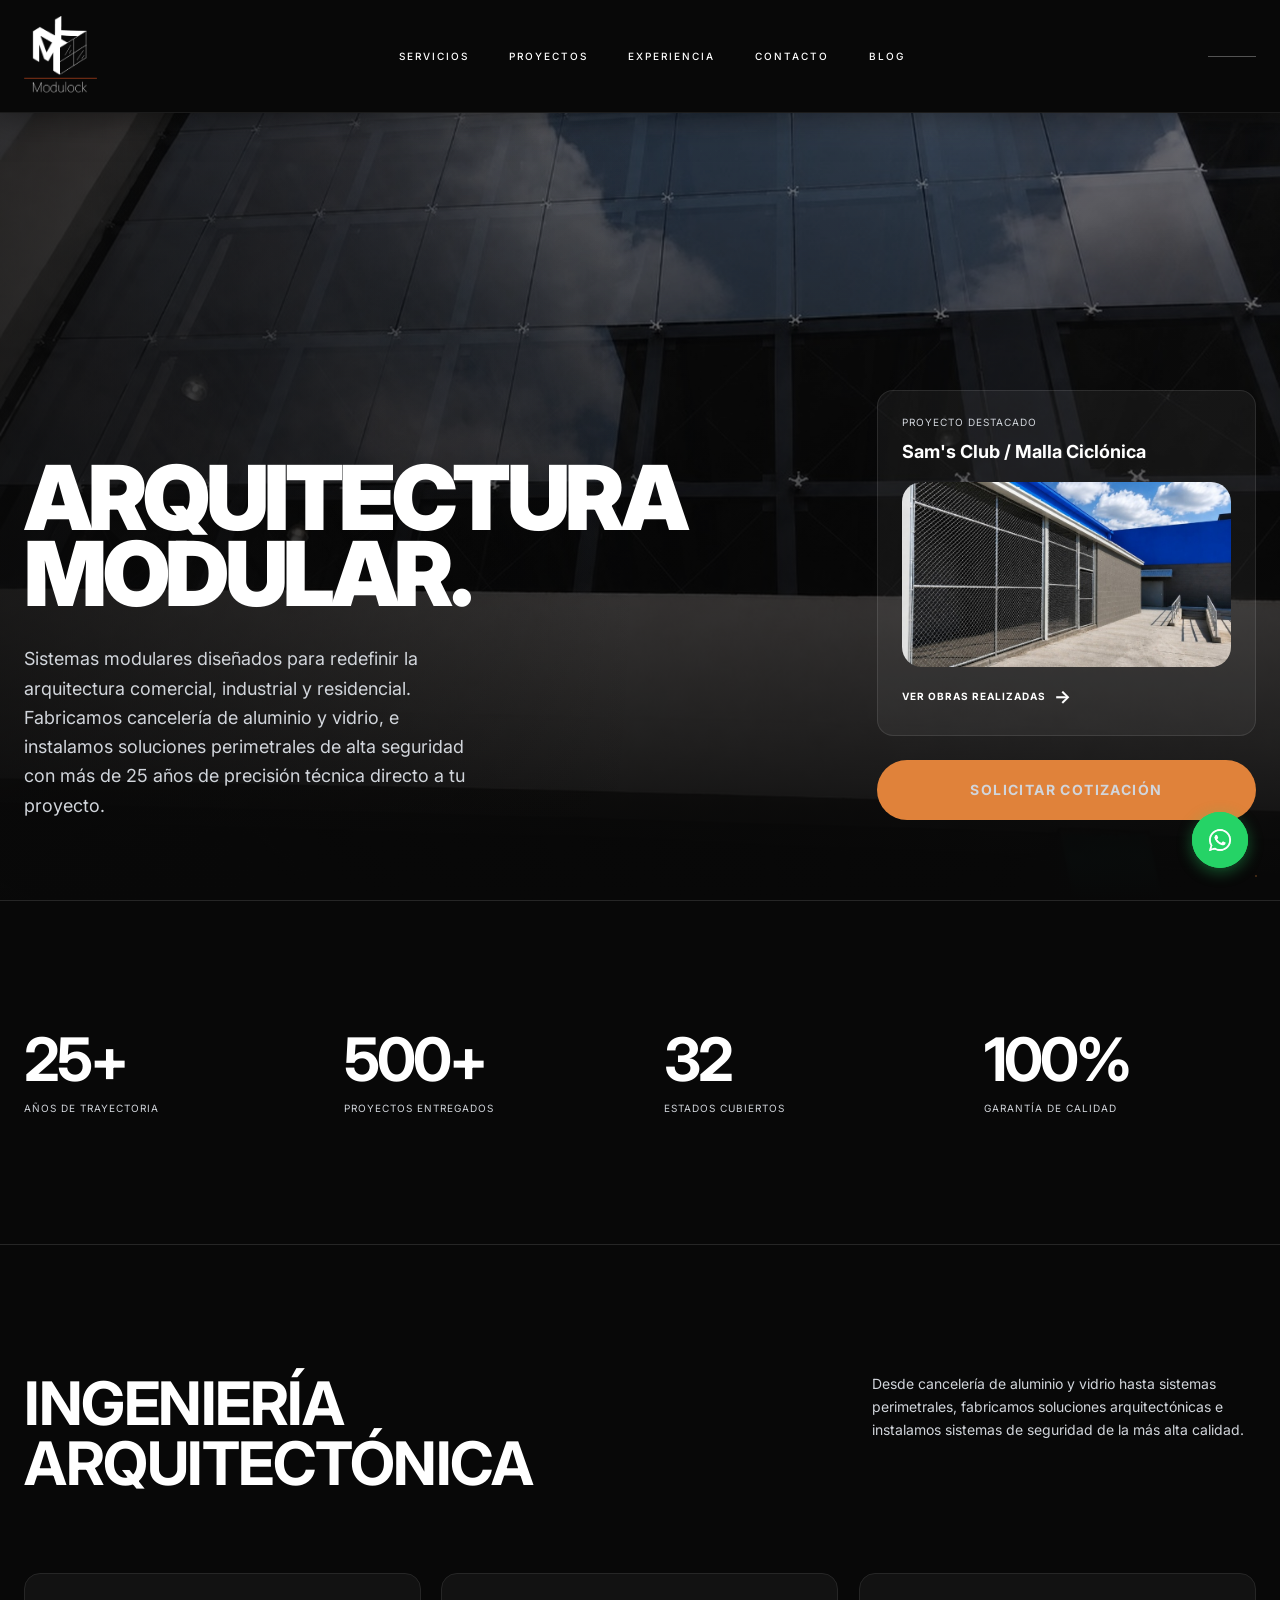
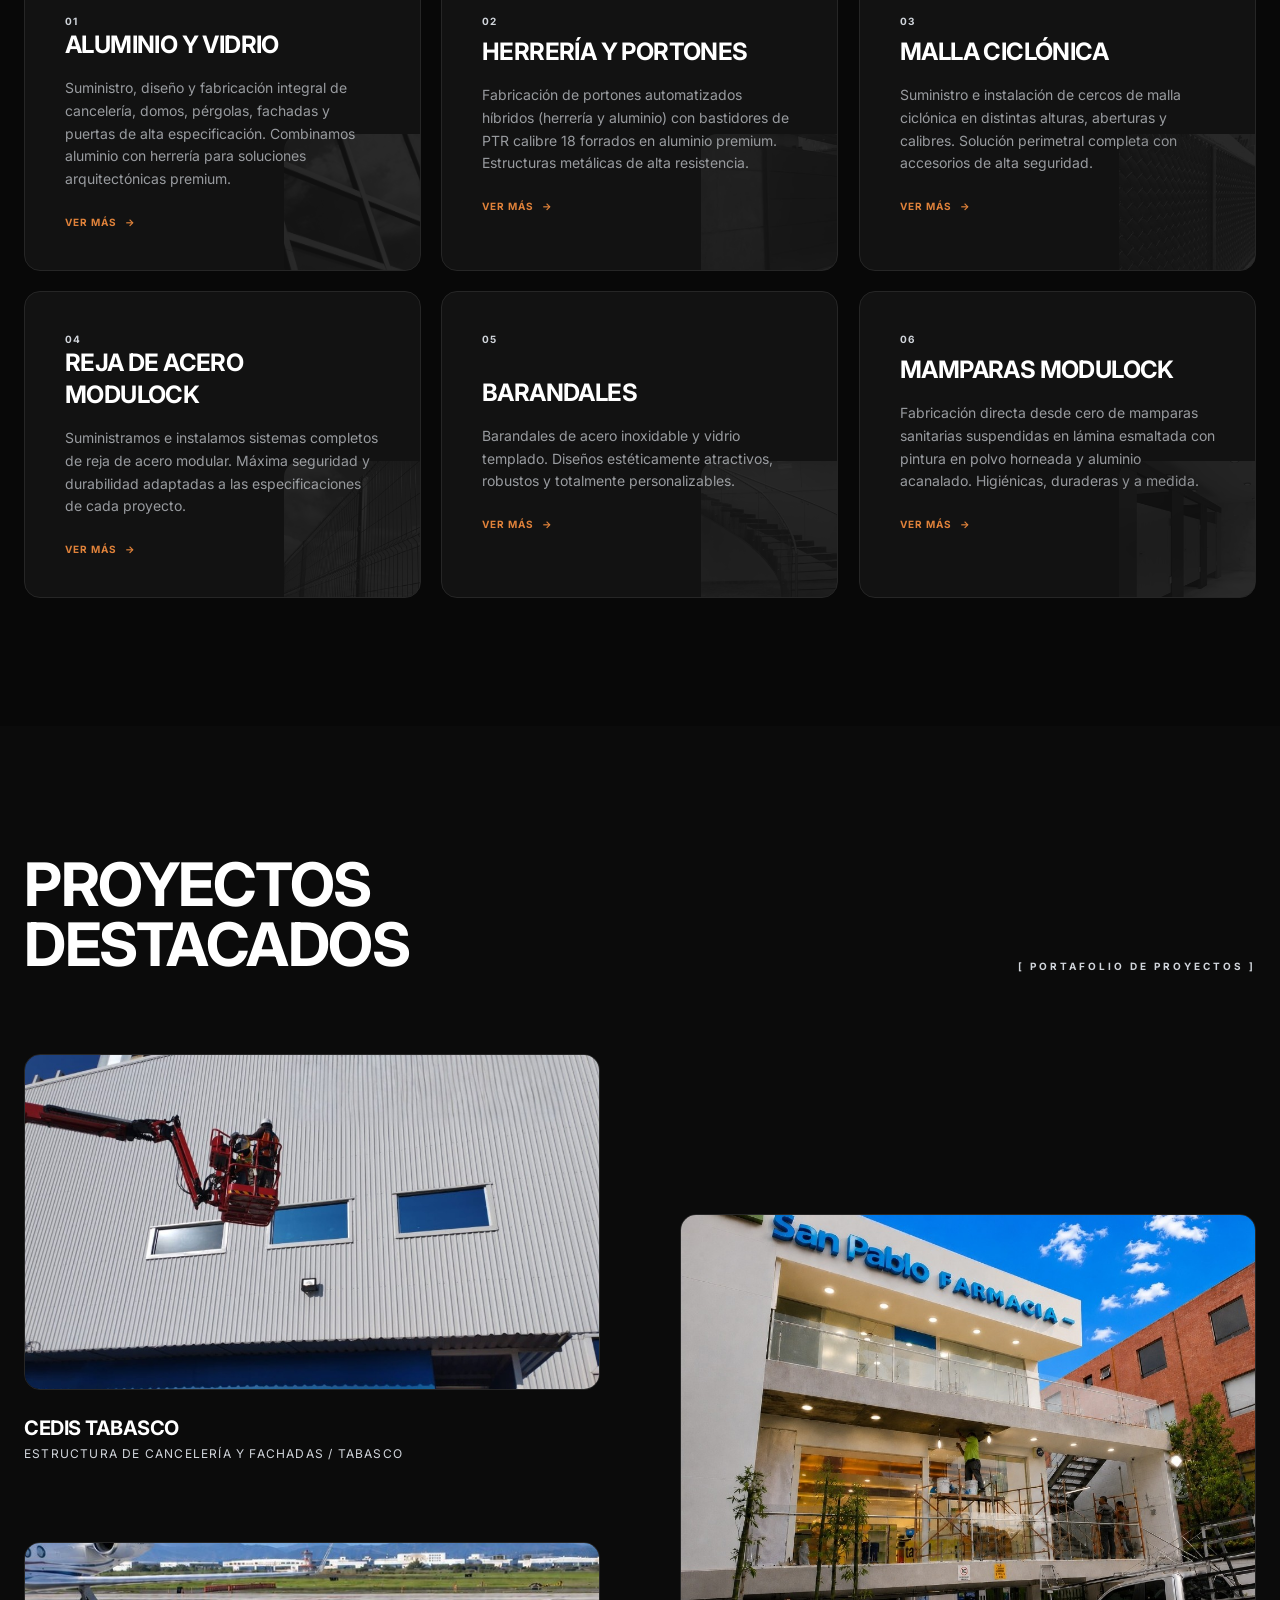
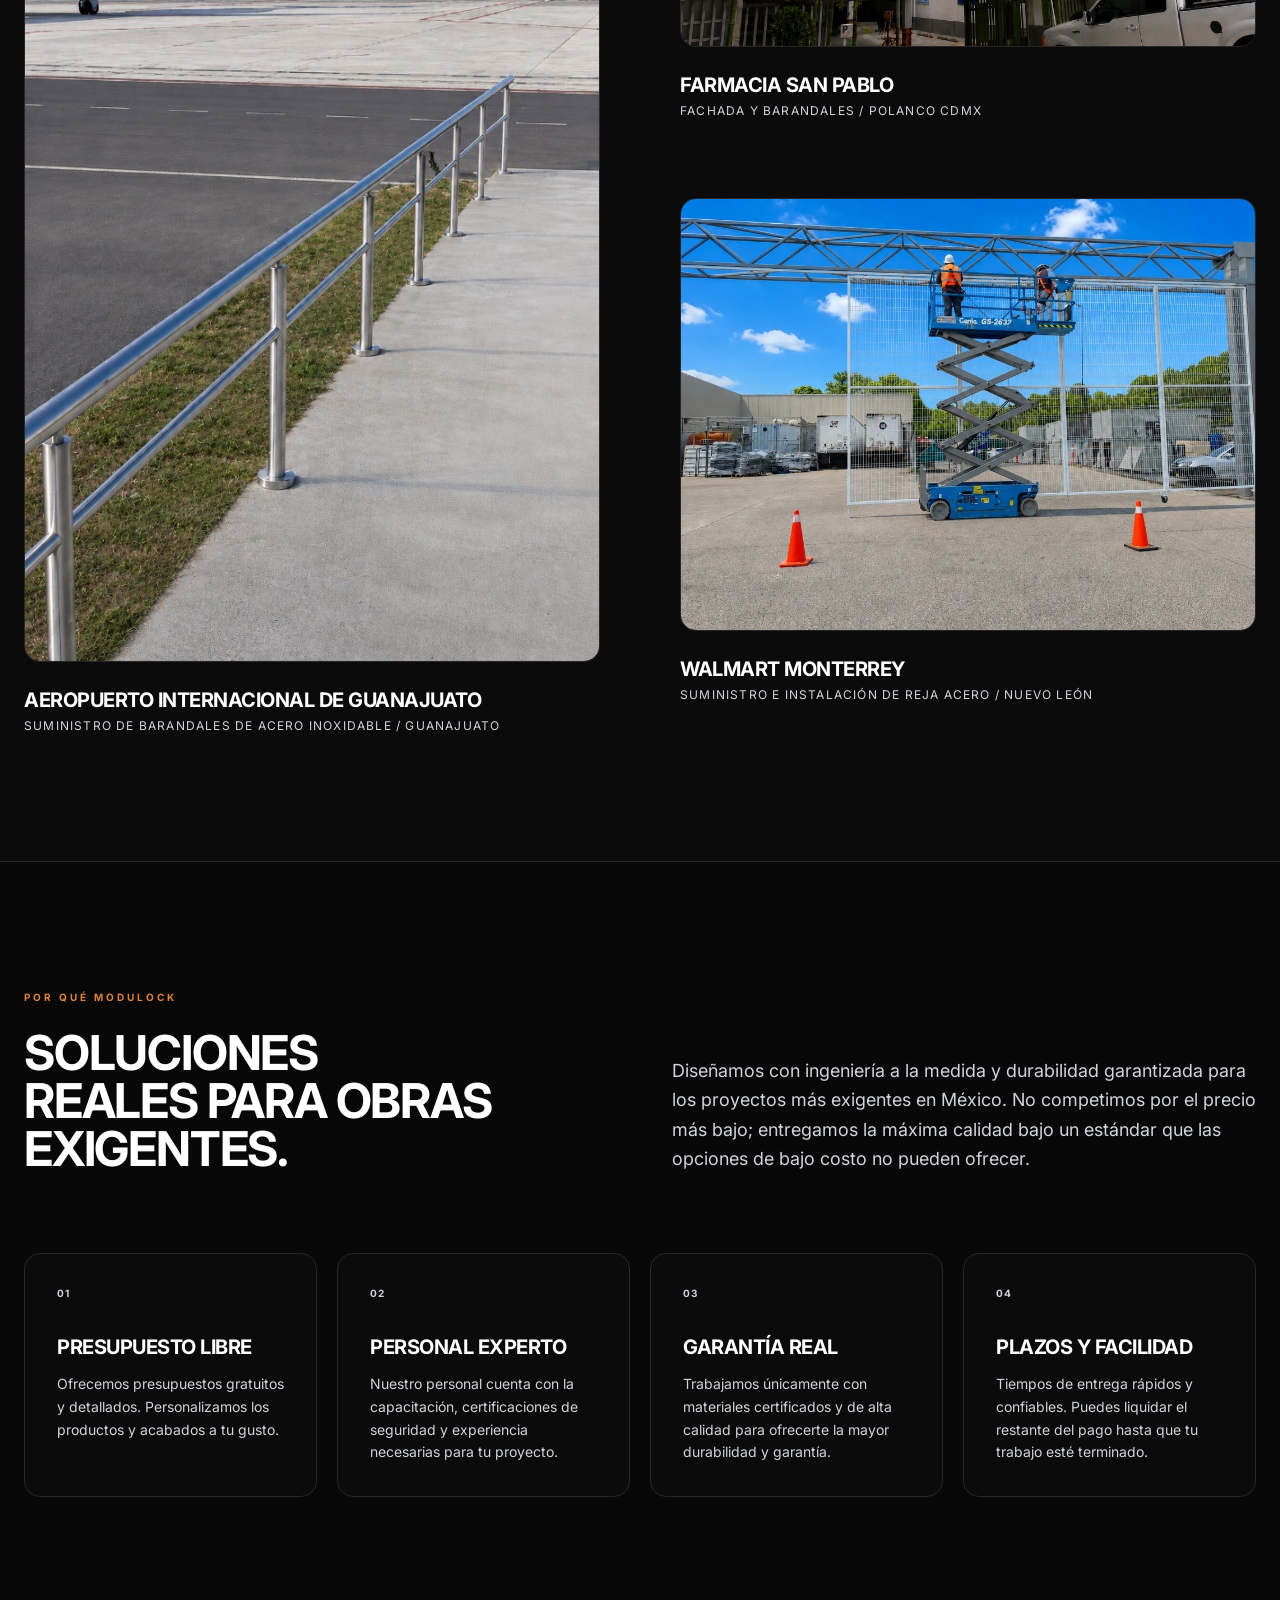
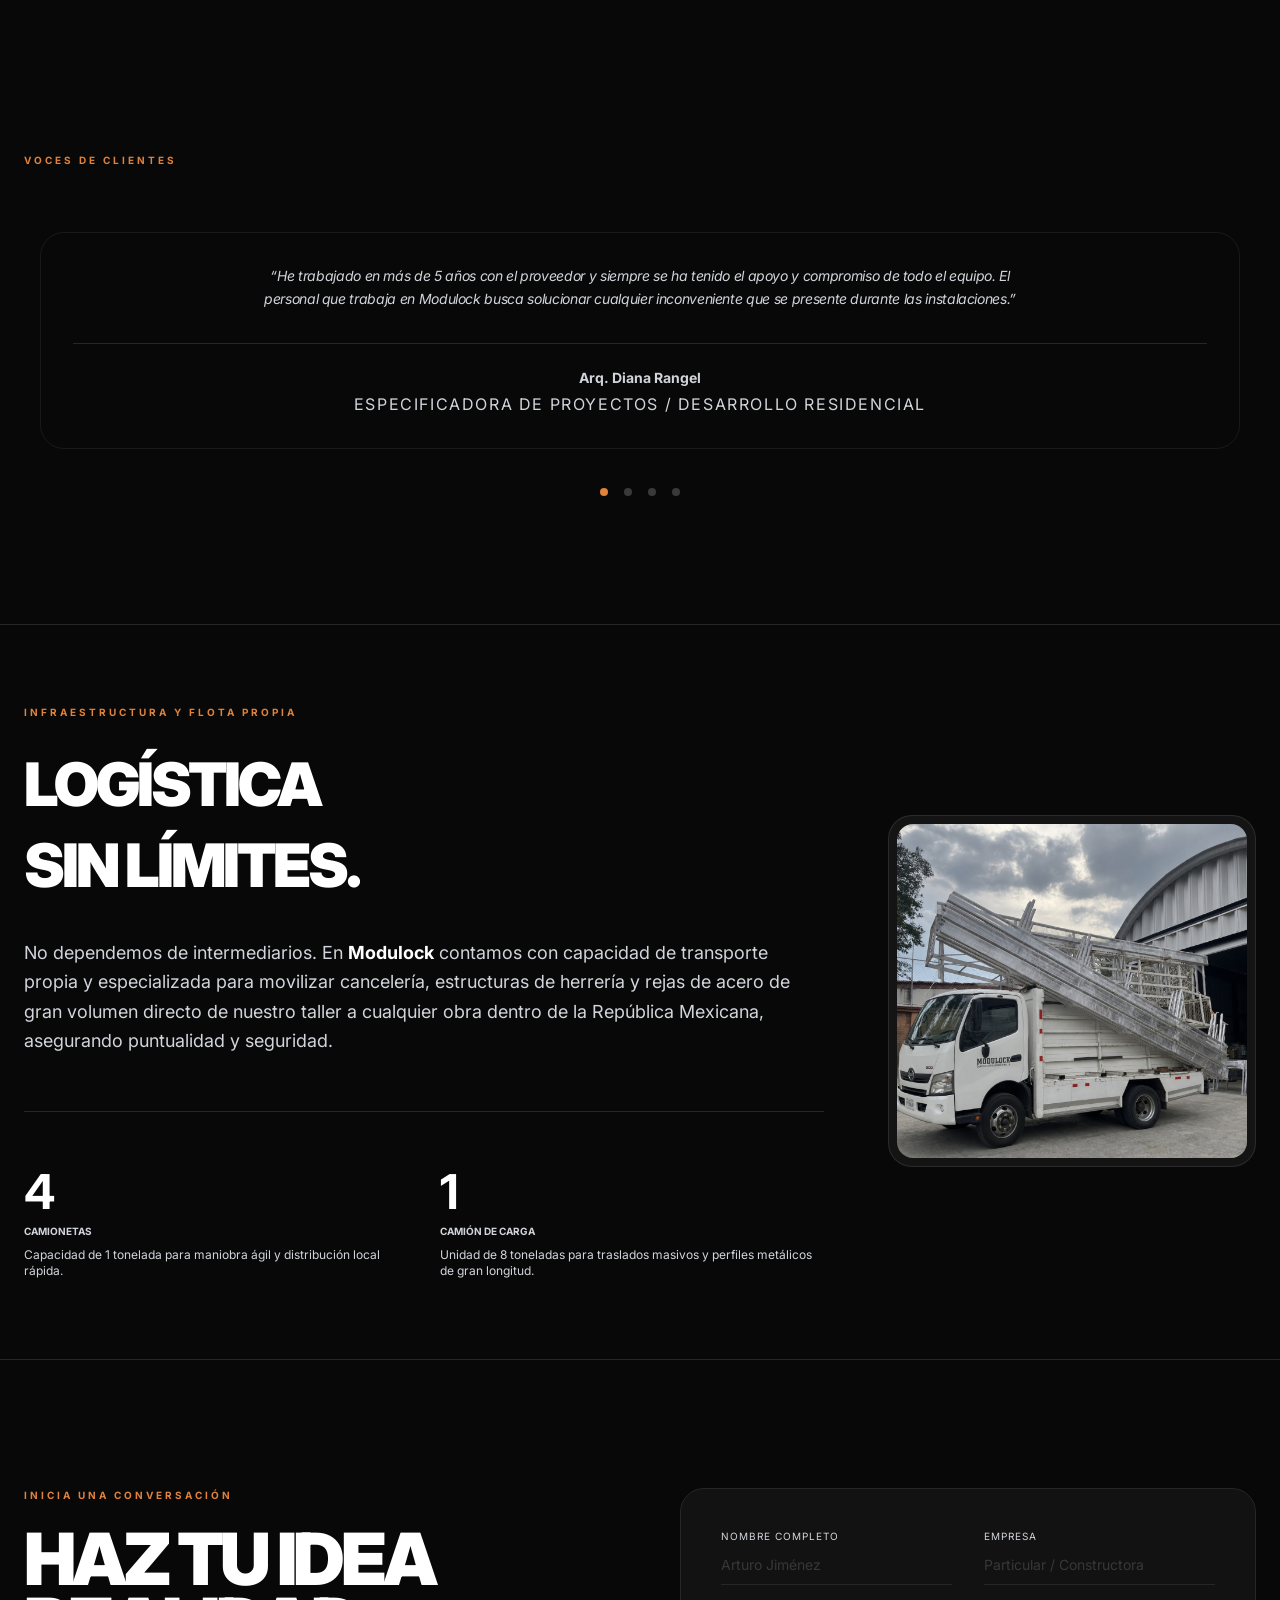
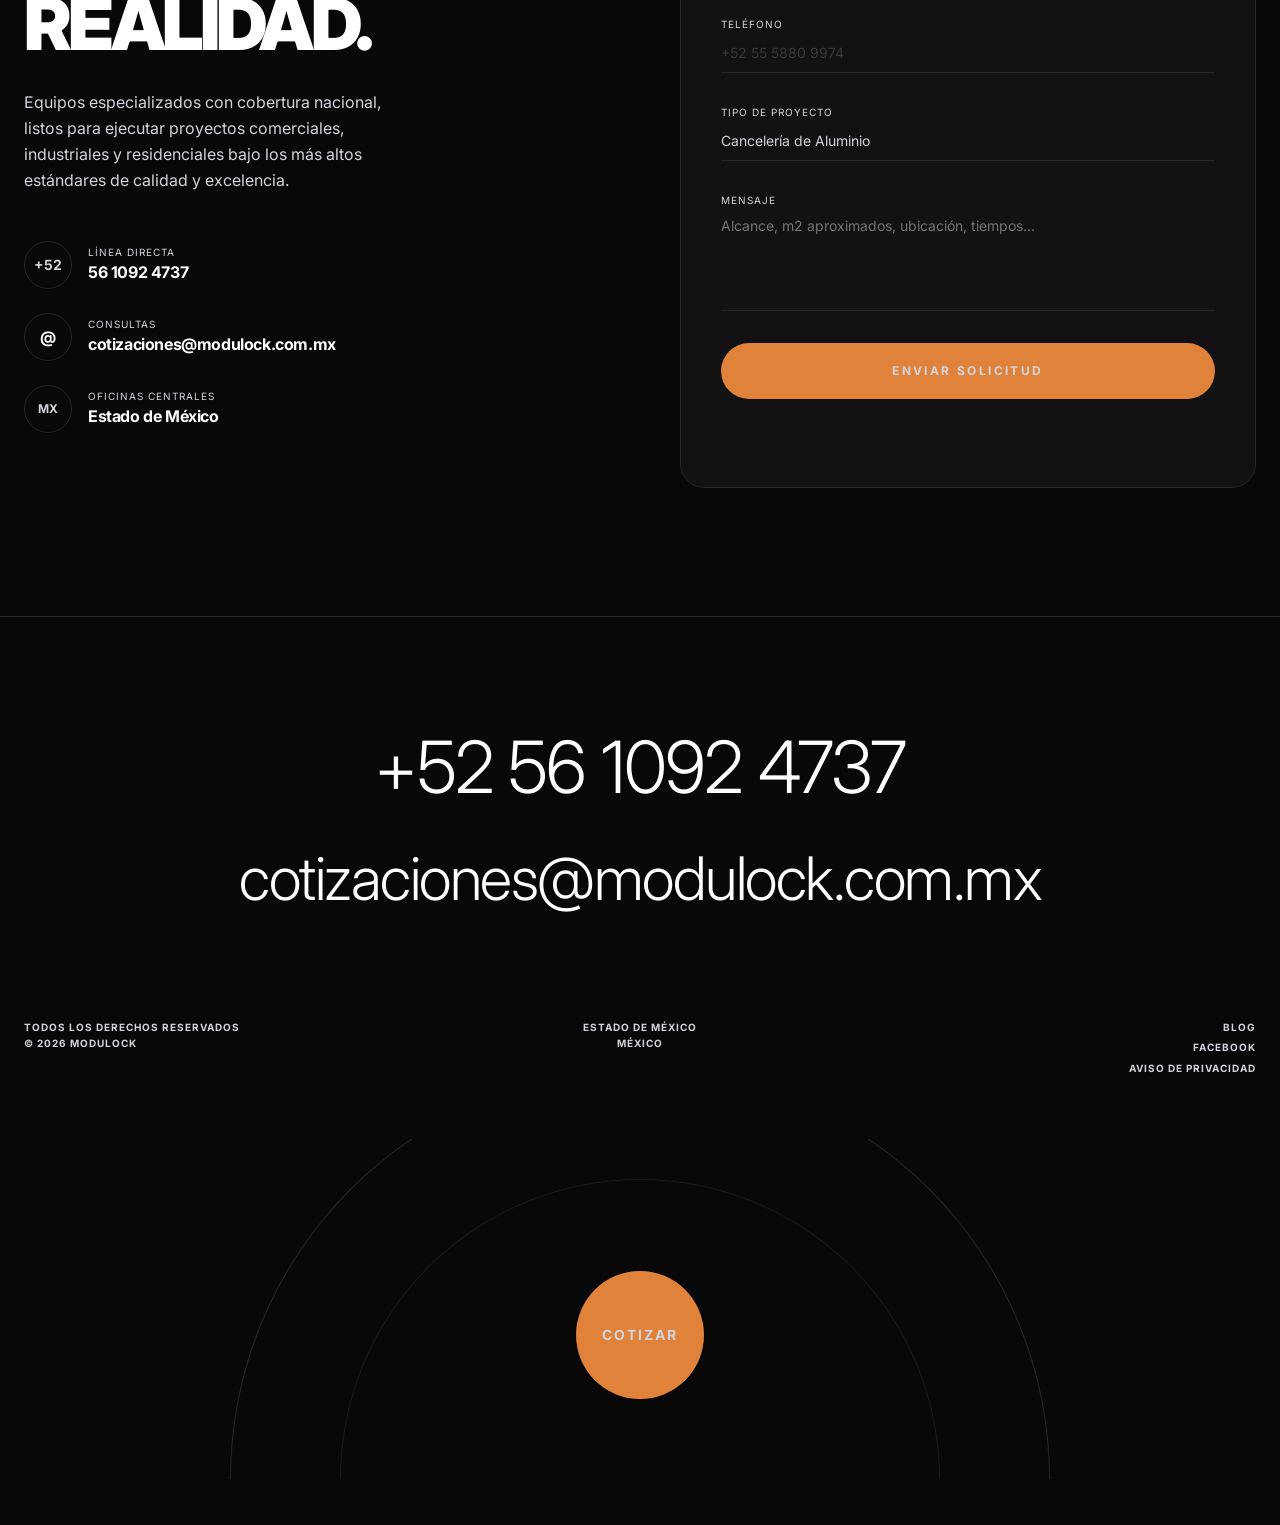
<file: index.html>
<!DOCTYPE html>
<html lang="es">
<head>
    <meta charset="utf-8"/>
    <meta name="viewport" content="width=device-width, initial-scale=1"/>
    <title>Modulock — Cancelería de Aluminio, Vidrio y Sistemas de Seguridad Premium</title>
    <meta name="theme-color" content="#080808"/>
    <meta name="description" content="Más de 25 años fabricando cancelería de aluminio e instalando sistemas de malla ciclónica y reja de acero Modulock para desarrollos comerciales, industriales y residenciales en México."/>
    <link rel="canonical" href="https://modulock.com.mx/" />

    <!-- Favicons -->
    <link rel="icon" type="image/svg+xml" href="assets/favicon.svg?v=3" />
    <link rel="apple-touch-icon" href="assets/ML-BlancoNAranja.png" />
    
    <!-- Open Graph Metadata -->
    <meta property="og:type" content="website"/>
    <meta property="og:site_name" content="Modulock"/>
    <meta property="og:title" content="Modulock — Cancelería de Aluminio, Vidrio y Sistemas de Seguridad Premium"/>
    <meta property="og:description" content="Más de 25 años fabricando cancelería de aluminio e instalando sistemas de malla ciclónica y reja de acero Modulock para desarrollos comerciales, industriales y residenciales en México."/>
    <meta property="og:url" content="https://modulock.com.mx/"/>
    <meta property="og:image" content="https://modulock.com.mx/assets/ML-BlancoNAranja.png"/>

    <!-- Twitter Card Metadata -->
    <meta name="twitter:card" content="summary_large_image"/>
    <meta name="twitter:title" content="Modulock — Cancelería de Aluminio, Vidrio y Sistemas de Seguridad Premium"/>
    <meta name="twitter:description" content="Más de 25 años fabricando cancelería de aluminio e instalando sistemas de malla ciclónica y reja de acero Modulock para desarrollos comerciales, industriales y residenciales en México."/>
    <meta name="twitter:image" content="https://modulock.com.mx/assets/ML-BlancoNAranja.png"/>

    <!-- Structured Data JSON-LD (Local Business / Contractor) -->
    <script type="application/ld+json">
    {
      "@context": "https://schema.org",
      "@type": "GeneralContractor",
      "name": "Modulock",
      "alternateName": "Grupo CAAM Modulock",
      "description": "Fabricación de cancelería de aluminio y mamparas sanitarias, e instalación de sistemas de seguridad perimetral, reja de acero Modulock y malla ciclónica en México.",
      "url": "https://modulock.com.mx/",
      "logo": "https://modulock.com.mx/assets/ML-BlancoNAranja.png",
      "image": "https://modulock.com.mx/assets/hero-bg.jpg",
      "telephone": "+52-55-5880-9974",
      "email": "cotizaciones@modulock.com.mx",
      "address": {
        "@type": "PostalAddress",
        "streetAddress": "Cuauhtémoc 19, San Juan Atlamica",
        "addressLocality": "Cuautitlán Izcalli",
        "addressRegion": "Estado de México",
        "postalCode": "54729",
        "addressCountry": "MX"
      },
      "geo": {
        "@type": "GeoCoordinates",
        "latitude": 19.6897,
        "longitude": -99.2154
      },
      "openingHoursSpecification": {
        "@type": "OpeningHoursSpecification",
        "dayOfWeek": [
          "Monday",
          "Tuesday",
          "Wednesday",
          "Thursday",
          "Friday"
        ],
        "opens": "09:00",
        "closes": "18:00"
      },
      "sameAs": [
        "https://www.facebook.com/profile.php?id=100063681050874&mibextid=wwXIfr&rdid=407tLcS89V7k2iOK&share_url=https%3A%2F%2Fwww.facebook.com%2Fshare%2F1LDk3gda85%2F%3Fmibextid%3DwwXIfr"
      ],
      "areaServed": {
        "@type": "Country",
        "name": "Mexico"
      }
    }
    </script>

    <!-- Stylesheets -->
    <link rel="stylesheet" href="styles.css" />
    <link rel="stylesheet" href="https://fonts.googleapis.com/css2?family=Inter:wght@300;400;500;700;800;900&amp;display=swap" />
    
    <style>
        /* Estilos Premium para la expansión de tarjetas de servicios */
        #servicesGrid {
            position: relative !important;
            transition: min-height 0.5s cubic-bezier(0.4, 0, 0.2, 1);
            scroll-margin-top: 100px !important;
        }
        
        .service-card {
            transition: top 0.5s cubic-bezier(0.4, 0, 0.2, 1),
                        left 0.5s cubic-bezier(0.4, 0, 0.2, 1),
                        width 0.5s cubic-bezier(0.4, 0, 0.2, 1),
                        height 0.5s cubic-bezier(0.4, 0, 0.2, 1),
                        opacity 0.5s cubic-bezier(0.4, 0, 0.2, 1),
                        transform 0.5s cubic-bezier(0.4, 0, 0.2, 1),
                        border-color 0.3s ease,
                        box-shadow 0.3s ease !important;
        }
        
        /* Efecto hover suave solo cuando no hay tarjetas expandidas */
        #servicesGrid:not(.has-expanded-card) .service-card:hover {
            transform: translateY(-4px) !important;
            border-color: var(--primary) !important;
            box-shadow: 0 10px 30px -10px rgba(245, 165, 92, 0.2) !important;
        }
        
        /* Oculta las tarjetas no seleccionadas */
        .service-card.is-hidden {
            opacity: 0 !important;
            visibility: hidden !important;
            pointer-events: none !important;
            transform: scale(0.95) !important;
        }
        
        /* Tarjeta seleccionada y expandida */
        .service-card.is-expanded {
            position: absolute !important;
            top: 0 !important;
            left: 0 !important;
            width: 100% !important;
            height: 100% !important;
            z-index: 50 !important;
            cursor: default !important;
            transform: scale(1) !important;
            border-color: #e0823a !important;
            box-shadow: 0 0 0 1px #e0823a4d, 0 0 40px -10px #f5a55c73 !important;
            display: flex !important;
            flex-direction: column !important;
            overflow: hidden !important;
        }
        
        /* Ajuste del contenido expandido */
        .service-card.is-expanded .service-card-expanded {
            max-height: 100% !important;
            opacity: 1 !important;
            flex-grow: 1 !important;
            overflow-y: auto !important;
            display: block !important;
        }
        
        /* Estructura responsiva de dos columnas al estar expandida */
        @media (min-width: 768px) {
            .service-card.is-expanded {
                flex-direction: row !important;
            }
            .service-card.is-expanded .service-card-header {
                width: 50% !important;
                height: 100% !important;
                min-height: auto !important;
                display: flex !important;
                flex-direction: column !important;
                justify-content: space-between !important;
                padding: 3rem !important;
            }
            .service-card.is-expanded .service-card-expanded {
                width: 50% !important;
                height: 100% !important;
                border-left: 1px solid rgba(255, 255, 255, 0.08) !important;
                padding: 3rem !important;
            }
            .service-card.is-expanded .service-card-expanded-content {
                border-top: none !important;
                padding-top: 0 !important;
                padding-bottom: 0 !important;
                padding-left: 0 !important;
                padding-right: 0 !important;
                height: 100% !important;
                display: flex !important;
                flex-direction: column !important;
                justify-content: space-between !important;
            }
        }
        
        @media (max-width: 767px) {
            #servicesGrid.has-expanded-card {
                display: block !important;
            }
            .service-card.is-expanded {
                position: relative !important;
                top: 0 !important;
                left: 0 !important;
                width: 100% !important;
                height: auto !important;
                min-height: 280px !important;
                z-index: 10 !important;
                overflow: visible !important;
                border-color: #e0823a !important;
                box-shadow: 0 0 0 1px #e0823a4d, 0 0 40px -10px #f5a55c73 !important;
            }
            .service-card.is-hidden {
                display: none !important;
            }
            .service-card-placeholder {
                display: none !important;
            }
            .service-card.is-expanded .service-card-header {
                padding: 2.5rem 2rem 2rem 2rem !important;
                min-height: auto !important;
            }
            .service-card.is-expanded .service-card-expanded {
                padding: 2rem !important;
                padding-top: 0 !important;
                max-height: 500px !important;
                overflow: hidden !important;
                opacity: 1 !important;
                transition: max-height 0.4s cubic-bezier(0.4, 0, 0.2, 1), opacity 0.3s ease !important;
            }
            .service-card.is-expanded .service-card-expanded-content {
                border-top: 1px solid rgba(255, 255, 255, 0.08) !important;
                padding-top: 1.5rem !important;
                padding-left: 0 !important;
                padding-right: 0 !important;
                padding-bottom: 0 !important;
            }
            /* Acomodar mejor el solicitar cotización (separarlo de los bullets en móvil) */
            .service-card.is-expanded .service-card-expanded-content a[href="#contact"] {
                margin-top: 2.5rem !important;
                display: inline-block !important;
            }
            /* Ocultar imagen decorativa en móvil para evitar bug de scroll infinito */
            .service-card.is-expanded .absolute-img-container {
                display: none !important;
            }
        }
        
        /* Ajuste de la imagen decorativa en estado expandido */
        .service-card.is-expanded .absolute-img-container {
            width: 50% !important;
            height: 60% !important;
            bottom: -10% !important;
            right: -5% !important;
            opacity: 0.15 !important;
            transition: all 0.5s ease !important;
        }
        
        /* Estilo del placeholder */
        .service-card-placeholder {
            visibility: hidden !important;
            pointer-events: none !important;
            background: transparent !important;
            border: 1px solid transparent !important;
        }

        /* Botón de cerrar (X) en esquina superior derecha (solo para la tarjeta expandida) */
        .service-card-close-btn {
            position: absolute !important;
            top: 1.25rem !important;
            right: 1.25rem !important;
            z-index: 60 !important;
            display: none !important;
            background: transparent !important;
            border: none !important;
            padding: 0.5rem !important;
            align-items: center !important;
            justify-content: center !important;
            cursor: pointer !important;
            color: var(--primary) !important;
            transition: all 0.3s ease !important;
            line-height: 0 !important;
        }
        
        .service-card-close-btn:hover {
            color: var(--foreground) !important;
            transform: scale(1.15) !important;
        }
        
        .service-card.is-expanded .service-card-close-btn {
            display: flex !important;
        }

        @media (min-width: 768px) {
            .service-card-close-btn {
                top: 2rem !important;
                right: 2rem !important;
            }
        }

        /* Activación de proyectos destacados al scroll en móvil */
        @media (max-width: 767px) {
            .project-card.active-scroll .glow-ring {
                border-color: #e0823a80 !important;
                box-shadow: 0 0 0 1px #e0823a4d, 0 0 40px -10px #f5a55c73 !important;
            }
            .project-card.active-scroll img {
                filter: none !important;
                filter: grayscale(0) !important;
                transform: scale(1.02) !important;
                scale: 1.02 !important;
            }
            /* Activación de tarjetas de por qué Modulock al scroll en móvil */
            .why-card.active-scroll {
                border-color: #e0823a80 !important;
                box-shadow: 0 0 0 1px #e0823a4d, 0 0 40px -10px #f5a55c73 !important;
            }
        }
        
        /* Estilos del carrusel de testimoniales */
        #testimonialSlider {
            transition: transform 0.35s cubic-bezier(0.23, 1, 0.32, 1) !important;
        }
        .testimonial-dot {
            width: 8px;
            height: 8px;
            border-radius: 50%;
            background-color: rgba(255, 255, 255, 0.2);
            transition: all 0.3s cubic-bezier(0.4, 0, 0.2, 1);
            cursor: pointer;
            border: none;
            padding: 0;
            margin: 0;
            display: block;
            outline: none;
            box-shadow: none;
        }
        .testimonial-dot.active {
            background-color: #e0823a !important;
        }
        
        /* Responsive Display Utilities */
        .desktop-only {
            display: block !important;
        }
        .mobile-only {
            display: none !important;
        }
        @media (max-width: 767px) {
            .desktop-only {
                display: none !important;
            }
            .mobile-only {
                display: block !important;
            }
        }
    </style>
    
    <!-- Preload critical images -->
    <link rel="preload" as="image" href="assets/ML-BlancoNAranja.png?v=4"/>
    <link rel="preload" as="image" href="assets/hero-bg.jpg?v=2"/>
</head>
<body class="bg-background text-foreground">
    <main class="bg-background text-foreground min-h-screen">
        
        <!-- Navigation Header -->
        <nav class="fixed top-0 w-full z-50 px-6 py-4 flex justify-between items-center text-foreground">
            <a href="#top" class="flex items-center gap-2">
                <img src="assets/ML-BlancoNAranja.png?v=4" alt="Modulock" class="logo-custom-size object-contain"/>
            </a>
            
            <div class="hidden md:flex gap-10 text-[10px] font-medium tracking-[0.2em] uppercase">
                <a href="#services" class="hover:opacity-50 transition-opacity">Servicios</a>
                <a href="#projects" class="hover:opacity-50 transition-opacity">Proyectos</a>
                <a href="#why" class="hover:opacity-50 transition-opacity">Experiencia</a>
                <a href="#contact" class="hover:opacity-50 transition-opacity">Contacto</a>
                <a href="blog.html" class="hover:opacity-50 transition-opacity">Blog</a>
            </div>
            
            <div class="flex items-center gap-4">
                <div class="h-px w-12 bg-foreground/30 hidden sm:block md:hidden"></div>
                <span class="text-[10px] font-bold tracking-[0.1em] opacity-60 hidden sm:inline">MX / 2026</span>
                <!-- Hamburger Button -->
                <button id="mobileMenuToggle" class="flex md:hidden flex-col justify-between w-6 h-4 text-foreground focus:outline-none z-50 cursor-pointer" aria-label="Menú de navegación">
                    <span class="w-full h-[2px] bg-foreground rounded-full transition-all duration-300 origin-left" id="hamburgerLine1"></span>
                    <span class="w-full h-[2px] bg-foreground rounded-full transition-opacity duration-300" id="hamburgerLine2"></span>
                    <span class="w-full h-[2px] bg-foreground rounded-full transition-all duration-300 origin-left" id="hamburgerLine3"></span>
                </button>
            </div>
        </nav>

        <!-- Mobile Navigation Menu Drawer -->
        <div id="mobileMenuDrawer" class="fixed inset-0 bg-background/95 backdrop-blur-lg z-40 flex flex-col justify-center items-center gap-8 opacity-0 pointer-events-none transition-all duration-300 md:hidden">
            <a href="#services" class="mobile-menu-link text-2xl font-bold uppercase tracking-widest hover:text-primary transition-colors">Servicios</a>
            <a href="#projects" class="mobile-menu-link text-2xl font-bold uppercase tracking-widest hover:text-primary transition-colors">Proyectos</a>
            <a href="#why" class="mobile-menu-link text-2xl font-bold uppercase tracking-widest hover:text-primary transition-colors">Experiencia</a>
            <a href="#contact" class="mobile-menu-link text-2xl font-bold uppercase tracking-widest hover:text-primary transition-colors">Contacto</a>
            <a href="blog.html" class="mobile-menu-link text-2xl font-bold uppercase tracking-widest hover:text-primary transition-colors">Blog</a>
        </div>

        <!-- Hero Section -->
        <section id="top" class="relative min-h-screen flex flex-col justify-end px-6 pb-16 pt-32 md:pt-40 md:pb-20 overflow-hidden">
            <div class="absolute inset-0 z-0">
                <img src="assets/hero-bg.jpg?v=2" alt="Fachada de cancelería de aluminio y vidrio de alta especificación por Modulock" width="2048" height="1536" class="w-full h-full object-cover object-center brightness-50"/>
                <div class="absolute inset-0 bg-gradient-to-t from-background via-background/30 to-transparent"></div>
                <div class="absolute inset-0 bg-gradient-to-r from-background/60 via-transparent to-transparent"></div>
            </div>
            
            <div class="relative z-10 max-w-7xl mx-auto w-full">
                <div class="grid md:grid-cols-12 gap-12 items-end">
                    
                    <!-- Hero Texts -->
                    <div class="md:col-span-8 scroll-reveal" style="transition-delay: 0.1s;">
                        <h1 class="font-black leading-[0.85] tracking-tighter uppercase mb-8" style="font-size: clamp(2.5rem, 7vw, 7rem);">
                            Arquitectura<br/>Modular.
                        </h1>
                        <p class="max-w-md text-lg text-muted-foreground leading-relaxed">
                            Sistemas modulares diseñados para redefinir la arquitectura comercial, industrial y residencial. Fabricamos cancelería de aluminio y vidrio, e instalamos soluciones perimetrales de alta seguridad con más de 25 años de precisión técnica directo a tu proyecto.
                        </p>
                    </div>
                    
                    <!-- Featured Project Card / Direct Action -->
                    <div class="md:col-span-4 flex flex-col gap-6 scroll-reveal" style="transition-delay: 0.3s;">
                        <div class="glow-ring featured-project-card p-6 border border-foreground/10 backdrop-blur-md bg-foreground/5 rounded-2xl">
                            <div class="text-[10px] uppercase tracking-widest text-muted-foreground mb-2">Proyecto Destacado</div>
                            <div class="text-lg font-bold mb-4">Sam's Club / Malla Ciclónica</div>
                            <img src="assets/sams-club.jpg?v=2" alt="Mallas de Sam's Club con cinta de privacidad de PVC color azul" width="800" height="450" loading="lazy" class="w-full aspect-video object-cover mb-4 rounded-xl"/>
                            <a href="#projects" class="text-[10px] font-bold uppercase tracking-widest flex items-center gap-2 group hover:gap-4 transition-all">Ver Obras Realizadas <span class="text-lg">→</span></a>
                        </div>
                        <a href="#contact" class="glow-hover w-full bg-primary text-primary-foreground font-bold uppercase py-5 tracking-widest text-sm rounded-full hover:brightness-110 transition-colors text-center">Solicitar Cotización</a>
                    </div>
                    
                </div>
            </div>
        </section>

        <!-- Stats / Metrics Section -->
        <section class="py-32 border-y border-border">
            <div class="max-w-7xl mx-auto px-6">
                <div class="grid grid-cols-2 md:grid-cols-4 gap-12">
                    
                    <div class="flex flex-col gap-3 scroll-reveal">
                        <span class="text-5xl md:text-6xl font-bold tracking-tighter" data-target="25">0+</span>
                        <span class="text-[10px] uppercase tracking-widest text-muted-foreground">Años de Trayectoria</span>
                    </div>
                    
                    <div class="flex flex-col gap-3 scroll-reveal" style="transition-delay: 0.1s;">
                        <span class="text-5xl md:text-6xl font-bold tracking-tighter" data-target="500">0+</span>
                        <span class="text-[10px] uppercase tracking-widest text-muted-foreground">Proyectos Entregados</span>
                    </div>
                    
                    <div class="flex flex-col gap-3 scroll-reveal" style="transition-delay: 0.2s;">
                        <span class="text-5xl md:text-6xl font-bold tracking-tighter" data-target="32">0</span>
                        <span class="text-[10px] uppercase tracking-widest text-muted-foreground">Estados Cubiertos</span>
                    </div>
                    
                    <div class="flex flex-col gap-3 scroll-reveal" style="transition-delay: 0.3s;">
                        <span class="text-5xl md:text-6xl font-bold tracking-tighter" data-target="100">0%</span>
                        <span class="text-[10px] uppercase tracking-widest text-muted-foreground">Garantía de Calidad</span>
                    </div>
                    
                </div>
            </div>
        </section>

        <!-- Services Section -->
        <section id="services" class="py-32 px-6">
            <div class="max-w-7xl mx-auto">
                
                <!-- Section Header -->
                <div class="flex flex-col md:flex-row justify-between items-start md:items-end mb-20 gap-8 scroll-reveal">
                    <h2 class="text-4xl md:text-6xl font-bold tracking-tight uppercase leading-none">Ingeniería<br/>Arquitectónica</h2>
                    <p class="max-w-sm text-muted-foreground text-sm leading-relaxed">
                        Desde cancelería de aluminio y vidrio hasta sistemas perimetrales, fabricamos soluciones arquitectónicas e instalamos sistemas de seguridad de la más alta calidad.
                    </p>
                </div>
                
                <!-- Services Grid — cards expandibles al hacer click -->
                <div class="grid md:grid-cols-2 lg:grid-cols-3 gap-5" id="servicesGrid">
                    
                    <!-- Card 01: Aluminio y Vidrio -->
                    <div class="service-card glow-ring group relative bg-charcoal overflow-hidden rounded-2xl border border-border cursor-pointer scroll-reveal" data-card="1">
                        <!-- Botón Cerrar (X) -->
                        <button class="service-card-close-btn" aria-label="Cerrar">
                            <svg xmlns="http://www.w3.org/2000/svg" fill="none" viewBox="0 0 24 24" stroke-width="2" stroke="currentColor" style="width: 1.25rem; height: 1.25rem;">
                                <path stroke-linecap="round" stroke-linejoin="round" d="M6 18L18 6M6 6l12 12" />
                            </svg>
                        </button>
                        <!-- Vista colapsada (siempre visible) -->
                        <div class="service-card-header p-10 flex flex-col" style="min-height: 280px;">
                            <span class="text-[10px] font-bold tracking-widest text-muted-foreground mb-auto">01</span>
                            <h3 class="text-2xl font-bold uppercase mb-4 tracking-tight">Aluminio y Vidrio</h3>
                            <p class="text-sm text-muted-foreground leading-relaxed opacity-70 group-hover:opacity-100 transition-opacity">
                                Suministro, diseño y fabricación integral de cancelería, domos, pérgolas, fachadas y puertas de alta especificación. Combinamos aluminio con herrería para soluciones arquitectónicas premium.
                            </p>
                            <!-- Indicador de expansión -->
                            <div class="service-card-icon mt-6 flex items-center gap-2 text-[10px] font-bold uppercase tracking-widest text-primary">
                                <span class="service-card-label">Ver más</span>
                                <span class="service-card-arrow transition-transform duration-300">→</span>
                            </div>
                        </div>
                        <!-- Contenido expandido (oculto por defecto) -->
                        <div class="service-card-expanded" style="max-height: 0; overflow: hidden; transition: max-height 0.4s cubic-bezier(0.4,0,0.2,1), opacity 0.3s ease; opacity: 0;">
                            <div class="service-card-expanded-content px-10 pb-10 border-t border-border/40 pt-6">
                                <ul class="space-y-3 text-sm text-muted-foreground">
                                    <li class="flex items-start gap-3"><span class="text-primary mt-1">▸</span>Ventanas, puertas y fachadas de aluminio (línea nacional y europea)</li>
                                    <li class="flex items-start gap-3"><span class="text-primary mt-1">▸</span>Domos y pérgolas personalizadas (aluminio y herrería)</li>
                                    <li class="flex items-start gap-3"><span class="text-primary mt-1">▸</span>Cristal templado, laminado y doble acristalamiento (control solar)</li>
                                    <li class="flex items-start gap-3"><span class="text-primary mt-1">▸</span>Cancelería residencial, comercial e industrial fabricada a medida</li>
                                </ul>
                                <a href="#contact" class="inline-block mt-6 text-[10px] font-bold uppercase tracking-[0.2em] text-primary hover:opacity-80 transition-opacity">Solicitar cotización →</a>
                            </div>
                        </div>
                        <!-- Imagen decorativa -->
                        <div class="absolute-img-container absolute -bottom-6 -right-6 w-40 h-40 opacity-10 group-hover:opacity-20 transition-all duration-700 pointer-events-none">
                            <img src="assets/service-glass-facade.jpg" alt="Aluminio y Vidrio" width="512" height="512" loading="lazy" class="w-full h-full object-cover rounded-2xl grayscale"/>
                        </div>
                    </div>

                    <!-- Card 02: Herrería y Portones -->
                    <div class="service-card glow-ring group relative bg-charcoal overflow-hidden rounded-2xl border border-border cursor-pointer scroll-reveal" data-card="2" style="transition-delay: 0.1s;">
                        <!-- Botón Cerrar (X) -->
                        <button class="service-card-close-btn" aria-label="Cerrar">
                            <svg xmlns="http://www.w3.org/2000/svg" fill="none" viewBox="0 0 24 24" stroke-width="2" stroke="currentColor" style="width: 1.25rem; height: 1.25rem;">
                                <path stroke-linecap="round" stroke-linejoin="round" d="M6 18L18 6M6 6l12 12" />
                            </svg>
                        </button>
                        <div class="service-card-header p-10 flex flex-col" style="min-height: 280px;">
                            <span class="text-[10px] font-bold tracking-widest text-muted-foreground mb-auto">02</span>
                            <h3 class="text-2xl font-bold uppercase mb-4 tracking-tight">Herrería y Portones</h3>
                            <p class="text-sm text-muted-foreground leading-relaxed opacity-70 group-hover:opacity-100 transition-opacity">
                                Fabricación de portones automatizados híbridos (herrería y aluminio) con bastidores de PTR calibre 18 forrados en aluminio premium. Estructuras metálicas de alta resistencia.
                            </p>
                            <div class="service-card-icon mt-6 flex items-center gap-2 text-[10px] font-bold uppercase tracking-widest text-primary">
                                <span class="service-card-label">Ver más</span>
                                <span class="service-card-arrow transition-transform duration-300">→</span>
                            </div>
                        </div>
                        <div class="service-card-expanded" style="max-height: 0; overflow: hidden; transition: max-height 0.4s cubic-bezier(0.4,0,0.2,1), opacity 0.3s ease; opacity: 0;">
                            <div class="service-card-expanded-content px-10 pb-10 border-t border-border/40 pt-6">
                                <ul class="space-y-3 text-sm text-muted-foreground">
                                    <li class="flex items-start gap-3"><span class="text-primary mt-1">▸</span>Portones inteligentes con bastidores de PTR (calibre 18) forrados de aluminio</li>
                                    <li class="flex items-start gap-3"><span class="text-primary mt-1">▸</span>Herrería estructural y soporte metálico a la medida</li>
                                    <li class="flex items-start gap-3"><span class="text-primary mt-1">▸</span>Diseños ornamentales e industriales fabricados a medida en taller</li>
                                    <li class="flex items-start gap-3"><span class="text-primary mt-1">▸</span>Automatización y sistemas de control de acceso integrados</li>
                                </ul>
                                <a href="#contact" class="inline-block mt-6 text-[10px] font-bold uppercase tracking-[0.2em] text-primary hover:opacity-80 transition-opacity">Solicitar cotización →</a>
                            </div>
                        </div>
                        <div class="absolute-img-container absolute -bottom-6 -right-6 w-40 h-40 opacity-10 group-hover:opacity-20 transition-all duration-700 pointer-events-none">
                            <img src="assets/service-gate.png?v=3" alt="Herrería y Portones" width="512" height="512" loading="lazy" class="w-full h-full object-cover rounded-2xl grayscale"/>
                        </div>
                    </div>

                    <!-- Card 03: Malla Ciclónica -->
                    <div class="service-card glow-ring group relative bg-charcoal overflow-hidden rounded-2xl border border-border cursor-pointer scroll-reveal" data-card="3" style="transition-delay: 0.2s;">
                        <!-- Botón Cerrar (X) -->
                        <button class="service-card-close-btn" aria-label="Cerrar">
                            <svg xmlns="http://www.w3.org/2000/svg" fill="none" viewBox="0 0 24 24" stroke-width="2" stroke="currentColor" style="width: 1.25rem; height: 1.25rem;">
                                <path stroke-linecap="round" stroke-linejoin="round" d="M6 18L18 6M6 6l12 12" />
                            </svg>
                        </button>
                        <div class="service-card-header p-10 flex flex-col" style="min-height: 280px;">
                            <span class="text-[10px] font-bold tracking-widest text-muted-foreground mb-auto">03</span>
                            <h3 class="text-2xl font-bold uppercase mb-4 tracking-tight">Malla Ciclónica</h3>
                            <p class="text-sm text-muted-foreground leading-relaxed opacity-70 group-hover:opacity-100 transition-opacity">
                                Suministro e instalación de cercos de malla ciclónica en distintas alturas, aberturas y calibres. Solución perimetral completa con accesorios de alta seguridad.
                            </p>
                            <div class="service-card-icon mt-6 flex items-center gap-2 text-[10px] font-bold uppercase tracking-widest text-primary">
                                <span class="service-card-label">Ver más</span>
                                <span class="service-card-arrow transition-transform duration-300">→</span>
                            </div>
                        </div>
                        <div class="service-card-expanded" style="max-height: 0; overflow: hidden; transition: max-height 0.4s cubic-bezier(0.4,0,0.2,1), opacity 0.3s ease; opacity: 0;">
                            <div class="service-card-expanded-content px-10 pb-10 border-t border-border/40 pt-6">
                                <ul class="space-y-3 text-sm text-muted-foreground">
                                    <li class="flex items-start gap-3"><span class="text-primary mt-1">▸</span>Malla galvanizada y plastificada en varios calibres y aberturas</li>
                                    <li class="flex items-start gap-3"><span class="text-primary mt-1">▸</span>Accesorios de seguridad: alambre de púas y concertina de acero</li>
                                    <li class="flex items-start gap-3"><span class="text-primary mt-1">▸</span>Cintas de privacidad en una amplia gama de colores</li>
                                    <li class="flex items-start gap-3"><span class="text-primary mt-1">▸</span>Cercados perimetrales para lotes, fraccionamientos y áreas deportivas</li>
                                </ul>
                                <a href="#contact" class="inline-block mt-6 text-[10px] font-bold uppercase tracking-[0.2em] text-primary hover:opacity-80 transition-opacity">Solicitar cotización →</a>
                            </div>
                        </div>
                        <div class="absolute-img-container absolute -bottom-6 -right-6 w-40 h-40 opacity-10 group-hover:opacity-20 transition-all duration-700 pointer-events-none">
                            <img src="assets/service-fencing.png?v=3" alt="Malla Ciclónica" width="512" height="512" loading="lazy" class="w-full h-full object-cover rounded-2xl grayscale"/>
                        </div>
                    </div>

                    <!-- Card 04: Reja de Acero Modulock -->
                    <div class="service-card glow-ring group relative bg-charcoal overflow-hidden rounded-2xl border border-border cursor-pointer scroll-reveal" data-card="4" style="transition-delay: 0.3s;">
                        <!-- Botón Cerrar (X) -->
                        <button class="service-card-close-btn" aria-label="Cerrar">
                            <svg xmlns="http://www.w3.org/2000/svg" fill="none" viewBox="0 0 24 24" stroke-width="2" stroke="currentColor" style="width: 1.25rem; height: 1.25rem;">
                                <path stroke-linecap="round" stroke-linejoin="round" d="M6 18L18 6M6 6l12 12" />
                            </svg>
                        </button>
                        <div class="service-card-header p-10 flex flex-col" style="min-height: 280px;">
                            <span class="text-[10px] font-bold tracking-widest text-muted-foreground mb-auto">04</span>
                            <h3 class="text-2xl font-bold uppercase mb-4 tracking-tight">Reja de Acero Modulock</h3>
                            <p class="text-sm text-muted-foreground leading-relaxed opacity-70 group-hover:opacity-100 transition-opacity">
                                Suministramos e instalamos sistemas completos de reja de acero modular. Máxima seguridad y durabilidad adaptadas a las especificaciones de cada proyecto.
                            </p>
                            <div class="service-card-icon mt-6 flex items-center gap-2 text-[10px] font-bold uppercase tracking-widest text-primary">
                                <span class="service-card-label">Ver más</span>
                                <span class="service-card-arrow transition-transform duration-300">→</span>
                            </div>
                        </div>
                        <div class="service-card-expanded" style="max-height: 0; overflow: hidden; transition: max-height 0.4s cubic-bezier(0.4,0,0.2,1), opacity 0.3s ease; opacity: 0;">
                            <div class="service-card-expanded-content px-10 pb-10 border-t border-border/40 pt-6">
                                <ul class="space-y-3 text-sm text-muted-foreground">
                                    <li class="flex items-start gap-3"><span class="text-primary mt-1">▸</span>Paneles de reja de acero electrosoldada con especificaciones de calidad Modulock</li>
                                    <li class="flex items-start gap-3"><span class="text-primary mt-1">▸</span>Recubrimiento de poliéster termoendurecido anticorrosión de alta especificación</li>
                                    <li class="flex items-start gap-3"><span class="text-primary mt-1">▸</span>Fijaciones ocultas y herrajes de seguridad anti-vandalismo propios</li>
                                </ul>
                                <a href="#contact" class="inline-block mt-6 text-[10px] font-bold uppercase tracking-[0.2em] text-primary hover:opacity-80 transition-opacity">Solicitar cotización →</a>
                            </div>
                        </div>
                        <div class="absolute-img-container absolute -bottom-6 -right-6 w-40 h-40 opacity-10 group-hover:opacity-20 transition-all duration-700 pointer-events-none">
                            <img src="assets/service-structural.png?v=2" alt="Reja de acero de seguridad Modulock" width="512" height="512" loading="lazy" class="w-full h-full object-cover rounded-2xl grayscale"/>
                        </div>
                    </div>

                    <!-- Card 05: Barandales -->
                    <div class="service-card glow-ring group relative bg-charcoal overflow-hidden rounded-2xl border border-border cursor-pointer scroll-reveal" data-card="5" style="transition-delay: 0.4s;">
                        <!-- Botón Cerrar (X) -->
                        <button class="service-card-close-btn" aria-label="Cerrar">
                            <svg xmlns="http://www.w3.org/2000/svg" fill="none" viewBox="0 0 24 24" stroke-width="2" stroke="currentColor" style="width: 1.25rem; height: 1.25rem;">
                                <path stroke-linecap="round" stroke-linejoin="round" d="M6 18L18 6M6 6l12 12" />
                            </svg>
                        </button>
                        <div class="service-card-header p-10 flex flex-col" style="min-height: 280px;">
                            <span class="text-[10px] font-bold tracking-widest text-muted-foreground mb-auto">05</span>
                            <h3 class="text-2xl font-bold uppercase mb-4 tracking-tight">Barandales</h3>
                            <p class="text-sm text-muted-foreground leading-relaxed opacity-70 group-hover:opacity-100 transition-opacity">
                                Barandales de acero inoxidable y vidrio templado. Diseños estéticamente atractivos, robustos y totalmente personalizables.
                            </p>
                            <div class="service-card-icon mt-6 flex items-center gap-2 text-[10px] font-bold uppercase tracking-widest text-primary">
                                <span class="service-card-label">Ver más</span>
                                <span class="service-card-arrow transition-transform duration-300">→</span>
                            </div>
                        </div>
                        <div class="service-card-expanded" style="max-height: 0; overflow: hidden; transition: max-height 0.4s cubic-bezier(0.4,0,0.2,1), opacity 0.3s ease; opacity: 0;">
                            <div class="service-card-expanded-content px-10 pb-10 border-t border-border/40 pt-6">
                                <ul class="space-y-3 text-sm text-muted-foreground">
                                    <li class="flex items-start gap-3"><span class="text-primary mt-1">▸</span>Barandales de tubo inoxidable satinado y pulido</li>
                                    <li class="flex items-start gap-3"><span class="text-primary mt-1">▸</span>Cristal templado de 10 y 12mm con herrajes ocultos</li>
                                    <li class="flex items-start gap-3"><span class="text-primary mt-1">▸</span>Para escaleras, terrazas, albercas y rampas</li>
                                    <li class="flex items-start gap-3"><span class="text-primary mt-1">▸</span>Diseños modernos, clásicos y a medida</li>
                                </ul>
                                <a href="#contact" class="inline-block mt-6 text-[10px] font-bold uppercase tracking-[0.2em] text-primary hover:opacity-80 transition-opacity">Solicitar cotización →</a>
                            </div>
                        </div>
                        <div class="absolute-img-container absolute -bottom-6 -right-6 w-40 h-40 opacity-10 group-hover:opacity-20 transition-all duration-700 pointer-events-none">
                            <img src="assets/service-railings.png?v=2" alt="Barandales de acero y cristal" width="512" height="512" loading="lazy" class="w-full h-full object-cover rounded-2xl grayscale"/>
                        </div>
                    </div>

                    <!-- Card 06: Mamparas Modulock -->
                    <div class="service-card glow-ring group relative bg-charcoal overflow-hidden rounded-2xl border border-border cursor-pointer scroll-reveal" data-card="6" style="transition-delay: 0.5s;">
                        <!-- Botón Cerrar (X) -->
                        <button class="service-card-close-btn" aria-label="Cerrar">
                            <svg xmlns="http://www.w3.org/2000/svg" fill="none" viewBox="0 0 24 24" stroke-width="2" stroke="currentColor" style="width: 1.25rem; height: 1.25rem;">
                                <path stroke-linecap="round" stroke-linejoin="round" d="M6 18L18 6M6 6l12 12" />
                            </svg>
                        </button>
                        <div class="service-card-header p-10 flex flex-col" style="min-height: 280px;">
                            <span class="text-[10px] font-bold tracking-widest text-muted-foreground mb-auto">06</span>
                            <h3 class="text-2xl font-bold uppercase mb-4 tracking-tight">Mamparas Modulock</h3>
                            <p class="text-sm text-muted-foreground leading-relaxed opacity-70 group-hover:opacity-100 transition-opacity">
                                Fabricación directa desde cero de mamparas sanitarias suspendidas en lámina esmaltada con pintura en polvo horneada y aluminio acanalado. Higiénicas, duraderas y a medida.
                            </p>
                            <div class="service-card-icon mt-6 flex items-center gap-2 text-[10px] font-bold uppercase tracking-widest text-primary">
                                <span class="service-card-label">Ver más</span>
                                <span class="service-card-arrow transition-transform duration-300">→</span>
                            </div>
                        </div>
                        <div class="service-card-expanded" style="max-height: 0; overflow: hidden; transition: max-height 0.4s cubic-bezier(0.4,0,0.2,1), opacity 0.3s ease; opacity: 0;">
                            <div class="service-card-expanded-content px-10 pb-10 border-t border-border/40 pt-6">
                                <ul class="space-y-3 text-sm text-muted-foreground">
                                    <li class="flex items-start gap-3"><span class="text-primary mt-1">▸</span>Mamparas Modulock para baños públicos en lámina esmaltada y aluminio</li>
                                    <li class="flex items-start gap-3"><span class="text-primary mt-1">▸</span>Acabados en pintura en polvo horneada en gran variedad de colores</li>
                                    <li class="flex items-start gap-3"><span class="text-primary mt-1">▸</span>Divisiones premium para sanitarios y mingitorios de alta resistencia</li>
                                </ul>
                                <a href="#contact" class="inline-block mt-6 text-[10px] font-bold uppercase tracking-[0.2em] text-primary hover:opacity-80 transition-opacity">Solicitar cotización →</a>
                            </div>
                        </div>
                        <div class="absolute-img-container absolute -bottom-6 -right-6 w-40 h-40 opacity-10 group-hover:opacity-20 transition-all duration-700 pointer-events-none">
                            <img src="assets/service-aluminum.png?v=2" alt="Mamparas Modulock sanitarias" width="512" height="512" loading="lazy" class="w-full h-full object-cover rounded-2xl grayscale"/>
                        </div>
                    </div>
                </div>
            </div>
        </section>

        <!-- =====================================================
             JS: Animación de expansión para tarjetas de servicio
             ===================================================== -->
        <script>
        (function () {
            const grid = document.getElementById('servicesGrid');
            const cards = document.querySelectorAll('.service-card');
            
            const isMobile = () => window.innerWidth < 768;

            // Función para cerrar una tarjeta activa
            function closeCard(card) {
                if (isMobile()) {
                    card.classList.remove('is-expanded');
                    
                    // Resetear indicadores visuales
                    const label = card.querySelector('.service-card-label');
                    const arrow = card.querySelector('.service-card-arrow');
                    if (label) label.textContent = 'Ver más';
                    if (arrow) arrow.style.transform = 'rotate(0deg)';
                    return;
                }

                const placeholder = grid.querySelector('.service-card-placeholder');
                
                // Revelar las demás tarjetas y restaurar el grid
                cards.forEach(c => {
                    c.classList.remove('is-hidden');
                });
                grid.classList.remove('has-expanded-card');
                
                if (placeholder) {
                    // Forzar recalculado de layout
                    grid.offsetHeight;
                    
                    // Medir la posición actual del placeholder en el grid
                    const gridRect = grid.getBoundingClientRect();
                    const placeholderRect = placeholder.getBoundingClientRect();
                    const top = placeholderRect.top - gridRect.top;
                    const left = placeholderRect.left - gridRect.left;
                    const width = placeholderRect.width;
                    const height = placeholderRect.height;
                    
                    // Mover la tarjeta de vuelta a las coordenadas de su placeholder
                    card.classList.remove('is-expanded');
                    card.style.top = `${top}px`;
                    card.style.left = `${left}px`;
                    card.style.width = `${width}px`;
                    card.style.height = `${height}px`;
                    
                    // Resetear indicadores visuales
                    const label = card.querySelector('.service-card-label');
                    const arrow = card.querySelector('.service-card-arrow');
                    if (label) label.textContent = 'Ver más';
                    if (arrow) arrow.style.transform = 'rotate(0deg)';
                    
                    // Restaurar flujo estático tras terminar la transición (500ms)
                    setTimeout(() => {
                        if (!card.classList.contains('is-expanded')) {
                            card.style.position = '';
                            card.style.top = '';
                            card.style.left = '';
                            card.style.width = '';
                            card.style.height = '';
                            card.style.zIndex = '';
                            if (placeholder.parentNode) {
                                placeholder.parentNode.removeChild(placeholder);
                            }
                        }
                    }, 500);
                } else {
                    // Si no hay placeholder por algún motivo, simplemente cerramos la tarjeta restaurando estilos
                    card.classList.remove('is-expanded');
                    card.style.position = '';
                    card.style.top = '';
                    card.style.left = '';
                    card.style.width = '';
                    card.style.height = '';
                    card.style.zIndex = '';
                    
                    const label = card.querySelector('.service-card-label');
                    const arrow = card.querySelector('.service-card-arrow');
                    if (label) label.textContent = 'Ver más';
                    if (arrow) arrow.style.transform = 'rotate(0deg)';
                }
            }
            
            // Función para expandir una tarjeta seleccionada
            function expandCard(card) {
                if (isMobile()) {
                    // Cerrar cualquier otra tarjeta que pudiera estar abierta
                    const openCard = grid.querySelector('.service-card.is-expanded');
                    if (openCard) {
                        closeCard(openCard);
                    }
                    
                    card.classList.add('is-expanded');
                    
                    // Cambiar etiqueta e indicador visual de dirección
                    const label = card.querySelector('.service-card-label');
                    const arrow = card.querySelector('.service-card-arrow');
                    if (label) label.textContent = 'CERRAR';
                    if (arrow) arrow.style.transform = 'rotate(-180deg)';
                    
                    // Centrar la vista en la tarjeta de forma suave
                    setTimeout(() => {
                        card.scrollIntoView({ behavior: 'smooth', block: 'nearest' });
                    }, 150);
                    return;
                }

                // Cerrar cualquier otra tarjeta que pudiera estar abierta
                const openCard = grid.querySelector('.service-card.is-expanded');
                if (openCard) {
                    closeCard(openCard);
                }
                
                // Medir dimensiones iniciales en el grid
                const gridRect = grid.getBoundingClientRect();
                const cardRect = card.getBoundingClientRect();
                const top = cardRect.top - gridRect.top;
                const left = cardRect.left - gridRect.left;
                const width = cardRect.width;
                const height = cardRect.height;
                
                // Crear un placeholder invisible para reservar el espacio en el grid
                const placeholder = document.createElement('div');
                placeholder.className = 'service-card-placeholder';
                placeholder.style.width = `${width}px`;
                placeholder.style.height = `${height}px`;
                
                card.parentNode.insertBefore(placeholder, card);
                
                // Congelar la tarjeta en su posición absolute inicial
                card.style.transition = 'none';
                card.style.position = 'absolute';
                card.style.top = `${top}px`;
                card.style.left = `${left}px`;
                card.style.width = `${width}px`;
                card.style.height = `${height}px`;
                card.style.zIndex = '50';
                
                // Forzar recalculado de layout
                card.offsetHeight;
                
                // Activar transición y clases de expansión
                card.style.transition = '';
                grid.classList.add('has-expanded-card');
                
                cards.forEach(c => {
                    if (c !== card) {
                        c.classList.add('is-hidden');
                    }
                });
                
                card.classList.add('is-expanded');
                
                // Cambiar etiqueta e indicador visual de dirección
                const label = card.querySelector('.service-card-label');
                const arrow = card.querySelector('.service-card-arrow');
                if (label) label.textContent = 'CERRAR';
                if (arrow) arrow.style.transform = 'rotate(-180deg)';
                
                // Centrar la vista en el grid de servicios (que contiene la tarjeta activa) de forma nativa y fluida
                setTimeout(() => {
                    document.getElementById('servicesGrid').scrollIntoView({ behavior: 'smooth', block: 'start' });
                }, 300);
            }
            
            // Eventos directos con parada de propagación para cerrar la tarjeta sin interferencia
            document.querySelectorAll('.service-card-close-btn').forEach(btn => {
                btn.addEventListener('click', function (e) {
                    e.stopPropagation();
                    const card = btn.closest('.service-card');
                    if (card && card.classList.contains('is-expanded')) {
                        closeCard(card);
                    }
                });
            });

            document.querySelectorAll('.service-card-icon').forEach(icon => {
                icon.addEventListener('click', function (e) {
                    const card = icon.closest('.service-card');
                    if (card && card.classList.contains('is-expanded')) {
                        e.stopPropagation();
                        closeCard(card);
                    }
                });
            });

            cards.forEach(card => {
                card.addEventListener('click', function (e) {
                    const isExpanded = card.classList.contains('is-expanded');
                    
                    if (isExpanded) {
                        // Respaldo: cerrar únicamente al hacer clic en el botón o etiqueta de cerrar
                        if (e.target.closest('.service-card-icon') || e.target.closest('.service-card-close-btn')) {
                            closeCard(card);
                        }
                    } else {
                        expandCard(card);
                    }
                });
            });
        })();
        </script>

        <!-- Selected Projects Section -->

        <section id="projects" class="py-32 bg-charcoal/30 px-6">
            <div class="max-w-7xl mx-auto">
                
                <!-- Section Header -->
                <div class="flex justify-between items-end mb-20 scroll-reveal">
                    <h2 class="text-4xl md:text-6xl font-bold tracking-tight uppercase leading-none">Proyectos<br/>Destacados</h2>
                    <span class="text-[10px] font-bold tracking-[0.3em] uppercase text-muted-foreground hidden md:block">[ Portafolio de Proyectos ]</span>
                </div>
                
                <!-- Projects Grid -->
                <div class="grid md:grid-cols-2 gap-12 md:gap-20">
                    
                    <!-- Left Column -->
                    <div class="space-y-20">
                        
                        <!-- Project 1 -->
                        <div class="group cursor-pointer scroll-reveal project-card">
                            <div class="glow-ring overflow-hidden mb-6 rounded-2xl border border-border">
                                <img src="assets/cedis-tabasco.jpg?v=2" alt="Detalle de cancelería de aluminio y vidrio en obra industrial CEDIS Tabasco" width="960" height="576" loading="lazy" class="w-full aspect-[5/3] object-cover group-hover:scale-[1.01] transition-all duration-1000"/>
                            </div>
                            <div class="flex justify-between items-start">
                                <div>
                                    <h4 class="text-xl font-bold uppercase tracking-tight">CEDIS Tabasco</h4>
                                    <p class="text-muted-foreground text-xs tracking-widest uppercase mt-1">Estructura de cancelería y fachadas / Tabasco</p>
                                </div>
                            </div>
                        </div>
                        
                        <!-- Project 2 -->
                        <div class="group cursor-pointer scroll-reveal project-card" style="transition-delay: 0.1s;">
                            <div class="glow-ring overflow-hidden mb-6 rounded-2xl border border-border">
                                <img src="assets/aeropuerto-guanajuato.jpg?v=4" alt="Barandal de acero inoxidable en terminal del Aeropuerto Internacional de Guanajuato" width="960" height="1200" loading="lazy" class="w-full aspect-[4/5] object-cover group-hover:scale-[1.03] transition-all duration-1000"/>
                            </div>
                            <div class="flex justify-between items-start">
                                <div>
                                    <h4 class="text-xl font-bold uppercase tracking-tight">Aeropuerto Internacional de Guanajuato</h4>
                                    <p class="text-muted-foreground text-xs tracking-widest uppercase mt-1">Suministro de barandales de acero inoxidable / Guanajuato</p>
                                </div>
                            </div>
                        </div>
                        
                    </div>
                    
                    <!-- Right Column (Offset top) -->
                    <div class="space-y-20 md:pt-40">
                        
                        <!-- Project 3 -->
                        <div class="group cursor-pointer scroll-reveal project-card" style="transition-delay: 0.2s;">
                            <div class="glow-ring overflow-hidden mb-6 rounded-2xl border border-border">
                                <img src="assets/farmacia-san-pablo.jpg?v=3" alt="Detalle de cancelería de aluminio, vidrio y barandal de cristal templado en Farmacia San Pablo" width="960" height="720" loading="lazy" class="w-full aspect-[4/3] object-cover group-hover:scale-[1.01] transition-all duration-1000"/>
                            </div>
                            <div class="flex justify-between items-start">
                                <div>
                                    <h4 class="text-xl font-bold uppercase tracking-tight">Farmacia San Pablo</h4>
                                    <p class="text-muted-foreground text-xs tracking-widest uppercase mt-1">Fachada y barandales / Polanco CDMX</p>
                                </div>
                            </div>
                        </div>
                        
                        <!-- Project 4 -->
                        <div class="group cursor-pointer scroll-reveal project-card" style="transition-delay: 0.3s;">
                            <div class="glow-ring overflow-hidden mb-6 rounded-2xl border border-border">
                                <img src="assets/walmart-monterrey.jpg?v=2" alt="Suministro e instalación de reja de acero modular para exteriores en Walmart Monterrey" width="960" height="720" loading="lazy" class="w-full aspect-[4/3] object-cover group-hover:scale-[1.01] transition-all duration-1000"/>
                            </div>
                            <div class="flex justify-between items-start">
                                <div>
                                    <h4 class="text-xl font-bold uppercase tracking-tight">Walmart Monterrey</h4>
                                    <p class="text-muted-foreground text-xs tracking-widest uppercase mt-1">Suministro e instalación de reja acero / Nuevo León</p>
                                </div>
                            </div>
                        </div>
                        
                    </div>
                    
                </div>
            </div>
        </section>

        <!-- Why Choose Us Section -->
        <section id="why" class="py-32 px-6 border-t border-border">
            <div class="max-w-7xl mx-auto">
                
                <div class="grid md:grid-cols-12 gap-16 mb-20">
                    <div class="md:col-span-5 scroll-reveal">
                        <span class="text-[10px] font-bold tracking-[0.3em] uppercase text-primary mb-6 block">Por Qué Modulock</span>
                        <h2 class="text-4xl md:text-5xl font-bold tracking-tight uppercase leading-none">Soluciones Reales Para Obras Exigentes.</h2>
                    </div>
                    <p class="md:col-span-6 md:col-start-7 text-muted-foreground text-lg leading-relaxed self-end scroll-reveal" style="transition-delay: 0.1s;">
                        Diseñamos con ingeniería a la medida y durabilidad garantizada para los proyectos más exigentes en México. No competimos por el precio más bajo; entregamos la máxima calidad bajo un estándar que las opciones de bajo costo no pueden ofrecer.
                    </p>
                </div>
                
                <!-- Why Cards Grid -->
                <div class="grid md:grid-cols-2 lg:grid-cols-4 gap-5">
                    
                    <!-- Card 1 -->
                    <div class="glow-ring p-8 rounded-2xl border border-border bg-charcoal/40 transition-all duration-500 hover:bg-charcoal scroll-reveal why-card">
                        <span class="text-[10px] font-bold tracking-widest text-muted-foreground block mb-8">01</span>
                        <h3 class="text-xl font-bold uppercase mb-3 tracking-tight">Presupuesto Libre</h3>
                        <p class="text-sm text-muted-foreground leading-relaxed">
                            Ofrecemos presupuestos gratuitos y detallados. Personalizamos los productos y acabados a tu gusto.
                        </p>
                    </div>
                    
                    <!-- Card 2 -->
                    <div class="glow-ring p-8 rounded-2xl border border-border bg-charcoal/40 transition-all duration-500 hover:bg-charcoal scroll-reveal why-card" style="transition-delay: 0.1s;">
                        <span class="text-[10px] font-bold tracking-widest text-muted-foreground block mb-8">02</span>
                        <h3 class="text-xl font-bold uppercase mb-3 tracking-tight">Personal Experto</h3>
                        <p class="text-sm text-muted-foreground leading-relaxed">
                            Nuestro personal cuenta con la capacitación, certificaciones de seguridad y experiencia necesarias para tu proyecto.
                        </p>
                    </div>
                    
                    <!-- Card 3 -->
                    <div class="glow-ring p-8 rounded-2xl border border-border bg-charcoal/40 transition-all duration-500 hover:bg-charcoal scroll-reveal why-card" style="transition-delay: 0.2s;">
                        <span class="text-[10px] font-bold tracking-widest text-muted-foreground block mb-8">03</span>
                        <h3 class="text-xl font-bold uppercase mb-3 tracking-tight">Garantía Real</h3>
                        <p class="text-sm text-muted-foreground leading-relaxed">
                            Trabajamos únicamente con materiales certificados y de alta calidad para ofrecerte la mayor durabilidad y garantía.
                        </p>
                    </div>
                    
                    <!-- Card 4 -->
                    <div class="glow-ring p-8 rounded-2xl border border-border bg-charcoal/40 transition-all duration-500 hover:bg-charcoal scroll-reveal why-card" style="transition-delay: 0.3s;">
                        <span class="text-[10px] font-bold tracking-widest text-muted-foreground block mb-8">04</span>
                        <h3 class="text-xl font-bold uppercase mb-3 tracking-tight">Plazos y Facilidad</h3>
                        <p class="text-sm text-muted-foreground leading-relaxed">
                            Tiempos de entrega rápidos y confiables. Puedes liquidar el restante del pago hasta que tu trabajo esté terminado.
                        </p>
                    </div>
                    
                </div>
            </div>
        </section>



        <!-- Testimonials Section -->
        <section class="py-32 px-6">
            <div class="max-w-7xl mx-auto">
                <span class="text-[10px] font-bold tracking-[0.3em] uppercase text-primary mb-16 block scroll-reveal">Voces de Clientes</span>
                
                <!-- Testimonials Carousel -->
                <div class="relative overflow-hidden mt-8 max-w-4xl mx-auto testimonial-carousel-container">
                    
                    <!-- Sliding Wrapper -->
                    <div id="testimonialSlider" class="flex transition-transform duration-300 ease-out-quint cursor-grab active:cursor-grabbing">
                        
                        <!-- Slide 1 -->
                        <div class="w-full shrink-0 px-4 pb-8">
                            <div class="bg-charcoal/20 border border-border/60 p-8 md:p-12 rounded-3xl min-h-[260px] flex flex-col justify-between text-center">
                                <blockquote class="text-sm md:text-base leading-relaxed tracking-tight text-balance mb-8 text-muted-foreground italic">
                                    “He trabajado en más de 5 años con el proveedor y siempre se ha tenido el apoyo y compromiso de todo el equipo. El personal que trabaja en Modulock busca solucionar cualquier inconveniente que se presente durante las instalaciones.”
                                </blockquote>
                                <figcaption class="pt-6 border-t border-border/30">
                                    <p class="font-bold text-sm text-foreground">Arq. Diana Rangel</p>
                                    <p class="text-[9px] uppercase tracking-widest text-muted-foreground mt-1">Especificadora de Proyectos / Desarrollo Residencial</p>
                                </figcaption>
                            </div>
                        </div>

                        <!-- Slide 2 -->
                        <div class="w-full shrink-0 px-4 pb-8">
                            <div class="bg-charcoal/20 border border-border/60 p-8 md:p-12 rounded-3xl min-h-[260px] flex flex-col justify-between text-center">
                                <blockquote class="text-sm md:text-base leading-relaxed tracking-tight text-balance mb-8 text-muted-foreground italic">
                                    “Modulock es una empresa muy confiable, con un alto sentido de servicio y calidad en sus trabajos. Espero sigan creciendo y mejorando cada día.”
                                </blockquote>
                                <figcaption class="pt-6 border-t border-border/30">
                                    <p class="font-bold text-sm text-foreground">Arq. Victor Castillo</p>
                                    <p class="text-[9px] uppercase tracking-widest text-muted-foreground mt-1">Supervisor de Obra, Proyectos Comerciales</p>
                                </figcaption>
                            </div>
                        </div>

                        <!-- Slide 3 -->
                        <div class="w-full shrink-0 px-4 pb-8">
                            <div class="bg-charcoal/20 border border-border/60 p-8 md:p-12 rounded-3xl min-h-[260px] flex flex-col justify-between text-center">
                                <blockquote class="text-sm md:text-base leading-relaxed tracking-tight text-balance mb-8 text-muted-foreground italic">
                                    “Mi experiencia con proyectos que he contratado a Modulock, es que siempre ha entregado los trabajos en tiempo y forma, cumpliendo con servicio, calidad, costo y tiempo.”
                                </blockquote>
                                <figcaption class="pt-6 border-t border-border/30">
                                    <p class="font-bold text-sm text-foreground">Ing. Fernando Martínez</p>
                                    <p class="text-[9px] uppercase tracking-widest text-muted-foreground mt-1">Director de Proyectos, Desarrollos de Infraestructura</p>
                                </figcaption>
                            </div>
                        </div>

                        <!-- Slide 4 -->
                        <div class="w-full shrink-0 px-4 pb-8">
                            <div class="bg-charcoal/20 border border-border/60 p-8 md:p-12 rounded-3xl min-h-[260px] flex flex-col justify-between text-center">
                                <blockquote class="text-sm md:text-base leading-relaxed tracking-tight text-balance mb-8 text-muted-foreground italic">
                                    “Excelente proveedor en el ramo de la cancelería, elaboración de espejos y acabados como alucobond, reja de acero y películas 3M. Modulock destaca por su atención al detalle antes de la instalación, el cumplimiento en tiempos y una calidad impecable. Lo que más valoramos es su garantía y servicio postventa: si surge algún detalle, lo solucionan de inmediato con personal muy capacitado. Una empresa totalmente confiable.”
                                </blockquote>
                                <figcaption class="pt-6 border-t border-border/30">
                                    <p class="font-bold text-sm text-foreground">Arq. Daniel Isaac López</p>
                                    <p class="text-[9px] uppercase tracking-widest text-muted-foreground mt-1">Coordinador de Obra y Acabados, Edificación Comercial</p>
                                </figcaption>
                            </div>
                        </div>

                    </div>

                    <!-- Navigation Dots -->
                    <div class="flex items-center justify-center mt-4">
                        <div id="testimonialDots" class="flex gap-4 items-center justify-center">
                            <!-- Injected dynamically via JS -->
                        </div>
                    </div>

                </div>
            </div>
        </section>

        <!-- Logistics & Fleet Section -->
        <section id="logistics" class="py-20 px-6 border-t border-border bg-foreground/[0.01]">
            <div class="max-w-7xl mx-auto">
                <div class="grid md:grid-cols-12 gap-10 md:gap-16 items-center">
                    
                    <!-- Text and Stats -->
                    <div class="md:col-span-8 flex flex-col justify-center scroll-reveal">
                        <span class="text-[10px] font-bold tracking-[0.3em] uppercase text-primary mb-6 block">Infraestructura y Flota Propia</span>
                        <h2 class="text-4xl md:text-6xl font-black uppercase tracking-tighter mb-8" style="line-height: 1.35;">
                            Logística<br/>Sin Límites.
                        </h2>
                        <!-- Desktop Copy -->
                        <p class="desktop-only text-muted-foreground text-lg leading-relaxed" style="margin-bottom: 3.5rem;">
                            No dependemos de intermediarios. En <strong class="text-foreground">Modulock</strong> contamos con capacidad de transporte propia y especializada para movilizar cancelería, estructuras de herrería y rejas de acero de gran volumen directo de nuestro taller a cualquier obra dentro de la República Mexicana, asegurando puntualidad y seguridad.
                        </p>
                        <!-- Mobile Copy -->
                        <p class="mobile-only text-muted-foreground text-lg leading-relaxed" style="margin-bottom: 3.5rem;">
                            Sin intermediarios. Con nuestra propia flota especializada, en <strong class="text-foreground">Modulock</strong> trasladamos cancelería, herrería y rejas de gran volumen directo del taller a cualquier obra en el país, garantizando puntualidad y seguridad.
                        </p>
                        
                        <!-- Fleet Grid Metrics -->
                        <div class="grid grid-cols-2 gap-8 border-t border-border" style="padding-top: 3.5rem;">
                            <div class="flex flex-col gap-2 scroll-reveal">
                                <span class="text-5xl font-bold tracking-tighter text-foreground" data-target="4">0</span>
                                <span class="text-[10px] uppercase tracking-wider text-muted-foreground font-bold">Camionetas</span>
                                <p class="text-xs text-muted-foreground">Capacidad de 1 tonelada para maniobra ágil y distribución local rápida.</p>
                            </div>
                            
                            <div class="flex flex-col gap-2 scroll-reveal" style="transition-delay: 0.1s;">
                                <span class="text-5xl font-bold tracking-tighter text-foreground" data-target="1">0</span>
                                <span class="text-[10px] uppercase tracking-wider text-muted-foreground font-bold">Camión de Carga</span>
                                <p class="text-xs text-muted-foreground">Unidad de 8 toneladas para traslados masivos y perfiles metálicos de gran longitud.</p>
                            </div>
                        </div>
                    </div>

                    <!-- Image with premium frame -->
                    <div class="md:col-span-4 flex flex-col items-center md:items-end scroll-reveal" style="transition-delay: 0.3s;">
                        <div class="relative group rounded-3xl overflow-hidden border border-foreground/10 p-2 bg-foreground/5 backdrop-blur-sm max-w-[280px] w-full">
                            <img src="assets/logistics-truck.jpg?v=2" alt="Flota de transporte de Modulock cargada con canceles de aluminio y perfiles metálicos" width="1200" height="1146" loading="lazy" class="w-full aspect-[1.05] object-cover rounded-2xl"/>
                        </div>
                    </div>

                </div>
            </div>
        </section>

        <!-- Contact Section -->
        <section id="contact" class="py-32 px-6 border-t border-border">
            <div class="max-w-7xl mx-auto">
                <div class="grid lg:grid-cols-2 gap-20">
                    
                    <!-- Contact Info -->
                    <div class="scroll-reveal">
                        <span class="text-[10px] font-bold tracking-[0.3em] uppercase text-primary mb-6 block">Inicia una Conversación</span>
                        <h2 class="text-5xl md:text-7xl font-black uppercase tracking-tighter mb-8 leading-[0.9]">Haz Tu Idea<br/>Realidad.</h2>
                        <p class="text-muted-foreground mb-12 max-w-sm leading-relaxed">
                            Equipos especializados con cobertura nacional, listos para ejecutar proyectos comerciales, industriales y residenciales bajo los más altos estándares de calidad y excelencia.
                        </p>
                        
                        <div class="space-y-6">
                            
                            <!-- Phone -->
                            <a href="tel:+525610924737" class="flex items-center gap-4 group">
                                <div class="size-12 border border-border rounded-full flex items-center justify-center text-sm font-bold group-hover:bg-primary group-hover:text-primary-foreground group-hover:border-primary group-hover:shadow-[0_0_25px_-2px_rgba(245,165,92,0.6)] transition-all">+52</div>
                                <div>
                                    <div class="text-[10px] text-muted-foreground uppercase tracking-widest">Línea Directa</div>
                                    <div class="font-bold uppercase tracking-tight">56 1092 4737</div>
                                </div>
                            </a>
                            
                            <!-- Email -->
                            <a href="mailto:cotizaciones@modulock.com.mx" class="flex items-center gap-4 group">
                                <div class="size-12 border border-border rounded-full flex items-center justify-center font-bold group-hover:bg-primary group-hover:text-primary-foreground group-hover:border-primary group-hover:shadow-[0_0_25px_-2px_rgba(245,165,92,0.6)] transition-all">@</div>
                                <div>
                                    <div class="text-[10px] text-muted-foreground uppercase tracking-widest">Consultas</div>
                                    <div class="font-bold tracking-tight">cotizaciones@modulock.com.mx</div>
                                </div>
                            </a>
                            
                            <!-- Location -->
                            <div class="flex items-center gap-4">
                                <div class="size-12 border border-border rounded-full flex items-center justify-center text-xs font-bold">MX</div>
                                <div>
                                    <div class="text-[10px] text-muted-foreground uppercase tracking-widest">Oficinas Centrales</div>
                                    <div class="font-bold tracking-tight">Estado de México</div>
                                </div>
                            </div>
                            
                        </div>
                    </div>
                    
                    <!-- Contact Form Card -->
                    <div class="glow-ring bg-charcoal p-8 md:p-10 border border-border rounded-3xl scroll-reveal" style="transition-delay: 0.2s;">
                        <form class="space-y-8" noValidate="" id="contactForm" action="/api/submit" method="POST">
                            <div class="grid md:grid-cols-2 gap-8">
                                <div class="border-b border-border pb-2 focus-within:border-foreground transition-colors">
                                    <label class="text-[10px] uppercase text-muted-foreground tracking-widest block mb-2">Nombre Completo</label>
                                    <input type="text" placeholder="Arturo Jiménez" class="w-full bg-transparent outline-none text-sm placeholder:text-muted-foreground/40" name="name" maxlength="100" required/>
                                </div>
                                <div class="border-b border-border pb-2 focus-within:border-foreground transition-colors">
                                    <label class="text-[10px] uppercase text-muted-foreground tracking-widest block mb-2">Empresa</label>
                                    <input type="text" placeholder="Particular / Constructora" class="w-full bg-transparent outline-none text-sm placeholder:text-muted-foreground/40" name="company" maxlength="120" required/>
                                </div>
                            </div>
                            <div class="border-b border-border pb-2 focus-within:border-foreground transition-colors">
                                    <label class="text-[10px] uppercase text-muted-foreground tracking-widest block mb-2">Teléfono</label>
                                    <input type="tel" placeholder="+52 55 5880 9974" class="w-full bg-transparent outline-none text-sm placeholder:text-muted-foreground/40" name="phone" maxlength="30" required/>
                            </div>
                            <div class="border-b border-border pb-2 focus-within:border-foreground transition-colors">
                                <label class="text-[10px] uppercase text-muted-foreground tracking-widest block mb-2">Tipo de Proyecto</label>
                                <select name="projectType" class="w-full bg-transparent outline-none text-sm appearance-none cursor-pointer">
                                    <option class="bg-charcoal" selected="">Cancelería de Aluminio</option>
                                    <option class="bg-charcoal">Malla Ciclónica / Reja de Acero Modulock</option>
                                    <option class="bg-charcoal">Herrería Estructural</option>
                                    <option class="bg-charcoal">Mamparas Modulock</option>
                                </select>
                            </div>
                            <div class="border-b border-border pb-2 focus-within:border-foreground transition-colors">
                                <label class="text-[10px] uppercase text-muted-foreground tracking-widest block mb-2">Mensaje</label>
                                <textarea name="message" rows="4" placeholder="Alcance, m2 aproximados, ubicación, tiempos..." class="w-full bg-transparent outline-none text-sm resize-none" maxlength="2000" required></textarea>
                            </div>
                            <button type="submit" class="glow-hover w-full py-5 bg-primary text-primary-foreground font-bold uppercase tracking-[0.2em] text-xs rounded-full hover:brightness-110 transition-colors">Enviar Solicitud</button>
                            <div id="formStatus" class="text-sm mt-4 text-center"></div>
                        </form>
                    </div>
                    
                </div>
            </div>
        </section>

        <!-- Footer -->
        <footer class="relative pt-24 pb-0 border-t border-border px-6 overflow-visible">
            <div class="max-w-7xl mx-auto">
                
                <!-- Main big contacts -->
                <div class="text-center space-y-3 scroll-reveal">
                    <a href="tel:+525610924737" class="block text-[clamp(1.5rem,7vw,4.5rem)] font-light tracking-tight hover:text-primary transition-colors break-words">+52 56 1092 4737</a>
                    <a href="mailto:cotizaciones@modulock.com.mx" class="block text-[clamp(1.25rem,6vw,3.75rem)] font-light tracking-tight hover:text-primary transition-colors break-all">cotizaciones@modulock.com.mx</a>
                </div>
                
                <!-- Fine print details -->
                <div class="mt-16 md:mt-24 grid grid-cols-1 sm:grid-cols-2 md:grid-cols-3 gap-6 md:gap-8 text-[10px] font-bold uppercase tracking-widest scroll-reveal">
                    <div class="text-muted-foreground leading-relaxed text-center sm:text-left">Todos los derechos reservados<br/>© 2026 MODULOCK</div>
                    <div class="text-muted-foreground leading-relaxed text-center">Estado de México<br/>México</div>
                    <div class="text-muted-foreground leading-relaxed space-y-1 text-center sm:text-right">
                        <a href="blog.html" class="block hover:text-primary transition-colors">Blog</a>
                        <a href="https://www.facebook.com/profile.php?id=100063681050874&amp;mibextid=wwXIfr&amp;rdid=407tLcS89V7k2iOK&amp;share_url=https%3A%2F%2Fwww.facebook.com%2Fshare%2F1LDk3gda85%2F%3Fmibextid%3DwwXIfr" target="_blank" rel="noopener noreferrer" class="block hover:text-primary transition-colors">Facebook</a>
                        <a href="#" class="block hover:text-primary transition-colors">Aviso de Privacidad</a>
                    </div>
                </div>
                
                <!-- Geometric Arcs and CTA -->
                <div class="relative mt-16 h-[200px] md:h-[340px] flex items-end justify-center overflow-hidden">
                    <div class="absolute bottom-0 left-1/2 -translate-x-1/2 w-[90vw] md:w-[820px] aspect-[2/1] border-t border-l border-r border-border rounded-t-full"></div>
                    <div class="absolute bottom-0 left-1/2 -translate-x-1/2 w-[65vw] md:w-[600px] aspect-[2/1] border-t border-l border-r border-border/60 rounded-t-full"></div>
                    <a href="#contact" class="glow-ring relative z-10 mb-12 md:mb-20 size-24 md:size-32 rounded-full bg-primary text-primary-foreground flex items-center justify-center text-xs md:text-sm font-bold uppercase tracking-[0.15em] hover:scale-105 transition-transform">Cotizar</a>
                </div>
                
                <!-- Giant Bottom Branding -->
                <div class="relative -mb-2 md:-mb-6 overflow-visible w-full scroll-reveal" style="transition-delay: 0.1s;">
                    <div class="font-black leading-[0.8] tracking-tighter text-center whitespace-nowrap select-none text-[clamp(3rem,14vw,14rem)] w-full">MODULOCK</div>
                </div>
                
            </div>
        </footer>

        <!-- WhatsApp Floating Button -->
        <a href="https://wa.me/525610924737?text=Hola,%20me%20gustaría%20solicitar%20una%20cotización" target="_blank" rel="noopener noreferrer" class="whatsapp-btn-float" aria-label="Contacto por WhatsApp">
            <img src="assets/whatsapp.png" alt="WhatsApp" />
        </a>

        <!-- Mobile Floating Action Call Button -->
        <a href="tel:+525610924737" aria-label="Llamar a Modulock" class="glow-static fixed bottom-6 right-6 z-50 size-14 bg-primary text-primary-foreground flex items-center justify-center rounded-full hover:scale-105 transition-transform active:scale-95 shadow-lg">
            <svg class="size-6" fill="none" stroke="currentColor" stroke-width="2.5" viewBox="0 0 24 24">
                <path stroke-linecap="round" stroke-linejoin="round" d="M2.25 6.622h0a3 3 0 01.408-1.503l1.103-1.928a3 3 0 014.28-1.09l2.428 1.517a3 3 0 011.085 4.28l-.94 1.41a1.5 1.5 0 00-.23 1.326l.487 1.948a3 3 0 004.283 2.158l2.036-1.018a1.5 1.5 0 011.666.082l2.25 1.706a3 3 0 01.326 4.282l-1.93 2.25a3 3 0 01-4.28-.231L1.922 9.17a3 3 0 01.328-4.283z"/>
            </svg>
        </a>

    </main>

    <!-- JavaScript Interactions -->
    <script src="app.js?v=43"></script>
</body>
</html>
</file>
<file: styles.css>
@layer properties{@supports (((-webkit-hyphens:none)) and (not (margin-trim:inline))) or ((-moz-orient:inline) and (not (color:rgb(from red r g b)))){*,:before,:after,::backdrop{--tw-translate-x:0;--tw-translate-y:0;--tw-translate-z:0;--tw-rotate-x:initial;--tw-rotate-y:initial;--tw-rotate-z:initial;--tw-skew-x:initial;--tw-skew-y:initial;--tw-space-y-reverse:0;--tw-space-x-reverse:0;--tw-border-style:solid;--tw-gradient-position:initial;--tw-gradient-from:#0000;--tw-gradient-via:#0000;--tw-gradient-to:#0000;--tw-gradient-stops:initial;--tw-gradient-via-stops:initial;--tw-gradient-from-position:0%;--tw-gradient-via-position:50%;--tw-gradient-to-position:100%;--tw-leading:initial;--tw-font-weight:initial;--tw-tracking:initial;--tw-ordinal:initial;--tw-slashed-zero:initial;--tw-numeric-figure:initial;--tw-numeric-spacing:initial;--tw-numeric-fraction:initial;--tw-shadow:0 0 #0000;--tw-shadow-color:initial;--tw-shadow-alpha:100%;--tw-inset-shadow:0 0 #0000;--tw-inset-shadow-color:initial;--tw-inset-shadow-alpha:100%;--tw-ring-color:initial;--tw-ring-shadow:0 0 #0000;--tw-inset-ring-color:initial;--tw-inset-ring-shadow:0 0 #0000;--tw-ring-inset:initial;--tw-ring-offset-width:0px;--tw-ring-offset-color:#fff;--tw-ring-offset-shadow:0 0 #0000;--tw-outline-style:solid;--tw-blur:initial;--tw-brightness:initial;--tw-contrast:initial;--tw-grayscale:initial;--tw-hue-rotate:initial;--tw-invert:initial;--tw-opacity:initial;--tw-saturate:initial;--tw-sepia:initial;--tw-drop-shadow:initial;--tw-drop-shadow-color:initial;--tw-drop-shadow-alpha:100%;--tw-drop-shadow-size:initial;--tw-backdrop-blur:initial;--tw-backdrop-brightness:initial;--tw-backdrop-contrast:initial;--tw-backdrop-grayscale:initial;--tw-backdrop-hue-rotate:initial;--tw-backdrop-invert:initial;--tw-backdrop-opacity:initial;--tw-backdrop-saturate:initial;--tw-backdrop-sepia:initial;--tw-duration:initial;--tw-ease:initial;--tw-scale-x:1;--tw-scale-y:1;--tw-scale-z:1;--tw-content:"";--tw-animation-delay:0s;--tw-animation-direction:normal;--tw-animation-duration:initial;--tw-animation-fill-mode:none;--tw-animation-iteration-count:1;--tw-enter-blur:0;--tw-enter-opacity:1;--tw-enter-rotate:0;--tw-enter-scale:1;--tw-enter-translate-x:0;--tw-enter-translate-y:0;--tw-exit-blur:0;--tw-exit-opacity:1;--tw-exit-rotate:0;--tw-exit-scale:1;--tw-exit-translate-x:0;--tw-exit-translate-y:0}}}@layer theme{:root,:host{--font-sans:"Inter", system-ui, sans-serif;--font-mono:ui-monospace, SFMono-Regular, Menlo, Monaco, Consolas, "Liberation Mono", "Courier New", monospace;--color-black:#000;--spacing:.25rem;--container-sm:24rem;--container-md:28rem;--container-lg:32rem;--container-7xl:80rem;--text-xs:.75rem;--text-xs--line-height:calc(1 / .75);--text-sm:.875rem;--text-sm--line-height:calc(1.25 / .875);--text-base:1rem;--text-base--line-height: 1.5 ;--text-lg:1.125rem;--text-lg--line-height:calc(1.75 / 1.125);--text-xl:1.25rem;--text-xl--line-height:calc(1.75 / 1.25);--text-2xl:1.5rem;--text-2xl--line-height:calc(2 / 1.5);--text-3xl:1.875rem;--text-3xl--line-height: 1.2 ;--text-4xl:2.25rem;--text-4xl--line-height:calc(2.5 / 2.25);--text-5xl:3rem;--text-5xl--line-height:1;--text-6xl:3.75rem;--text-6xl--line-height:1;--text-7xl:4.5rem;--text-7xl--line-height:1;--font-weight-light:300;--font-weight-normal:400;--font-weight-medium:500;--font-weight-semibold:600;--font-weight-bold:700;--font-weight-black:900;--tracking-tighter:-.05em;--tracking-tight:-.025em;--tracking-widest:.1em;--leading-snug:1.375;--leading-relaxed:1.625;--radius-2xl:1rem;--radius-3xl:1.5rem;--ease-in-out:cubic-bezier(.4, 0, .2, 1);--animate-pulse:pulse 2s cubic-bezier(.4, 0, .6, 1) infinite;--blur-md:12px;--aspect-video:16 / 9;--default-transition-duration:.15s;--default-transition-timing-function:cubic-bezier(.4, 0, .2, 1);--default-font-family:"Inter", system-ui, sans-serif;--default-mono-font-family:var(--font-mono);--color-background:var(--background);--color-foreground:var(--foreground);--color-border:var(--border)}}@layer base{*,:after,:before,::backdrop{box-sizing:border-box;border:0 solid;margin:0;padding:0}::file-selector-button{box-sizing:border-box;border:0 solid;margin:0;padding:0}html,:host{-webkit-text-size-adjust:100%;tab-size:4;line-height:1.5;font-family:var(--default-font-family,ui-sans-serif, system-ui, sans-serif, "Apple Color Emoji", "Segoe UI Emoji", "Segoe UI Symbol", "Noto Color Emoji");font-feature-settings:var(--default-font-feature-settings,normal);font-variation-settings:var(--default-font-variation-settings,normal);-webkit-tap-highlight-color:transparent}hr{height:0;color:inherit;border-top-width:1px}abbr:where([title]){-webkit-text-decoration:underline dotted;text-decoration:underline dotted}h1,h2,h3,h4,h5,h6{font-size:inherit;font-weight:inherit}a{color:inherit;-webkit-text-decoration:inherit;text-decoration:inherit}b,strong{font-weight:bolder}code,kbd,samp,pre{font-family:var(--default-mono-font-family,ui-monospace, SFMono-Regular, Menlo, Monaco, Consolas, "Liberation Mono", "Courier New", monospace);font-feature-settings:var(--default-mono-font-feature-settings,normal);font-variation-settings:var(--default-mono-font-variation-settings,normal);font-size:1em}small{font-size:80%}sub,sup{vertical-align:baseline;font-size:75%;line-height:0;position:relative}sub{bottom:-.25em}sup{top:-.5em}table{text-indent:0;border-color:inherit;border-collapse:collapse}:-moz-focusring{outline:auto}progress{vertical-align:baseline}summary{display:list-item}ol,ul,menu{list-style:none}img,svg,video,canvas,audio,iframe,embed,object{vertical-align:middle;display:block}img,video{max-width:100%;height:auto}button,input,select,optgroup,textarea{font:inherit;font-feature-settings:inherit;font-variation-settings:inherit;letter-spacing:inherit;color:inherit;opacity:1;background-color:#0000;border-radius:0}::file-selector-button{font:inherit;font-feature-settings:inherit;font-variation-settings:inherit;letter-spacing:inherit;color:inherit;opacity:1;background-color:#0000;border-radius:0}:where(select:is([multiple],[size])) optgroup{font-weight:bolder}:where(select:is([multiple],[size])) optgroup option{padding-inline-start:20px}::file-selector-button{margin-inline-end:4px}::placeholder{opacity:1}@supports (not ((-webkit-appearance:-apple-pay-button))) or (contain-intrinsic-size:1px){::placeholder{color:currentColor}@supports (color:color-mix(in lab,red,red)){::placeholder{color:color-mix(in oklab,currentcolor 50%,transparent)}}}textarea{resize:vertical}::-webkit-search-decoration{-webkit-appearance:none}::-webkit-date-and-time-value{min-height:1lh;text-align:inherit}::-webkit-datetime-edit{display:inline-flex}::-webkit-datetime-edit-fields-wrapper{padding:0}::-webkit-datetime-edit{padding-block:0}::-webkit-datetime-edit-year-field{padding-block:0}::-webkit-datetime-edit-month-field{padding-block:0}::-webkit-datetime-edit-day-field{padding-block:0}::-webkit-datetime-edit-hour-field{padding-block:0}::-webkit-datetime-edit-minute-field{padding-block:0}::-webkit-datetime-edit-second-field{padding-block:0}::-webkit-datetime-edit-millisecond-field{padding-block:0}::-webkit-datetime-edit-meridiem-field{padding-block:0}::-webkit-calendar-picker-indicator{line-height:1}:-moz-ui-invalid{box-shadow:none}button,input:where([type=button],[type=reset],[type=submit]){appearance:button}::file-selector-button{appearance:button}::-webkit-inner-spin-button{height:auto}::-webkit-outer-spin-button{height:auto}[hidden]:where(:not([hidden=until-found])){display:none!important}*{border-color:var(--color-border)}html{scroll-behavior:smooth}body{background-color:var(--color-background);color:var(--color-foreground);font-family:var(--font-sans);-webkit-font-smoothing:antialiased}::selection{color:#080808;background:#fff}}@layer components;@layer utilities{.pointer-events-none{pointer-events:none}.invisible{visibility:hidden}.sr-only{clip-path:inset(50%);white-space:nowrap;border-width:0;width:1px;height:1px;margin:-1px;padding:0;position:absolute;overflow:hidden}.absolute{position:absolute}.fixed{position:fixed}.relative{position:relative}.inset-0{inset:calc(var(--spacing) * 0)}.inset-x-0{inset-inline:calc(var(--spacing) * 0)}.inset-y-0{inset-block:calc(var(--spacing) * 0)}.start{inset-inline-start:var(--spacing)}.-top-12{top:calc(var(--spacing) * -12)}.top-0{top:calc(var(--spacing) * 0)}.top-1\.5{top:calc(var(--spacing) * 1.5)}.top-1\/2{top:50%}.top-3\.5{top:calc(var(--spacing) * 3.5)}.top-4{top:calc(var(--spacing) * 4)}.top-\[1px\]{top:1px}.top-\[50\%\]{top:50%}.top-\[60\%\]{top:60%}.top-full{top:100%}.-right-6{right:calc(var(--spacing) * -6)}.-right-12{right:calc(var(--spacing) * -12)}.right-0{right:calc(var(--spacing) * 0)}.right-1{right:calc(var(--spacing) * 1)}.right-2{right:calc(var(--spacing) * 2)}.right-3{right:calc(var(--spacing) * 3)}.right-4{right:calc(var(--spacing) * 4)}.right-6{right:calc(var(--spacing) * 6)}.-bottom-6{bottom:calc(var(--spacing) * -6)}.-bottom-12{bottom:calc(var(--spacing) * -12)}.bottom-0{bottom:calc(var(--spacing) * 0)}.bottom-6{bottom:calc(var(--spacing) * 6)}.-left-12{left:calc(var(--spacing) * -12)}.left-0{left:calc(var(--spacing) * 0)}.left-1\/2{left:50%}.left-2{left:calc(var(--spacing) * 2)}.left-\[50\%\]{left:50%}.z-0{z-index:0}.z-10{z-index:10}.z-20{z-index:20}.z-50{z-index:50}.z-\[1\]{z-index:1}.-mx-1{margin-inline:calc(var(--spacing) * -1)}.mx-2{margin-inline:calc(var(--spacing) * 2)}.mx-3\.5{margin-inline:calc(var(--spacing) * 3.5)}.mx-auto{margin-inline:auto}.my-0\.5{margin-block:calc(var(--spacing) * .5)}.my-1{margin-block:calc(var(--spacing) * 1)}.-mt-4{margin-top:calc(var(--spacing) * -4)}.mt-1{margin-top:calc(var(--spacing) * 1)}.mt-1\.5{margin-top:calc(var(--spacing) * 1.5)}.mt-2{margin-top:calc(var(--spacing) * 2)}.mt-4{margin-top:calc(var(--spacing) * 4)}.mt-6{margin-top:calc(var(--spacing) * 6)}.mt-16{margin-top:calc(var(--spacing) * 16)}.mt-24{margin-top:calc(var(--spacing) * 24)}.mt-auto{margin-top:auto}.mr-2{margin-right:calc(var(--spacing) * 2)}.-mb-2{margin-bottom:calc(var(--spacing) * -2)}.mb-1{margin-bottom:calc(var(--spacing) * 1)}.mb-2{margin-bottom:calc(var(--spacing) * 2)}.mb-3{margin-bottom:calc(var(--spacing) * 3)}.mb-4{margin-bottom:calc(var(--spacing) * 4)}.mb-6{margin-bottom:calc(var(--spacing) * 6)}.mb-8{margin-bottom:calc(var(--spacing) * 8)}.mb-12{margin-bottom:calc(var(--spacing) * 12)}.mb-16{margin-bottom:calc(var(--spacing) * 16)}.mb-20{margin-bottom:calc(var(--spacing) * 20)}.mb-auto{margin-bottom:auto}.-ml-4{margin-left:calc(var(--spacing) * -4)}.ml-1{margin-left:calc(var(--spacing) * 1)}.ml-auto{margin-left:auto}.block{display:block}.flex{display:flex}.grid{display:grid}.hidden{display:none}.inline{display:inline}.inline-flex{display:inline-flex}.table{display:table}.aspect-\[2\/1\]{aspect-ratio:2}.aspect-\[4\/5\]{aspect-ratio:4/5}.aspect-square{aspect-ratio:1}.aspect-video{aspect-ratio:var(--aspect-video)}.size-\(--cell-size\){width:var(--cell-size);height:var(--cell-size)}.size-2{width:calc(var(--spacing) * 2);height:calc(var(--spacing) * 2)}.size-4{width:calc(var(--spacing) * 4);height:calc(var(--spacing) * 4)}.size-12{width:calc(var(--spacing) * 12);height:calc(var(--spacing) * 12)}.size-24{width:calc(var(--spacing) * 24);height:calc(var(--spacing) * 24)}.h-\(--cell-size\){height:var(--cell-size)}.h-1\.5{height:calc(var(--spacing) * 1.5)}.h-2{height:calc(var(--spacing) * 2)}.h-2\.5{height:calc(var(--spacing) * 2.5)}.h-3{height:calc(var(--spacing) * 3)}.h-3\.5{height:calc(var(--spacing) * 3.5)}.h-4{height:calc(var(--spacing) * 4)}.h-5{height:calc(var(--spacing) * 5)}.h-7{height:calc(var(--spacing) * 7)}.h-8{height:calc(var(--spacing) * 8)}.h-9{height:calc(var(--spacing) * 9)}.h-10{height:calc(var(--spacing) * 10)}.h-12{height:calc(var(--spacing) * 12)}.h-14{height:calc(var(--spacing) * 14)}.h-40{height:calc(var(--spacing) * 40)}.h-\[1px\]{height:1px}.h-\[200px\]{height:200px}.h-\[var\(--radix-navigation-menu-viewport-height\)\]{height:var(--radix-navigation-menu-viewport-height)}.h-\[var\(--radix-select-trigger-height\)\]{height:var(--radix-select-trigger-height)}.h-auto{height:auto}.h-full{height:100%}.h-px{height:1px}.h-svh{height:100svh}.max-h-\(--radix-context-menu-content-available-height\){max-height:var(--radix-context-menu-content-available-height)}.max-h-\(--radix-select-content-available-height\){max-height:var(--radix-select-content-available-height)}.max-h-\[300px\]{max-height:300px}.max-h-\[var\(--radix-dropdown-menu-content-available-height\)\]{max-height:var(--radix-dropdown-menu-content-available-height)}.min-h-0{min-height:calc(var(--spacing) * 0)}.min-h-\[60px\]{min-height:60px}.min-h-\[400px\]{min-height:400px}.min-h-screen{min-height:100vh}.min-h-svh{min-height:100svh}.w-\(--cell-size\){width:var(--cell-size)}.w-\(--sidebar-width\){width:var(--sidebar-width)}.w-0{width:calc(var(--spacing) * 0)}.w-1{width:calc(var(--spacing) * 1)}.w-2{width:calc(var(--spacing) * 2)}.w-2\.5{width:calc(var(--spacing) * 2.5)}.w-3{width:calc(var(--spacing) * 3)}.w-3\.5{width:calc(var(--spacing) * 3.5)}.w-3\/4{width:75%}.w-4{width:calc(var(--spacing) * 4)}.w-5{width:calc(var(--spacing) * 5)}.w-7{width:calc(var(--spacing) * 7)}.w-8{width:calc(var(--spacing) * 8)}.w-9{width:calc(var(--spacing) * 9)}.w-10{width:calc(var(--spacing) * 10)}.w-12{width:calc(var(--spacing) * 12)}.w-40{width:calc(var(--spacing) * 40)}.w-64{width:calc(var(--spacing) * 64)}.w-72{width:calc(var(--spacing) * 72)}.w-\[1px\]{width:1px}.w-\[65vw\]{width:65vw}.w-\[90vw\]{width:90vw}.w-\[100px\]{width:100px}.w-auto{width:auto}.w-fit{width:fit-content}.w-full{width:100%}.w-max{width:max-content}.w-px{width:1px}.max-w-\(--skeleton-width\){max-width:var(--skeleton-width)}.max-w-7xl{max-width:var(--container-7xl)}.max-w-\[28ch\]{max-width:28ch}.max-w-lg{max-width:var(--container-lg)}.max-w-max{max-width:max-content}.max-w-md{max-width:var(--container-md)}.max-w-sm{max-width:var(--container-sm)}.min-w-\(--cell-size\){min-width:var(--cell-size)}.min-w-0{min-width:calc(var(--spacing) * 0)}.min-w-5{min-width:calc(var(--spacing) * 5)}.min-w-8{min-width:calc(var(--spacing) * 8)}.min-w-9{min-width:calc(var(--spacing) * 9)}.min-w-10{min-width:calc(var(--spacing) * 10)}.min-w-\[8rem\]{min-width:8rem}.min-w-\[12rem\]{min-width:12rem}.min-w-\[var\(--radix-select-trigger-width\)\]{min-width:var(--radix-select-trigger-width)}.flex-1{flex:1}.shrink-0{flex-shrink:0}.grow{flex-grow:1}.grow-0{flex-grow:0}.basis-full{flex-basis:100%}.caption-bottom{caption-side:bottom}.border-collapse{border-collapse:collapse}.origin-\(--radix-context-menu-content-transform-origin\){transform-origin:var(--radix-context-menu-content-transform-origin)}.origin-\(--radix-dropdown-menu-content-transform-origin\){transform-origin:var(--radix-dropdown-menu-content-transform-origin)}.origin-\(--radix-hover-card-content-transform-origin\){transform-origin:var(--radix-hover-card-content-transform-origin)}.origin-\(--radix-menubar-content-transform-origin\){transform-origin:var(--radix-menubar-content-transform-origin)}.origin-\(--radix-popover-content-transform-origin\){transform-origin:var(--radix-popover-content-transform-origin)}.origin-\(--radix-select-content-transform-origin\){transform-origin:var(--radix-select-content-transform-origin)}.origin-\(--radix-tooltip-content-transform-origin\){transform-origin:var(--radix-tooltip-content-transform-origin)}.-translate-x-1\/2{--tw-translate-x: -50% ;translate:var(--tw-translate-x) var(--tw-translate-y)}.-translate-x-px{--tw-translate-x:-1px;translate:var(--tw-translate-x) var(--tw-translate-y)}.translate-x-\[-50\%\]{--tw-translate-x:-50%;translate:var(--tw-translate-x) var(--tw-translate-y)}.translate-x-px{--tw-translate-x:1px;translate:var(--tw-translate-x) var(--tw-translate-y)}.-translate-y-1\/2{--tw-translate-y: -50% ;translate:var(--tw-translate-x) var(--tw-translate-y)}.translate-y-\[-50\%\]{--tw-translate-y:-50%;translate:var(--tw-translate-x) var(--tw-translate-y)}.rotate-45{rotate:45deg}.rotate-90{rotate:90deg}.transform{transform:var(--tw-rotate-x,) var(--tw-rotate-y,) var(--tw-rotate-z,) var(--tw-skew-x,) var(--tw-skew-y,)}.animate-caret-blink{animation:1.25s ease-out infinite caret-blink}.animate-in{animation:enter var(--tw-animation-duration,var(--tw-duration,.15s))var(--tw-ease,ease)var(--tw-animation-delay,0s)var(--tw-animation-iteration-count,1)var(--tw-animation-direction,normal)var(--tw-animation-fill-mode,none)}.animate-pulse{animation:var(--animate-pulse)}.cursor-default{cursor:default}.cursor-pointer{cursor:pointer}.touch-none{touch-action:none}.resize-none{resize:none}.list-none{list-style-type:none}.appearance-none{appearance:none}.grid-cols-1{grid-template-columns:repeat(1,minmax(0,1fr))}.grid-cols-2{grid-template-columns:repeat(2,minmax(0,1fr))}.flex-col{flex-direction:column}.flex-col-reverse{flex-direction:column-reverse}.flex-row{flex-direction:row}.flex-wrap{flex-wrap:wrap}.place-content-center{place-content:center}.items-center{align-items:center}.items-end{align-items:flex-end}.items-start{align-items:flex-start}.items-stretch{align-items:stretch}.justify-between{justify-content:space-between}.justify-center{justify-content:center}.justify-end{justify-content:flex-end}.gap-1{gap:calc(var(--spacing) * 1)}.gap-1\.5{gap:calc(var(--spacing) * 1.5)}.gap-2{gap:calc(var(--spacing) * 2)}.gap-3{gap:calc(var(--spacing) * 3)}.gap-4{gap:calc(var(--spacing) * 4)}.gap-5{gap:calc(var(--spacing) * 5)}.gap-6{gap:calc(var(--spacing) * 6)}.gap-8{gap:calc(var(--spacing) * 8)}.gap-10{gap:calc(var(--spacing) * 10)}.gap-12{gap:calc(var(--spacing) * 12)}.gap-16{gap:calc(var(--spacing) * 16)}.gap-20{gap:calc(var(--spacing) * 20)}:where(.space-y-1>:not(:last-child)){--tw-space-y-reverse:0;margin-block-start:calc(calc(var(--spacing) * 1) * var(--tw-space-y-reverse));margin-block-end:calc(calc(var(--spacing) * 1) * calc(1 - var(--tw-space-y-reverse)))}:where(.space-y-1\.5>:not(:last-child)){--tw-space-y-reverse:0;margin-block-start:calc(calc(var(--spacing) * 1.5) * var(--tw-space-y-reverse));margin-block-end:calc(calc(var(--spacing) * 1.5) * calc(1 - var(--tw-space-y-reverse)))}:where(.space-y-2>:not(:last-child)){--tw-space-y-reverse:0;margin-block-start:calc(calc(var(--spacing) * 2) * var(--tw-space-y-reverse));margin-block-end:calc(calc(var(--spacing) * 2) * calc(1 - var(--tw-space-y-reverse)))}:where(.space-y-3>:not(:last-child)){--tw-space-y-reverse:0;margin-block-start:calc(calc(var(--spacing) * 3) * var(--tw-space-y-reverse));margin-block-end:calc(calc(var(--spacing) * 3) * calc(1 - var(--tw-space-y-reverse)))}:where(.space-y-6>:not(:last-child)){--tw-space-y-reverse:0;margin-block-start:calc(calc(var(--spacing) * 6) * var(--tw-space-y-reverse));margin-block-end:calc(calc(var(--spacing) * 6) * calc(1 - var(--tw-space-y-reverse)))}:where(.space-y-8>:not(:last-child)){--tw-space-y-reverse:0;margin-block-start:calc(calc(var(--spacing) * 8) * var(--tw-space-y-reverse));margin-block-end:calc(calc(var(--spacing) * 8) * calc(1 - var(--tw-space-y-reverse)))}:where(.space-y-20>:not(:last-child)){--tw-space-y-reverse:0;margin-block-start:calc(calc(var(--spacing) * 20) * var(--tw-space-y-reverse));margin-block-end:calc(calc(var(--spacing) * 20) * calc(1 - var(--tw-space-y-reverse)))}:where(.space-x-1>:not(:last-child)){--tw-space-x-reverse:0;margin-inline-start:calc(calc(var(--spacing) * 1) * var(--tw-space-x-reverse));margin-inline-end:calc(calc(var(--spacing) * 1) * calc(1 - var(--tw-space-x-reverse)))}.self-end{align-self:flex-end}.overflow-auto{overflow:auto}.overflow-hidden{overflow:hidden}.overflow-x-hidden{overflow-x:hidden}.overflow-y-auto{overflow-y:auto}.rounded-2xl{border-radius:var(--radius-2xl)}.rounded-3xl{border-radius:var(--radius-3xl)}.rounded-\[2px\]{border-radius:2px}.rounded-\[inherit\]{border-radius:inherit}.rounded-full{border-radius:3.40282e38px}.rounded-lg{border-radius:var(--radius)}.rounded-md{border-radius:calc(var(--radius) - 2px)}.rounded-none{border-radius:0}.rounded-sm{border-radius:calc(var(--radius) - 4px)}.rounded-xl{border-radius:calc(var(--radius) + 4px)}.rounded-t-\[10px\]{border-top-left-radius:10px;border-top-right-radius:10px}.rounded-t-full{border-top-left-radius:3.40282e38px;border-top-right-radius:3.40282e38px}.rounded-l-md{border-top-left-radius:calc(var(--radius) - 2px);border-bottom-left-radius:calc(var(--radius) - 2px)}.rounded-tl-sm{border-top-left-radius:calc(var(--radius) - 4px)}.rounded-r-md{border-top-right-radius:calc(var(--radius) - 2px);border-bottom-right-radius:calc(var(--radius) - 2px)}.border{border-style:var(--tw-border-style);border-width:1px}.border-2{border-style:var(--tw-border-style);border-width:2px}.border-\[1\.5px\]{border-style:var(--tw-border-style);border-width:1.5px}.border-y{border-block-style:var(--tw-border-style);border-block-width:1px}.border-t{border-top-style:var(--tw-border-style);border-top-width:1px}.border-r{border-right-style:var(--tw-border-style);border-right-width:1px}.border-b{border-bottom-style:var(--tw-border-style);border-bottom-width:1px}.border-l{border-left-style:var(--tw-border-style);border-left-width:1px}.border-dashed{--tw-border-style:dashed;border-style:dashed}.border-\(--color-border\){border-color:var(--color-border)}.border-border,.border-border\/50{border-color:var(--border)}@supports (color:color-mix(in lab,red,red)){.border-border\/50{border-color:color-mix(in oklab,var(--border) 50%,transparent)}}.border-border\/60{border-color:var(--border)}@supports (color:color-mix(in lab,red,red)){.border-border\/60{border-color:color-mix(in oklab,var(--border) 60%,transparent)}}.border-destructive\/50{border-color:var(--destructive)}@supports (color:color-mix(in lab,red,red)){.border-destructive\/50{border-color:color-mix(in oklab,var(--destructive) 50%,transparent)}}.border-foreground\/10{border-color:var(--foreground)}@supports (color:color-mix(in lab,red,red)){.border-foreground\/10{border-color:color-mix(in oklab,var(--foreground) 10%,transparent)}}.border-input{border-color:var(--input)}.border-primary,.border-primary\/50{border-color:var(--primary)}@supports (color:color-mix(in lab,red,red)){.border-primary\/50{border-color:color-mix(in oklab,var(--primary) 50%,transparent)}}.border-transparent{border-color:#0000}.border-t-transparent{border-top-color:#0000}.border-l-transparent{border-left-color:#0000}.bg-\(--color-bg\){background-color:var(--color-bg)}.bg-accent{background-color:var(--accent)}.bg-background{background-color:var(--background)}.bg-black\/80{background-color:#000c}@supports (color:color-mix(in lab,red,red)){.bg-black\/80{background-color:color-mix(in oklab,var(--color-black) 80%,transparent)}}.bg-border{background-color:var(--border)}.bg-card{background-color:var(--card)}.bg-charcoal,.bg-charcoal\/30{background-color:var(--charcoal)}@supports (color:color-mix(in lab,red,red)){.bg-charcoal\/30{background-color:color-mix(in oklab,var(--charcoal) 30%,transparent)}}.bg-charcoal\/40{background-color:var(--charcoal)}@supports (color:color-mix(in lab,red,red)){.bg-charcoal\/40{background-color:color-mix(in oklab,var(--charcoal) 40%,transparent)}}.bg-destructive{background-color:var(--destructive)}.bg-foreground,.bg-foreground\/5{background-color:var(--foreground)}@supports (color:color-mix(in lab,red,red)){.bg-foreground\/5{background-color:color-mix(in oklab,var(--foreground) 5%,transparent)}}.bg-foreground\/30{background-color:var(--foreground)}@supports (color:color-mix(in lab,red,red)){.bg-foreground\/30{background-color:color-mix(in oklab,var(--foreground) 30%,transparent)}}.bg-muted,.bg-muted\/50{background-color:var(--muted)}@supports (color:color-mix(in lab,red,red)){.bg-muted\/50{background-color:color-mix(in oklab,var(--muted) 50%,transparent)}}.bg-popover{background-color:var(--popover)}.bg-primary,.bg-primary\/10{background-color:var(--primary)}@supports (color:color-mix(in lab,red,red)){.bg-primary\/10{background-color:color-mix(in oklab,var(--primary) 10%,transparent)}}.bg-primary\/20{background-color:var(--primary)}@supports (color:color-mix(in lab,red,red)){.bg-primary\/20{background-color:color-mix(in oklab,var(--primary) 20%,transparent)}}.bg-secondary{background-color:var(--secondary)}.bg-transparent{background-color:#0000}.bg-gradient-to-r{--tw-gradient-position:to right in oklab;background-image:linear-gradient(var(--tw-gradient-stops))}.bg-gradient-to-t{--tw-gradient-position:to top in oklab;background-image:linear-gradient(var(--tw-gradient-stops))}.from-background{--tw-gradient-from:var(--background);--tw-gradient-stops:var(--tw-gradient-via-stops,var(--tw-gradient-position), var(--tw-gradient-from) var(--tw-gradient-from-position), var(--tw-gradient-to) var(--tw-gradient-to-position))}.from-background\/60{--tw-gradient-from:var(--background)}@supports (color:color-mix(in lab,red,red)){.from-background\/60{--tw-gradient-from:color-mix(in oklab, var(--background) 60%, transparent)}}.from-background\/60{--tw-gradient-stops:var(--tw-gradient-via-stops,var(--tw-gradient-position), var(--tw-gradient-from) var(--tw-gradient-from-position), var(--tw-gradient-to) var(--tw-gradient-to-position))}.via-background\/30{--tw-gradient-via:var(--background)}@supports (color:color-mix(in lab,red,red)){.via-background\/30{--tw-gradient-via:color-mix(in oklab, var(--background) 30%, transparent)}}.via-background\/30{--tw-gradient-via-stops:var(--tw-gradient-position), var(--tw-gradient-from) var(--tw-gradient-from-position), var(--tw-gradient-via) var(--tw-gradient-via-position), var(--tw-gradient-to) var(--tw-gradient-to-position);--tw-gradient-stops:var(--tw-gradient-via-stops)}.via-transparent{--tw-gradient-via:transparent;--tw-gradient-via-stops:var(--tw-gradient-position), var(--tw-gradient-from) var(--tw-gradient-from-position), var(--tw-gradient-via) var(--tw-gradient-via-position), var(--tw-gradient-to) var(--tw-gradient-to-position);--tw-gradient-stops:var(--tw-gradient-via-stops)}.to-transparent{--tw-gradient-to:transparent;--tw-gradient-stops:var(--tw-gradient-via-stops,var(--tw-gradient-position), var(--tw-gradient-from) var(--tw-gradient-from-position), var(--tw-gradient-to) var(--tw-gradient-to-position))}.fill-current{fill:currentColor}.fill-primary{fill:var(--primary)}.object-contain{object-fit:contain}.object-cover{object-fit:cover}.p-0{padding:calc(var(--spacing) * 0)}.p-1{padding:calc(var(--spacing) * 1)}.p-2{padding:calc(var(--spacing) * 2)}.p-3{padding:calc(var(--spacing) * 3)}.p-4{padding:calc(var(--spacing) * 4)}.p-6{padding:calc(var(--spacing) * 6)}.p-8{padding:calc(var(--spacing) * 8)}.p-10{padding:calc(var(--spacing) * 10)}.p-\[1px\]{padding:1px}.px-\(--cell-size\){padding-inline:var(--cell-size)}.px-1{padding-inline:calc(var(--spacing) * 1)}.px-1\.5{padding-inline:calc(var(--spacing) * 1.5)}.px-2{padding-inline:calc(var(--spacing) * 2)}.px-2\.5{padding-inline:calc(var(--spacing) * 2.5)}.px-3{padding-inline:calc(var(--spacing) * 3)}.px-4{padding-inline:calc(var(--spacing) * 4)}.px-5{padding-inline:calc(var(--spacing) * 5)}.px-6{padding-inline:calc(var(--spacing) * 6)}.px-8{padding-inline:calc(var(--spacing) * 8)}.py-0\.5{padding-block:calc(var(--spacing) * .5)}.py-1{padding-block:calc(var(--spacing) * 1)}.py-1\.5{padding-block:calc(var(--spacing) * 1.5)}.py-2{padding-block:calc(var(--spacing) * 2)}.py-3{padding-block:calc(var(--spacing) * 3)}.py-4{padding-block:calc(var(--spacing) * 4)}.py-5{padding-block:calc(var(--spacing) * 5)}.py-6{padding-block:calc(var(--spacing) * 6)}.py-20{padding-block:calc(var(--spacing) * 20)}.py-32{padding-block:calc(var(--spacing) * 32)}.pt-0{padding-top:calc(var(--spacing) * 0)}.pt-3{padding-top:calc(var(--spacing) * 3)}.pt-4{padding-top:calc(var(--spacing) * 4)}.pt-6{padding-top:calc(var(--spacing) * 6)}.pt-24{padding-top:calc(var(--spacing) * 24)}.pt-32{padding-top:calc(var(--spacing) * 32)}.pr-1{padding-right:calc(var(--spacing) * 1)}.pr-2{padding-right:calc(var(--spacing) * 2)}.pr-2\.5{padding-right:calc(var(--spacing) * 2.5)}.pr-8{padding-right:calc(var(--spacing) * 8)}.pb-0{padding-bottom:calc(var(--spacing) * 0)}.pb-2{padding-bottom:calc(var(--spacing) * 2)}.pb-3{padding-bottom:calc(var(--spacing) * 3)}.pb-4{padding-bottom:calc(var(--spacing) * 4)}.pb-16{padding-bottom:calc(var(--spacing) * 16)}.pl-2{padding-left:calc(var(--spacing) * 2)}.pl-2\.5{padding-left:calc(var(--spacing) * 2.5)}.pl-4{padding-left:calc(var(--spacing) * 4)}.pl-8{padding-left:calc(var(--spacing) * 8)}.text-center{text-align:center}.text-left{text-align:left}.align-middle{vertical-align:middle}.font-mono{font-family:var(--font-mono)}.text-2xl{font-size:var(--text-2xl);line-height:var(--tw-leading,var(--text-2xl--line-height))}.text-3xl{font-size:var(--text-3xl);line-height:var(--tw-leading,var(--text-3xl--line-height))}.text-4xl{font-size:var(--text-4xl);line-height:var(--tw-leading,var(--text-4xl--line-height))}.text-5xl{font-size:var(--text-5xl);line-height:var(--tw-leading,var(--text-5xl--line-height))}.text-7xl{font-size:var(--text-7xl);line-height:var(--tw-leading,var(--text-7xl--line-height))}.text-base{font-size:var(--text-base);line-height:var(--tw-leading,var(--text-base--line-height))}.text-lg{font-size:var(--text-lg);line-height:var(--tw-leading,var(--text-lg--line-height))}.text-sm{font-size:var(--text-sm);line-height:var(--tw-leading,var(--text-sm--line-height))}.text-xl{font-size:var(--text-xl);line-height:var(--tw-leading,var(--text-xl--line-height))}.text-xs{font-size:var(--text-xs);line-height:var(--tw-leading,var(--text-xs--line-height))}.text-\[0\.8rem\]{font-size:.8rem}.text-\[10px\]{font-size:10px}.text-\[clamp\(1\.5rem\,7vw\,4\.5rem\)\]{font-size:clamp(1.5rem,7vw,4.5rem)}.text-\[clamp\(1\.25rem\,6vw\,3\.75rem\)\]{font-size:clamp(1.25rem,6vw,3.75rem)}.text-\[clamp\(3rem\,15vw\,9rem\)\]{font-size:clamp(3rem,15vw,9rem)}.text-\[clamp\(3rem\,17vw\,17rem\)\]{font-size:clamp(3rem,17vw,17rem)}.leading-\[0\.8\]{--tw-leading:.8;line-height:.8}.leading-\[0\.9\]{--tw-leading:.9;line-height:.9}.leading-\[0\.85\]{--tw-leading:.85;line-height:.85}.leading-none{--tw-leading:1;line-height:1}.leading-relaxed{--tw-leading:var(--leading-relaxed);line-height:var(--leading-relaxed)}.leading-snug{--tw-leading:var(--leading-snug);line-height:var(--leading-snug)}.font-black{--tw-font-weight:var(--font-weight-black);font-weight:var(--font-weight-black)}.font-bold{--tw-font-weight:var(--font-weight-bold);font-weight:var(--font-weight-bold)}.font-light{--tw-font-weight:var(--font-weight-light);font-weight:var(--font-weight-light)}.font-medium{--tw-font-weight:var(--font-weight-medium);font-weight:var(--font-weight-medium)}.font-normal{--tw-font-weight:var(--font-weight-normal);font-weight:var(--font-weight-normal)}.font-semibold{--tw-font-weight:var(--font-weight-semibold);font-weight:var(--font-weight-semibold)}.tracking-\[0\.1em\]{--tw-tracking:.1em;letter-spacing:.1em}.tracking-\[0\.2em\]{--tw-tracking:.2em;letter-spacing:.2em}.tracking-\[0\.3em\]{--tw-tracking:.3em;letter-spacing:.3em}.tracking-\[0\.15em\]{--tw-tracking:.15em;letter-spacing:.15em}.tracking-tight{--tw-tracking:var(--tracking-tight);letter-spacing:var(--tracking-tight)}.tracking-tighter{--tw-tracking:var(--tracking-tighter);letter-spacing:var(--tracking-tighter)}.tracking-widest{--tw-tracking:var(--tracking-widest);letter-spacing:var(--tracking-widest)}.text-balance{text-wrap:balance}.break-words{overflow-wrap:break-word}.break-all{word-break:break-all}.whitespace-nowrap{white-space:nowrap}.text-accent-foreground{color:var(--accent-foreground)}.text-card-foreground{color:var(--card-foreground)}.text-current{color:currentColor}.text-destructive{color:var(--destructive)}.text-destructive-foreground{color:var(--destructive-foreground)}.text-foreground{color:var(--foreground)}.text-muted-foreground{color:var(--muted-foreground)}.text-popover-foreground{color:var(--popover-foreground)}.text-primary{color:var(--primary)}.text-primary-foreground{color:var(--primary-foreground)}.text-secondary-foreground{color:var(--secondary-foreground)}.uppercase{text-transform:uppercase}.italic{font-style:italic}.tabular-nums{--tw-numeric-spacing:tabular-nums;font-variant-numeric:var(--tw-ordinal,) var(--tw-slashed-zero,) var(--tw-numeric-figure,) var(--tw-numeric-spacing,) var(--tw-numeric-fraction,)}.underline-offset-4{text-underline-offset:4px}.opacity-0{opacity:0}.opacity-10{opacity:.1}.opacity-40{opacity:.4}.opacity-50{opacity:.5}.opacity-60{opacity:.6}.opacity-70{opacity:.7}.mix-blend-difference{mix-blend-mode:difference}.shadow{--tw-shadow:0 1px 3px 0 var(--tw-shadow-color,#0000001a), 0 1px 2px -1px var(--tw-shadow-color,#0000001a);box-shadow:var(--tw-inset-shadow),var(--tw-inset-ring-shadow),var(--tw-ring-offset-shadow),var(--tw-ring-shadow),var(--tw-shadow)}.shadow-\[0_0_0_1px_var\(--sidebar-border\)\]{--tw-shadow:0 0 0 1px var(--tw-shadow-color,var(--sidebar-border));box-shadow:var(--tw-inset-shadow),var(--tw-inset-ring-shadow),var(--tw-ring-offset-shadow),var(--tw-ring-shadow),var(--tw-shadow)}.shadow-lg{--tw-shadow:0 10px 15px -3px var(--tw-shadow-color,#0000001a), 0 4px 6px -4px var(--tw-shadow-color,#0000001a);box-shadow:var(--tw-inset-shadow),var(--tw-inset-ring-shadow),var(--tw-ring-offset-shadow),var(--tw-ring-shadow),var(--tw-shadow)}.shadow-md{--tw-shadow:0 4px 6px -1px var(--tw-shadow-color,#0000001a), 0 2px 4px -2px var(--tw-shadow-color,#0000001a);box-shadow:var(--tw-inset-shadow),var(--tw-inset-ring-shadow),var(--tw-ring-offset-shadow),var(--tw-ring-shadow),var(--tw-shadow)}.shadow-none{--tw-shadow:0 0 #0000;box-shadow:var(--tw-inset-shadow),var(--tw-inset-ring-shadow),var(--tw-ring-offset-shadow),var(--tw-ring-shadow),var(--tw-shadow)}.shadow-sm{--tw-shadow:0 1px 3px 0 var(--tw-shadow-color,#0000001a), 0 1px 2px -1px var(--tw-shadow-color,#0000001a);box-shadow:var(--tw-inset-shadow),var(--tw-inset-ring-shadow),var(--tw-ring-offset-shadow),var(--tw-ring-shadow),var(--tw-shadow)}.shadow-xl{--tw-shadow:0 20px 25px -5px var(--tw-shadow-color,#0000001a), 0 8px 10px -6px var(--tw-shadow-color,#0000001a);box-shadow:var(--tw-inset-shadow),var(--tw-inset-ring-shadow),var(--tw-ring-offset-shadow),var(--tw-ring-shadow),var(--tw-shadow)}.shadow-xs{--tw-shadow:0 1px 2px 0 var(--tw-shadow-color,#0000000d);box-shadow:var(--tw-inset-shadow),var(--tw-inset-ring-shadow),var(--tw-ring-offset-shadow),var(--tw-ring-shadow),var(--tw-shadow)}.ring-0{--tw-ring-shadow:var(--tw-ring-inset,) 0 0 0 calc(0px + var(--tw-ring-offset-width)) var(--tw-ring-color,currentcolor);box-shadow:var(--tw-inset-shadow),var(--tw-inset-ring-shadow),var(--tw-ring-offset-shadow),var(--tw-ring-shadow),var(--tw-shadow)}.ring-1{--tw-ring-shadow:var(--tw-ring-inset,) 0 0 0 calc(1px + var(--tw-ring-offset-width)) var(--tw-ring-color,currentcolor);box-shadow:var(--tw-inset-shadow),var(--tw-inset-ring-shadow),var(--tw-ring-offset-shadow),var(--tw-ring-shadow),var(--tw-shadow)}.ring-ring{--tw-ring-color:var(--ring)}.ring-offset-background{--tw-ring-offset-color:var(--background)}.outline{outline-style:var(--tw-outline-style);outline-width:1px}.brightness-50{--tw-brightness:brightness(50%);filter:var(--tw-blur,) var(--tw-brightness,) var(--tw-contrast,) var(--tw-grayscale,) var(--tw-hue-rotate,) var(--tw-invert,) var(--tw-saturate,) var(--tw-sepia,) var(--tw-drop-shadow,)}.grayscale{--tw-grayscale:grayscale(100%);filter:var(--tw-blur,) var(--tw-brightness,) var(--tw-contrast,) var(--tw-grayscale,) var(--tw-hue-rotate,) var(--tw-invert,) var(--tw-saturate,) var(--tw-sepia,) var(--tw-drop-shadow,)}.backdrop-blur-md{--tw-backdrop-blur:blur(var(--blur-md));-webkit-backdrop-filter:var(--tw-backdrop-blur,) var(--tw-backdrop-brightness,) var(--tw-backdrop-contrast,) var(--tw-backdrop-grayscale,) var(--tw-backdrop-hue-rotate,) var(--tw-backdrop-invert,) var(--tw-backdrop-opacity,) var(--tw-backdrop-saturate,) var(--tw-backdrop-sepia,);backdrop-filter:var(--tw-backdrop-blur,) var(--tw-backdrop-brightness,) var(--tw-backdrop-contrast,) var(--tw-backdrop-grayscale,) var(--tw-backdrop-hue-rotate,) var(--tw-backdrop-invert,) var(--tw-backdrop-opacity,) var(--tw-backdrop-saturate,) var(--tw-backdrop-sepia,)}.transition{transition-property:color,background-color,border-color,outline-color,text-decoration-color,fill,stroke,--tw-gradient-from,--tw-gradient-via,--tw-gradient-to,opacity,box-shadow,transform,translate,scale,rotate,filter,-webkit-backdrop-filter,backdrop-filter,display,content-visibility,overlay,pointer-events;transition-timing-function:var(--tw-ease,var(--default-transition-timing-function));transition-duration:var(--tw-duration,var(--default-transition-duration))}.transition-\[left\,right\,width\]{transition-property:left,right,width;transition-timing-function:var(--tw-ease,var(--default-transition-timing-function));transition-duration:var(--tw-duration,var(--default-transition-duration))}.transition-\[margin\,opacity\]{transition-property:margin,opacity;transition-timing-function:var(--tw-ease,var(--default-transition-timing-function));transition-duration:var(--tw-duration,var(--default-transition-duration))}.transition-\[width\,height\,padding\]{transition-property:width,height,padding;transition-timing-function:var(--tw-ease,var(--default-transition-timing-function));transition-duration:var(--tw-duration,var(--default-transition-duration))}.transition-\[width\]{transition-property:width;transition-timing-function:var(--tw-ease,var(--default-transition-timing-function));transition-duration:var(--tw-duration,var(--default-transition-duration))}.transition-all{transition-property:all;transition-timing-function:var(--tw-ease,var(--default-transition-timing-function));transition-duration:var(--tw-duration,var(--default-transition-duration))}.transition-colors{transition-property:color,background-color,border-color,outline-color,text-decoration-color,fill,stroke,--tw-gradient-from,--tw-gradient-via,--tw-gradient-to;transition-timing-function:var(--tw-ease,var(--default-transition-timing-function));transition-duration:var(--tw-duration,var(--default-transition-duration))}.transition-opacity{transition-property:opacity;transition-timing-function:var(--tw-ease,var(--default-transition-timing-function));transition-duration:var(--tw-duration,var(--default-transition-duration))}.transition-transform{transition-property:transform,translate,scale,rotate;transition-timing-function:var(--tw-ease,var(--default-transition-timing-function));transition-duration:var(--tw-duration,var(--default-transition-duration))}.duration-200{--tw-duration:.2s;transition-duration:.2s}.duration-300{--tw-duration:.3s;transition-duration:.3s}.duration-500{--tw-duration:.5s;transition-duration:.5s}.duration-700{--tw-duration:.7s;transition-duration:.7s}.duration-1000{--tw-duration:1s;transition-duration:1s}.ease-in-out{--tw-ease:var(--ease-in-out);transition-timing-function:var(--ease-in-out)}.ease-linear{--tw-ease:linear;transition-timing-function:linear}.fade-in-0{--tw-enter-opacity:0}.outline-none{--tw-outline-style:none;outline-style:none}.select-none{-webkit-user-select:none;user-select:none}.zoom-in-95{--tw-enter-scale:.95}.\[--cell-size\:2rem\]{--cell-size:2rem}.group-focus-within\/menu-item\:opacity-100:is(:where(.group\/menu-item):focus-within *){opacity:1}@media(hover:hover){.group-hover\:translate-x-1:is(:where(.group):hover *){--tw-translate-x:calc(var(--spacing) * 1);translate:var(--tw-translate-x) var(--tw-translate-y)}.group-hover\:-translate-y-1:is(:where(.group):hover *){--tw-translate-y:calc(var(--spacing) * -1);translate:var(--tw-translate-x) var(--tw-translate-y)}.group-hover\:scale-110:is(:where(.group):hover *){--tw-scale-x:110%;--tw-scale-y:110%;--tw-scale-z:110%;scale:var(--tw-scale-x) var(--tw-scale-y)}.group-hover\:scale-\[1\.03\]:is(:where(.group):hover *){scale:1.03}.group-hover\:border-primary:is(:where(.group):hover *){border-color:var(--primary)}.group-hover\:bg-primary:is(:where(.group):hover *){background-color:var(--primary)}.group-hover\:text-primary-foreground:is(:where(.group):hover *){color:var(--primary-foreground)}.group-hover\:opacity-30:is(:where(.group):hover *){opacity:.3}.group-hover\:opacity-100:is(:where(.group):hover *){opacity:1}.group-hover\:shadow-\[0_0_25px_-2px_rgba\(245\,165\,92\,0\.6\)\]:is(:where(.group):hover *){--tw-shadow:0 0 25px -2px var(--tw-shadow-color,#f5a55c99);box-shadow:var(--tw-inset-shadow),var(--tw-inset-ring-shadow),var(--tw-ring-offset-shadow),var(--tw-ring-shadow),var(--tw-shadow)}.group-hover\:grayscale-0:is(:where(.group):hover *){--tw-grayscale:grayscale(0%);filter:var(--tw-blur,) var(--tw-brightness,) var(--tw-contrast,) var(--tw-grayscale,) var(--tw-hue-rotate,) var(--tw-invert,) var(--tw-saturate,) var(--tw-sepia,) var(--tw-drop-shadow,)}.group-hover\/menu-item\:opacity-100:is(:where(.group\/menu-item):hover *){opacity:1}}.group-has-\[\[data-sidebar\=menu-action\]\]\/menu-item\:pr-8:is(:where(.group\/menu-item):has([data-sidebar=menu-action]) *){padding-right:calc(var(--spacing) * 8)}.group-data-\[collapsible\=icon\]\:-mt-8:is(:where(.group)[data-collapsible=icon] *){margin-top:calc(var(--spacing) * -8)}.group-data-\[collapsible\=icon\]\:hidden:is(:where(.group)[data-collapsible=icon] *){display:none}.group-data-\[collapsible\=icon\]\:\!size-8:is(:where(.group)[data-collapsible=icon] *){width:calc(var(--spacing) * 8)!important;height:calc(var(--spacing) * 8)!important}.group-data-\[collapsible\=icon\]\:w-\(--sidebar-width-icon\):is(:where(.group)[data-collapsible=icon] *){width:var(--sidebar-width-icon)}.group-data-\[collapsible\=icon\]\:w-\[calc\(var\(--sidebar-width-icon\)_\+_theme\(spacing\.4\)\)\]:is(:where(.group)[data-collapsible=icon] *){width:calc(var(--sidebar-width-icon) + 1rem)}.group-data-\[collapsible\=icon\]\:w-\[calc\(var\(--sidebar-width-icon\)_\+_theme\(spacing\.4\)_\+2px\)\]:is(:where(.group)[data-collapsible=icon] *){width:calc(var(--sidebar-width-icon) + 1rem + 2px)}.group-data-\[collapsible\=icon\]\:overflow-hidden:is(:where(.group)[data-collapsible=icon] *){overflow:hidden}.group-data-\[collapsible\=icon\]\:\!p-0:is(:where(.group)[data-collapsible=icon] *){padding:calc(var(--spacing) * 0)!important}.group-data-\[collapsible\=icon\]\:\!p-2:is(:where(.group)[data-collapsible=icon] *){padding:calc(var(--spacing) * 2)!important}.group-data-\[collapsible\=icon\]\:opacity-0:is(:where(.group)[data-collapsible=icon] *){opacity:0}.group-data-\[collapsible\=offcanvas\]\:right-\[calc\(var\(--sidebar-width\)\*-1\)\]:is(:where(.group)[data-collapsible=offcanvas] *){right:calc(var(--sidebar-width) * -1)}.group-data-\[collapsible\=offcanvas\]\:left-\[calc\(var\(--sidebar-width\)\*-1\)\]:is(:where(.group)[data-collapsible=offcanvas] *){left:calc(var(--sidebar-width) * -1)}.group-data-\[collapsible\=offcanvas\]\:w-0:is(:where(.group)[data-collapsible=offcanvas] *){width:calc(var(--spacing) * 0)}.group-data-\[collapsible\=offcanvas\]\:translate-x-0:is(:where(.group)[data-collapsible=offcanvas] *){--tw-translate-x:calc(var(--spacing) * 0);translate:var(--tw-translate-x) var(--tw-translate-y)}.group-data-\[focused\=true\]\/day\:relative:is(:where(.group\/day)[data-focused=true] *){position:relative}.group-data-\[focused\=true\]\/day\:z-10:is(:where(.group\/day)[data-focused=true] *){z-index:10}.group-data-\[focused\=true\]\/day\:border-ring:is(:where(.group\/day)[data-focused=true] *){border-color:var(--ring)}.group-data-\[focused\=true\]\/day\:ring-\[3px\]:is(:where(.group\/day)[data-focused=true] *){--tw-ring-shadow:var(--tw-ring-inset,) 0 0 0 calc(3px + var(--tw-ring-offset-width)) var(--tw-ring-color,currentcolor);box-shadow:var(--tw-inset-shadow),var(--tw-inset-ring-shadow),var(--tw-ring-offset-shadow),var(--tw-ring-shadow),var(--tw-shadow)}.group-data-\[focused\=true\]\/day\:ring-ring\/50:is(:where(.group\/day)[data-focused=true] *){--tw-ring-color:var(--ring)}@supports (color:color-mix(in lab,red,red)){.group-data-\[focused\=true\]\/day\:ring-ring\/50:is(:where(.group\/day)[data-focused=true] *){--tw-ring-color:color-mix(in oklab, var(--ring) 50%, transparent)}}.group-data-\[side\=left\]\:-right-4:is(:where(.group)[data-side=left] *){right:calc(var(--spacing) * -4)}.group-data-\[side\=left\]\:border-r:is(:where(.group)[data-side=left] *){border-right-style:var(--tw-border-style);border-right-width:1px}.group-data-\[side\=right\]\:left-0:is(:where(.group)[data-side=right] *){left:calc(var(--spacing) * 0)}.group-data-\[side\=right\]\:rotate-180:is(:where(.group)[data-side=right] *){rotate:180deg}.group-data-\[side\=right\]\:border-l:is(:where(.group)[data-side=right] *){border-left-style:var(--tw-border-style);border-left-width:1px}.group-data-\[state\=open\]\:rotate-180:is(:where(.group)[data-state=open] *){rotate:180deg}.group-data-\[variant\=floating\]\:rounded-lg:is(:where(.group)[data-variant=floating] *){border-radius:var(--radius)}.group-data-\[variant\=floating\]\:border:is(:where(.group)[data-variant=floating] *){border-style:var(--tw-border-style);border-width:1px}.group-data-\[variant\=floating\]\:shadow:is(:where(.group)[data-variant=floating] *){--tw-shadow:0 1px 3px 0 var(--tw-shadow-color,#0000001a), 0 1px 2px -1px var(--tw-shadow-color,#0000001a);box-shadow:var(--tw-inset-shadow),var(--tw-inset-ring-shadow),var(--tw-ring-offset-shadow),var(--tw-ring-shadow),var(--tw-shadow)}.group-\[\.toast\]\:bg-muted:is(:where(.group).toast *){background-color:var(--muted)}.group-\[\.toast\]\:bg-primary:is(:where(.group).toast *){background-color:var(--primary)}.group-\[\.toast\]\:text-muted-foreground:is(:where(.group).toast *){color:var(--muted-foreground)}.group-\[\.toast\]\:text-primary-foreground:is(:where(.group).toast *){color:var(--primary-foreground)}.group-\[\.toaster\]\:border-border:is(:where(.group).toaster *){border-color:var(--border)}.group-\[\.toaster\]\:bg-background:is(:where(.group).toaster *){background-color:var(--background)}.group-\[\.toaster\]\:text-foreground:is(:where(.group).toaster *){color:var(--foreground)}.group-\[\.toaster\]\:shadow-lg:is(:where(.group).toaster *){--tw-shadow:0 10px 15px -3px var(--tw-shadow-color,#0000001a), 0 4px 6px -4px var(--tw-shadow-color,#0000001a);box-shadow:var(--tw-inset-shadow),var(--tw-inset-ring-shadow),var(--tw-ring-offset-shadow),var(--tw-ring-shadow),var(--tw-shadow)}.peer-disabled\:cursor-not-allowed:is(:where(.peer):disabled~*){cursor:not-allowed}.peer-disabled\:opacity-70:is(:where(.peer):disabled~*){opacity:.7}.peer-data-\[size\=default\]\/menu-button\:top-1\.5:is(:where(.peer\/menu-button)[data-size=default]~*){top:calc(var(--spacing) * 1.5)}.peer-data-\[size\=lg\]\/menu-button\:top-2\.5:is(:where(.peer\/menu-button)[data-size=lg]~*){top:calc(var(--spacing) * 2.5)}.peer-data-\[size\=sm\]\/menu-button\:top-1:is(:where(.peer\/menu-button)[data-size=sm]~*){top:calc(var(--spacing) * 1)}.file\:border-0::file-selector-button{border-style:var(--tw-border-style);border-width:0}.file\:bg-transparent::file-selector-button{background-color:#0000}.file\:text-sm::file-selector-button{font-size:var(--text-sm);line-height:var(--tw-leading,var(--text-sm--line-height))}.file\:font-medium::file-selector-button{--tw-font-weight:var(--font-weight-medium);font-weight:var(--font-weight-medium)}.file\:text-foreground::file-selector-button{color:var(--foreground)}.placeholder\:text-muted-foreground::placeholder,.placeholder\:text-muted-foreground\/40::placeholder{color:var(--muted-foreground)}@supports (color:color-mix(in lab,red,red)){.placeholder\:text-muted-foreground\/40::placeholder{color:color-mix(in oklab,var(--muted-foreground) 40%,transparent)}}.after\:absolute:after{content:var(--tw-content);position:absolute}.after\:-inset-2:after{content:var(--tw-content);inset:calc(var(--spacing) * -2)}.after\:inset-y-0:after{content:var(--tw-content);inset-block:calc(var(--spacing) * 0)}.after\:left-1\/2:after{content:var(--tw-content);left:50%}.after\:w-1:after{content:var(--tw-content);width:calc(var(--spacing) * 1)}.after\:w-\[2px\]:after{content:var(--tw-content);width:2px}.after\:-translate-x-1\/2:after{content:var(--tw-content);--tw-translate-x: -50% ;translate:var(--tw-translate-x) var(--tw-translate-y)}.group-data-\[collapsible\=offcanvas\]\:after\:left-full:is(:where(.group)[data-collapsible=offcanvas] *):after{content:var(--tw-content);left:100%}.first\:rounded-l-md:first-child{border-top-left-radius:calc(var(--radius) - 2px);border-bottom-left-radius:calc(var(--radius) - 2px)}.first\:border-l:first-child{border-left-style:var(--tw-border-style);border-left-width:1px}.last\:rounded-r-md:last-child{border-top-right-radius:calc(var(--radius) - 2px);border-bottom-right-radius:calc(var(--radius) - 2px)}.focus-within\:border-foreground:focus-within{border-color:var(--foreground)}@media(hover:hover){.hover\:scale-105:hover{--tw-scale-x:105%;--tw-scale-y:105%;--tw-scale-z:105%;scale:var(--tw-scale-x) var(--tw-scale-y)}.hover\:gap-4:hover{gap:calc(var(--spacing) * 4)}.hover\:bg-accent:hover{background-color:var(--accent)}.hover\:bg-charcoal:hover{background-color:var(--charcoal)}.hover\:bg-destructive\/80:hover{background-color:var(--destructive)}@supports (color:color-mix(in lab,red,red)){.hover\:bg-destructive\/80:hover{background-color:color-mix(in oklab,var(--destructive) 80%,transparent)}}.hover\:bg-destructive\/90:hover{background-color:var(--destructive)}@supports (color:color-mix(in lab,red,red)){.hover\:bg-destructive\/90:hover{background-color:color-mix(in oklab,var(--destructive) 90%,transparent)}}.hover\:bg-muted:hover,.hover\:bg-muted\/50:hover{background-color:var(--muted)}@supports (color:color-mix(in lab,red,red)){.hover\:bg-muted\/50:hover{background-color:color-mix(in oklab,var(--muted) 50%,transparent)}}.hover\:bg-primary\/80:hover{background-color:var(--primary)}@supports (color:color-mix(in lab,red,red)){.hover\:bg-primary\/80:hover{background-color:color-mix(in oklab,var(--primary) 80%,transparent)}}.hover\:bg-primary\/90:hover{background-color:var(--primary)}@supports (color:color-mix(in lab,red,red)){.hover\:bg-primary\/90:hover{background-color:color-mix(in oklab,var(--primary) 90%,transparent)}}.hover\:bg-secondary\/80:hover{background-color:var(--secondary)}@supports (color:color-mix(in lab,red,red)){.hover\:bg-secondary\/80:hover{background-color:color-mix(in oklab,var(--secondary) 80%,transparent)}}.hover\:text-accent-foreground:hover{color:var(--accent-foreground)}.hover\:text-foreground:hover{color:var(--foreground)}.hover\:text-muted-foreground:hover{color:var(--muted-foreground)}.hover\:text-primary:hover{color:var(--primary)}.hover\:underline:hover{text-decoration-line:underline}.hover\:opacity-50:hover{opacity:.5}.hover\:opacity-100:hover{opacity:1}.hover\:shadow-\[0_0_0_1px_var\(--sidebar-accent\)\]:hover{--tw-shadow:0 0 0 1px var(--tw-shadow-color,var(--sidebar-accent));box-shadow:var(--tw-inset-shadow),var(--tw-inset-ring-shadow),var(--tw-ring-offset-shadow),var(--tw-ring-shadow),var(--tw-shadow)}.hover\:brightness-110:hover{--tw-brightness:brightness(110%);filter:var(--tw-blur,) var(--tw-brightness,) var(--tw-contrast,) var(--tw-grayscale,) var(--tw-hue-rotate,) var(--tw-invert,) var(--tw-saturate,) var(--tw-sepia,) var(--tw-drop-shadow,)}.hover\:grayscale-0:hover{--tw-grayscale:grayscale(0%);filter:var(--tw-blur,) var(--tw-brightness,) var(--tw-contrast,) var(--tw-grayscale,) var(--tw-hue-rotate,) var(--tw-invert,) var(--tw-saturate,) var(--tw-sepia,) var(--tw-drop-shadow,)}}.focus\:bg-accent:focus{background-color:var(--accent)}.focus\:text-accent-foreground:focus{color:var(--accent-foreground)}.focus\:ring-1:focus{--tw-ring-shadow:var(--tw-ring-inset,) 0 0 0 calc(1px + var(--tw-ring-offset-width)) var(--tw-ring-color,currentcolor);box-shadow:var(--tw-inset-shadow),var(--tw-inset-ring-shadow),var(--tw-ring-offset-shadow),var(--tw-ring-shadow),var(--tw-shadow)}.focus\:ring-2:focus{--tw-ring-shadow:var(--tw-ring-inset,) 0 0 0 calc(2px + var(--tw-ring-offset-width)) var(--tw-ring-color,currentcolor);box-shadow:var(--tw-inset-shadow),var(--tw-inset-ring-shadow),var(--tw-ring-offset-shadow),var(--tw-ring-shadow),var(--tw-shadow)}.focus\:ring-ring:focus{--tw-ring-color:var(--ring)}.focus\:ring-offset-2:focus{--tw-ring-offset-width:2px;--tw-ring-offset-shadow:var(--tw-ring-inset,) 0 0 0 var(--tw-ring-offset-width) var(--tw-ring-offset-color)}.focus\:outline-none:focus{--tw-outline-style:none;outline-style:none}.focus-visible\:ring-1:focus-visible{--tw-ring-shadow:var(--tw-ring-inset,) 0 0 0 calc(1px + var(--tw-ring-offset-width)) var(--tw-ring-color,currentcolor);box-shadow:var(--tw-inset-shadow),var(--tw-inset-ring-shadow),var(--tw-ring-offset-shadow),var(--tw-ring-shadow),var(--tw-shadow)}.focus-visible\:ring-2:focus-visible{--tw-ring-shadow:var(--tw-ring-inset,) 0 0 0 calc(2px + var(--tw-ring-offset-width)) var(--tw-ring-color,currentcolor);box-shadow:var(--tw-inset-shadow),var(--tw-inset-ring-shadow),var(--tw-ring-offset-shadow),var(--tw-ring-shadow),var(--tw-shadow)}.focus-visible\:ring-ring:focus-visible{--tw-ring-color:var(--ring)}.focus-visible\:ring-offset-1:focus-visible{--tw-ring-offset-width:1px;--tw-ring-offset-shadow:var(--tw-ring-inset,) 0 0 0 var(--tw-ring-offset-width) var(--tw-ring-offset-color)}.focus-visible\:ring-offset-2:focus-visible{--tw-ring-offset-width:2px;--tw-ring-offset-shadow:var(--tw-ring-inset,) 0 0 0 var(--tw-ring-offset-width) var(--tw-ring-offset-color)}.focus-visible\:ring-offset-background:focus-visible{--tw-ring-offset-color:var(--background)}.focus-visible\:outline-none:focus-visible{--tw-outline-style:none;outline-style:none}.active\:scale-95:active{--tw-scale-x:95%;--tw-scale-y:95%;--tw-scale-z:95%;scale:var(--tw-scale-x) var(--tw-scale-y)}.disabled\:pointer-events-none:disabled{pointer-events:none}.disabled\:cursor-not-allowed:disabled{cursor:not-allowed}.disabled\:opacity-50:disabled{opacity:.5}.has-focus\:border-ring:has(:focus){border-color:var(--ring)}.has-focus\:ring-\[3px\]:has(:focus){--tw-ring-shadow:var(--tw-ring-inset,) 0 0 0 calc(3px + var(--tw-ring-offset-width)) var(--tw-ring-color,currentcolor);box-shadow:var(--tw-inset-shadow),var(--tw-inset-ring-shadow),var(--tw-ring-offset-shadow),var(--tw-ring-shadow),var(--tw-shadow)}.has-focus\:ring-ring\/50:has(:focus){--tw-ring-color:var(--ring)}@supports (color:color-mix(in lab,red,red)){.has-focus\:ring-ring\/50:has(:focus){--tw-ring-color:color-mix(in oklab, var(--ring) 50%, transparent)}}.has-\[\:disabled\]\:opacity-50:has(:disabled){opacity:.5}.aria-disabled\:pointer-events-none[aria-disabled=true]{pointer-events:none}.aria-disabled\:opacity-50[aria-disabled=true]{opacity:.5}.aria-selected\:text-muted-foreground[aria-selected=true]{color:var(--muted-foreground)}.data-\[active\=true\]\:font-medium[data-active=true]{--tw-font-weight:var(--font-weight-medium);font-weight:var(--font-weight-medium)}.data-\[disabled\]\:pointer-events-none[data-disabled]{pointer-events:none}.data-\[disabled\]\:opacity-50[data-disabled]{opacity:.5}.data-\[disabled\=true\]\:pointer-events-none[data-disabled=true]{pointer-events:none}.data-\[disabled\=true\]\:opacity-50[data-disabled=true]{opacity:.5}.data-\[motion\=from-end\]\:slide-in-from-right-52[data-motion=from-end]{--tw-enter-translate-x:calc(52*var(--spacing))}.data-\[motion\=from-start\]\:slide-in-from-left-52[data-motion=from-start]{--tw-enter-translate-x:calc(52*var(--spacing)*-1)}.data-\[motion\=to-end\]\:slide-out-to-right-52[data-motion=to-end]{--tw-exit-translate-x:calc(52*var(--spacing))}.data-\[motion\=to-start\]\:slide-out-to-left-52[data-motion=to-start]{--tw-exit-translate-x:calc(52*var(--spacing)*-1)}.data-\[motion\^\=from-\]\:animate-in[data-motion^=from-]{animation:enter var(--tw-animation-duration,var(--tw-duration,.15s))var(--tw-ease,ease)var(--tw-animation-delay,0s)var(--tw-animation-iteration-count,1)var(--tw-animation-direction,normal)var(--tw-animation-fill-mode,none)}.data-\[motion\^\=from-\]\:fade-in[data-motion^=from-]{--tw-enter-opacity:0}.data-\[motion\^\=to-\]\:animate-out[data-motion^=to-]{animation:exit var(--tw-animation-duration,var(--tw-duration,.15s))var(--tw-ease,ease)var(--tw-animation-delay,0s)var(--tw-animation-iteration-count,1)var(--tw-animation-direction,normal)var(--tw-animation-fill-mode,none)}.data-\[motion\^\=to-\]\:fade-out[data-motion^=to-]{--tw-exit-opacity:0}.data-\[panel-group-direction\=vertical\]\:h-px[data-panel-group-direction=vertical]{height:1px}.data-\[panel-group-direction\=vertical\]\:w-full[data-panel-group-direction=vertical]{width:100%}.data-\[panel-group-direction\=vertical\]\:flex-col[data-panel-group-direction=vertical]{flex-direction:column}.data-\[panel-group-direction\=vertical\]\:after\:left-0[data-panel-group-direction=vertical]:after{content:var(--tw-content);left:calc(var(--spacing) * 0)}.data-\[panel-group-direction\=vertical\]\:after\:h-1[data-panel-group-direction=vertical]:after{content:var(--tw-content);height:calc(var(--spacing) * 1)}.data-\[panel-group-direction\=vertical\]\:after\:w-full[data-panel-group-direction=vertical]:after{content:var(--tw-content);width:100%}.data-\[panel-group-direction\=vertical\]\:after\:translate-x-0[data-panel-group-direction=vertical]:after{content:var(--tw-content);--tw-translate-x:calc(var(--spacing) * 0);translate:var(--tw-translate-x) var(--tw-translate-y)}.data-\[panel-group-direction\=vertical\]\:after\:-translate-y-1\/2[data-panel-group-direction=vertical]:after{content:var(--tw-content);--tw-translate-y: -50% ;translate:var(--tw-translate-x) var(--tw-translate-y)}.data-\[placeholder\]\:text-muted-foreground[data-placeholder]{color:var(--muted-foreground)}.data-\[range-end\=true\]\:rounded-md[data-range-end=true]{border-radius:calc(var(--radius) - 2px)}.data-\[range-end\=true\]\:bg-primary[data-range-end=true]{background-color:var(--primary)}.data-\[range-end\=true\]\:text-primary-foreground[data-range-end=true]{color:var(--primary-foreground)}.data-\[range-middle\=true\]\:rounded-none[data-range-middle=true]{border-radius:0}.data-\[range-middle\=true\]\:bg-accent[data-range-middle=true]{background-color:var(--accent)}.data-\[range-middle\=true\]\:text-accent-foreground[data-range-middle=true]{color:var(--accent-foreground)}.data-\[range-start\=true\]\:rounded-md[data-range-start=true]{border-radius:calc(var(--radius) - 2px)}.data-\[range-start\=true\]\:bg-primary[data-range-start=true]{background-color:var(--primary)}.data-\[range-start\=true\]\:text-primary-foreground[data-range-start=true]{color:var(--primary-foreground)}.data-\[selected-single\=true\]\:bg-primary[data-selected-single=true]{background-color:var(--primary)}.data-\[selected-single\=true\]\:text-primary-foreground[data-selected-single=true]{color:var(--primary-foreground)}.data-\[selected\=true\]\:rounded-none[data-selected=true]{border-radius:0}.data-\[selected\=true\]\:bg-accent[data-selected=true]{background-color:var(--accent)}.data-\[selected\=true\]\:text-accent-foreground[data-selected=true]{color:var(--accent-foreground)}.data-\[side\=bottom\]\:translate-y-1[data-side=bottom]{--tw-translate-y:calc(var(--spacing) * 1);translate:var(--tw-translate-x) var(--tw-translate-y)}.data-\[side\=bottom\]\:slide-in-from-top-2[data-side=bottom]{--tw-enter-translate-y:calc(2*var(--spacing)*-1)}.data-\[side\=left\]\:-translate-x-1[data-side=left]{--tw-translate-x:calc(var(--spacing) * -1);translate:var(--tw-translate-x) var(--tw-translate-y)}.data-\[side\=left\]\:slide-in-from-right-2[data-side=left]{--tw-enter-translate-x:calc(2*var(--spacing))}.data-\[side\=right\]\:translate-x-1[data-side=right]{--tw-translate-x:calc(var(--spacing) * 1);translate:var(--tw-translate-x) var(--tw-translate-y)}.data-\[side\=right\]\:slide-in-from-left-2[data-side=right]{--tw-enter-translate-x:calc(2*var(--spacing)*-1)}.data-\[side\=top\]\:-translate-y-1[data-side=top]{--tw-translate-y:calc(var(--spacing) * -1);translate:var(--tw-translate-x) var(--tw-translate-y)}.data-\[side\=top\]\:slide-in-from-bottom-2[data-side=top]{--tw-enter-translate-y:calc(2*var(--spacing))}.data-\[state\=active\]\:bg-background[data-state=active]{background-color:var(--background)}.data-\[state\=active\]\:text-foreground[data-state=active]{color:var(--foreground)}.data-\[state\=active\]\:shadow[data-state=active]{--tw-shadow:0 1px 3px 0 var(--tw-shadow-color,#0000001a), 0 1px 2px -1px var(--tw-shadow-color,#0000001a);box-shadow:var(--tw-inset-shadow),var(--tw-inset-ring-shadow),var(--tw-ring-offset-shadow),var(--tw-ring-shadow),var(--tw-shadow)}.data-\[state\=checked\]\:translate-x-4[data-state=checked]{--tw-translate-x:calc(var(--spacing) * 4);translate:var(--tw-translate-x) var(--tw-translate-y)}.data-\[state\=checked\]\:bg-primary[data-state=checked]{background-color:var(--primary)}.data-\[state\=checked\]\:text-primary-foreground[data-state=checked]{color:var(--primary-foreground)}.data-\[state\=closed\]\:animate-accordion-up[data-state=closed]{animation:accordion-up var(--tw-animation-duration,var(--tw-duration,.2s))var(--tw-ease,ease-out)var(--tw-animation-delay,0s)var(--tw-animation-iteration-count,1)var(--tw-animation-direction,normal)var(--tw-animation-fill-mode,none)}.data-\[state\=closed\]\:animate-out[data-state=closed]{animation:exit var(--tw-animation-duration,var(--tw-duration,.15s))var(--tw-ease,ease)var(--tw-animation-delay,0s)var(--tw-animation-iteration-count,1)var(--tw-animation-direction,normal)var(--tw-animation-fill-mode,none)}.data-\[state\=closed\]\:duration-300[data-state=closed]{--tw-duration:.3s;transition-duration:.3s}.data-\[state\=closed\]\:fade-out-0[data-state=closed]{--tw-exit-opacity:0}.data-\[state\=closed\]\:zoom-out-95[data-state=closed]{--tw-exit-scale:.95}.data-\[state\=closed\]\:slide-out-to-bottom[data-state=closed]{--tw-exit-translate-y:100%}.data-\[state\=closed\]\:slide-out-to-left[data-state=closed]{--tw-exit-translate-x:-100%}.data-\[state\=closed\]\:slide-out-to-right[data-state=closed]{--tw-exit-translate-x:100%}.data-\[state\=closed\]\:slide-out-to-top[data-state=closed]{--tw-exit-translate-y:-100%}.data-\[state\=hidden\]\:animate-out[data-state=hidden]{animation:exit var(--tw-animation-duration,var(--tw-duration,.15s))var(--tw-ease,ease)var(--tw-animation-delay,0s)var(--tw-animation-iteration-count,1)var(--tw-animation-direction,normal)var(--tw-animation-fill-mode,none)}.data-\[state\=hidden\]\:fade-out[data-state=hidden]{--tw-exit-opacity:0}.data-\[state\=on\]\:bg-accent[data-state=on]{background-color:var(--accent)}.data-\[state\=on\]\:text-accent-foreground[data-state=on]{color:var(--accent-foreground)}.data-\[state\=open\]\:animate-accordion-down[data-state=open]{animation:accordion-down var(--tw-animation-duration,var(--tw-duration,.2s))var(--tw-ease,ease-out)var(--tw-animation-delay,0s)var(--tw-animation-iteration-count,1)var(--tw-animation-direction,normal)var(--tw-animation-fill-mode,none)}.data-\[state\=open\]\:animate-in[data-state=open]{animation:enter var(--tw-animation-duration,var(--tw-duration,.15s))var(--tw-ease,ease)var(--tw-animation-delay,0s)var(--tw-animation-iteration-count,1)var(--tw-animation-direction,normal)var(--tw-animation-fill-mode,none)}.data-\[state\=open\]\:bg-accent[data-state=open],.data-\[state\=open\]\:bg-accent\/50[data-state=open]{background-color:var(--accent)}@supports (color:color-mix(in lab,red,red)){.data-\[state\=open\]\:bg-accent\/50[data-state=open]{background-color:color-mix(in oklab,var(--accent) 50%,transparent)}}.data-\[state\=open\]\:bg-secondary[data-state=open]{background-color:var(--secondary)}.data-\[state\=open\]\:text-accent-foreground[data-state=open]{color:var(--accent-foreground)}.data-\[state\=open\]\:text-muted-foreground[data-state=open]{color:var(--muted-foreground)}.data-\[state\=open\]\:opacity-100[data-state=open]{opacity:1}.data-\[state\=open\]\:duration-500[data-state=open]{--tw-duration:.5s;transition-duration:.5s}.data-\[state\=open\]\:fade-in-0[data-state=open]{--tw-enter-opacity:0}.data-\[state\=open\]\:zoom-in-90[data-state=open]{--tw-enter-scale:.9}.data-\[state\=open\]\:zoom-in-95[data-state=open]{--tw-enter-scale:.95}.data-\[state\=open\]\:slide-in-from-bottom[data-state=open]{--tw-enter-translate-y:100%}.data-\[state\=open\]\:slide-in-from-left[data-state=open]{--tw-enter-translate-x:-100%}.data-\[state\=open\]\:slide-in-from-right[data-state=open]{--tw-enter-translate-x:100%}.data-\[state\=open\]\:slide-in-from-top[data-state=open]{--tw-enter-translate-y:-100%}@media(hover:hover){.data-\[state\=open\]\:hover\:bg-accent[data-state=open]:hover{background-color:var(--accent)}}.data-\[state\=open\]\:focus\:bg-accent[data-state=open]:focus{background-color:var(--accent)}.data-\[state\=selected\]\:bg-muted[data-state=selected]{background-color:var(--muted)}.data-\[state\=unchecked\]\:translate-x-0[data-state=unchecked]{--tw-translate-x:calc(var(--spacing) * 0);translate:var(--tw-translate-x) var(--tw-translate-y)}.data-\[state\=unchecked\]\:bg-input[data-state=unchecked]{background-color:var(--input)}.data-\[state\=visible\]\:animate-in[data-state=visible]{animation:enter var(--tw-animation-duration,var(--tw-duration,.15s))var(--tw-ease,ease)var(--tw-animation-delay,0s)var(--tw-animation-iteration-count,1)var(--tw-animation-direction,normal)var(--tw-animation-fill-mode,none)}.data-\[state\=visible\]\:fade-in[data-state=visible]{--tw-enter-opacity:0}@media(min-width:40rem){.sm\:mt-0{margin-top:calc(var(--spacing) * 0)}.sm\:block{display:block}.sm\:flex{display:flex}.sm\:max-w-sm{max-width:var(--container-sm)}.sm\:grid-cols-2{grid-template-columns:repeat(2,minmax(0,1fr))}.sm\:flex-row{flex-direction:row}.sm\:justify-end{justify-content:flex-end}.sm\:gap-2\.5{gap:calc(var(--spacing) * 2.5)}:where(.sm\:space-x-2>:not(:last-child)){--tw-space-x-reverse:0;margin-inline-start:calc(calc(var(--spacing) * 2) * var(--tw-space-x-reverse));margin-inline-end:calc(calc(var(--spacing) * 2) * calc(1 - var(--tw-space-x-reverse)))}.sm\:rounded-lg{border-radius:var(--radius)}.sm\:text-center{text-align:center}.sm\:text-left{text-align:left}.sm\:text-right{text-align:right}}@media(min-width:48rem){.md\:absolute{position:absolute}.md\:col-span-4{grid-column:span 4/span 4}.md\:col-span-5{grid-column:span 5/span 5}.md\:col-span-6{grid-column:span 6/span 6}.md\:col-span-8{grid-column:span 8/span 8}.md\:col-start-7{grid-column-start:7}.md\:mt-24{margin-top:calc(var(--spacing) * 24)}.md\:-mb-6{margin-bottom:calc(var(--spacing) * -6)}.md\:mb-20{margin-bottom:calc(var(--spacing) * 20)}.md\:block{display:block}.md\:flex{display:flex}.md\:size-32{width:calc(var(--spacing) * 32);height:calc(var(--spacing) * 32)}.md\:h-12{height:calc(var(--spacing) * 12)}.md\:h-\[340px\]{height:340px}.md\:w-\[600px\]{width:600px}.md\:w-\[820px\]{width:820px}.md\:w-\[var\(--radix-navigation-menu-viewport-width\)\]{width:var(--radix-navigation-menu-viewport-width)}.md\:w-auto{width:auto}.md\:grid-cols-2{grid-template-columns:repeat(2,minmax(0,1fr))}.md\:grid-cols-3{grid-template-columns:repeat(3,minmax(0,1fr))}.md\:grid-cols-4{grid-template-columns:repeat(4,minmax(0,1fr))}.md\:grid-cols-12{grid-template-columns:repeat(12,minmax(0,1fr))}.md\:flex-row{flex-direction:row}.md\:gap-8{gap:calc(var(--spacing) * 8)}.md\:gap-16{gap:calc(var(--spacing) * 16)}.md\:gap-20{gap:calc(var(--spacing) * 20)}.md\:p-10{padding:calc(var(--spacing) * 10)}.md\:pt-40{padding-top:calc(var(--spacing) * 40)}.md\:pb-20{padding-bottom:calc(var(--spacing) * 20)}.md\:text-3xl{font-size:var(--text-3xl);line-height:var(--tw-leading,var(--text-3xl--line-height))}.md\:text-5xl{font-size:var(--text-5xl);line-height:var(--tw-leading,var(--text-5xl--line-height))}.md\:text-6xl{font-size:var(--text-6xl);line-height:var(--tw-leading,var(--text-6xl--line-height))}.md\:text-7xl{font-size:var(--text-7xl);line-height:var(--tw-leading,var(--text-7xl--line-height))}.md\:text-sm{font-size:var(--text-sm);line-height:var(--tw-leading,var(--text-sm--line-height))}.md\:text-xl{font-size:var(--text-xl);line-height:var(--tw-leading,var(--text-xl--line-height))}.md\:text-\[9vw\]{font-size:9vw}.md\:opacity-0{opacity:0}.md\:peer-data-\[variant\=inset\]\:m-2:is(:where(.peer)[data-variant=inset]~*){margin:calc(var(--spacing) * 2)}.md\:peer-data-\[variant\=inset\]\:ml-0:is(:where(.peer)[data-variant=inset]~*){margin-left:calc(var(--spacing) * 0)}.md\:peer-data-\[variant\=inset\]\:rounded-xl:is(:where(.peer)[data-variant=inset]~*){border-radius:calc(var(--radius) + 4px)}.md\:peer-data-\[variant\=inset\]\:shadow:is(:where(.peer)[data-variant=inset]~*){--tw-shadow:0 1px 3px 0 var(--tw-shadow-color,#0000001a), 0 1px 2px -1px var(--tw-shadow-color,#0000001a);box-shadow:var(--tw-inset-shadow),var(--tw-inset-ring-shadow),var(--tw-ring-offset-shadow),var(--tw-ring-shadow),var(--tw-shadow)}.md\:peer-data-\[state\=collapsed\]\:peer-data-\[variant\=inset\]\:ml-2:is(:where(.peer)[data-state=collapsed]~*):is(:where(.peer)[data-variant=inset]~*){margin-left:calc(var(--spacing) * 2)}}.after\:md\:hidden:after{content:var(--tw-content)}@media(min-width:48rem){.after\:md\:hidden:after{display:none}}@media(min-width:64rem){.lg\:grid-cols-2{grid-template-columns:repeat(2,minmax(0,1fr))}.lg\:grid-cols-3{grid-template-columns:repeat(3,minmax(0,1fr))}.lg\:grid-cols-4{grid-template-columns:repeat(4,minmax(0,1fr))}}.dark\:border-destructive:is(.dark *){border-color:var(--destructive)}.\[\&_\.recharts-cartesian-axis-tick_text\]\:fill-muted-foreground .recharts-cartesian-axis-tick text{fill:var(--muted-foreground)}.\[\&_\.recharts-cartesian-grid_line\[stroke\=\'\#ccc\'\]\]\:stroke-border\/50 .recharts-cartesian-grid line[stroke="#ccc"]{stroke:var(--border)}@supports (color:color-mix(in lab,red,red)){.\[\&_\.recharts-cartesian-grid_line\[stroke\=\'\#ccc\'\]\]\:stroke-border\/50 .recharts-cartesian-grid line[stroke="#ccc"]{stroke:color-mix(in oklab,var(--border) 50%,transparent)}}.\[\&_\.recharts-curve\.recharts-tooltip-cursor\]\:stroke-border .recharts-curve.recharts-tooltip-cursor{stroke:var(--border)}.\[\&_\.recharts-dot\[stroke\=\'\#fff\'\]\]\:stroke-transparent .recharts-dot[stroke="#fff"]{stroke:#0000}.\[\&_\.recharts-layer\]\:outline-none .recharts-layer{--tw-outline-style:none;outline-style:none}.\[\&_\.recharts-polar-grid_\[stroke\=\'\#ccc\'\]\]\:stroke-border .recharts-polar-grid [stroke="#ccc"]{stroke:var(--border)}.\[\&_\.recharts-radial-bar-background-sector\]\:fill-muted .recharts-radial-bar-background-sector,.\[\&_\.recharts-rectangle\.recharts-tooltip-cursor\]\:fill-muted .recharts-rectangle.recharts-tooltip-cursor{fill:var(--muted)}.\[\&_\.recharts-reference-line_\[stroke\=\'\#ccc\'\]\]\:stroke-border .recharts-reference-line [stroke="#ccc"]{stroke:var(--border)}.\[\&_\.recharts-sector\]\:outline-none .recharts-sector{--tw-outline-style:none;outline-style:none}.\[\&_\.recharts-sector\[stroke\=\'\#fff\'\]\]\:stroke-transparent .recharts-sector[stroke="#fff"]{stroke:#0000}.\[\&_\.recharts-surface\]\:outline-none .recharts-surface{--tw-outline-style:none;outline-style:none}.\[\&_\[cmdk-group-heading\]\]\:px-2 [cmdk-group-heading]{padding-inline:calc(var(--spacing) * 2)}.\[\&_\[cmdk-group-heading\]\]\:py-1\.5 [cmdk-group-heading]{padding-block:calc(var(--spacing) * 1.5)}.\[\&_\[cmdk-group-heading\]\]\:text-xs [cmdk-group-heading]{font-size:var(--text-xs);line-height:var(--tw-leading,var(--text-xs--line-height))}.\[\&_\[cmdk-group-heading\]\]\:font-medium [cmdk-group-heading]{--tw-font-weight:var(--font-weight-medium);font-weight:var(--font-weight-medium)}.\[\&_\[cmdk-group-heading\]\]\:text-muted-foreground [cmdk-group-heading]{color:var(--muted-foreground)}.\[\&_\[cmdk-group\]\]\:px-2 [cmdk-group]{padding-inline:calc(var(--spacing) * 2)}.\[\&_\[cmdk-group\]\:not\(\[hidden\]\)_\~\[cmdk-group\]\]\:pt-0 [cmdk-group]:not([hidden])~[cmdk-group]{padding-top:calc(var(--spacing) * 0)}.\[\&_\[cmdk-input-wrapper\]_svg\]\:h-5 [cmdk-input-wrapper] svg{height:calc(var(--spacing) * 5)}.\[\&_\[cmdk-input-wrapper\]_svg\]\:w-5 [cmdk-input-wrapper] svg{width:calc(var(--spacing) * 5)}.\[\&_\[cmdk-input\]\]\:h-12 [cmdk-input]{height:calc(var(--spacing) * 12)}.\[\&_\[cmdk-item\]\]\:px-2 [cmdk-item]{padding-inline:calc(var(--spacing) * 2)}.\[\&_\[cmdk-item\]\]\:py-3 [cmdk-item]{padding-block:calc(var(--spacing) * 3)}.\[\&_\[cmdk-item\]_svg\]\:h-5 [cmdk-item] svg{height:calc(var(--spacing) * 5)}.\[\&_\[cmdk-item\]_svg\]\:w-5 [cmdk-item] svg{width:calc(var(--spacing) * 5)}.\[\&_p\]\:leading-relaxed p{--tw-leading:var(--leading-relaxed);line-height:var(--leading-relaxed)}.\[\&_svg\]\:pointer-events-none svg{pointer-events:none}.\[\&_svg\]\:size-4 svg{width:calc(var(--spacing) * 4);height:calc(var(--spacing) * 4)}.\[\&_svg\]\:shrink-0 svg{flex-shrink:0}.\[\&_tr\]\:border-b tr{border-bottom-style:var(--tw-border-style);border-bottom-width:1px}.\[\&_tr\:last-child\]\:border-0 tr:last-child{border-style:var(--tw-border-style);border-width:0}.\[\&\:first-child\[data-selected\=true\]_button\]\:rounded-l-md:first-child[data-selected=true] button{border-top-left-radius:calc(var(--radius) - 2px);border-bottom-left-radius:calc(var(--radius) - 2px)}.\[\&\:has\(\[role\=checkbox\]\)\]\:pr-0:has([role=checkbox]){padding-right:calc(var(--spacing) * 0)}:is(.rtl\:\*\*\:\[\.rdp-button\\_next\>svg\]\:rotate-180:where(:dir(rtl),[dir=rtl],[dir=rtl] *) *):is(.rdp-button_next>svg),:is(.rtl\:\*\*\:\[\.rdp-button\\_previous\>svg\]\:rotate-180:where(:dir(rtl),[dir=rtl],[dir=rtl] *) *):is(.rdp-button_previous>svg){rotate:180deg}.\[\&\:last-child\[data-selected\=true\]_button\]\:rounded-r-md:last-child[data-selected=true] button{border-top-right-radius:calc(var(--radius) - 2px);border-bottom-right-radius:calc(var(--radius) - 2px)}.\[\&\>\[role\=checkbox\]\]\:translate-y-\[2px\]>[role=checkbox]{--tw-translate-y:2px;translate:var(--tw-translate-x) var(--tw-translate-y)}.\[\&\>button\]\:hidden>button{display:none}.\[\&\>span\]\:line-clamp-1>span{-webkit-line-clamp:1;-webkit-box-orient:vertical;display:-webkit-box;overflow:hidden}.\[\&\>span\]\:text-xs>span{font-size:var(--text-xs);line-height:var(--tw-leading,var(--text-xs--line-height))}.\[\&\>span\]\:opacity-70>span{opacity:.7}.\[\&\>span\:last-child\]\:truncate>span:last-child{text-overflow:ellipsis;white-space:nowrap;overflow:hidden}.\[\&\>svg\]\:absolute>svg{position:absolute}.\[\&\>svg\]\:top-4>svg{top:calc(var(--spacing) * 4)}.\[\&\>svg\]\:left-4>svg{left:calc(var(--spacing) * 4)}.\[\&\>svg\]\:size-3\.5>svg{width:calc(var(--spacing) * 3.5);height:calc(var(--spacing) * 3.5)}.\[\&\>svg\]\:size-4>svg{width:calc(var(--spacing) * 4);height:calc(var(--spacing) * 4)}.\[\&\>svg\]\:h-2\.5>svg{height:calc(var(--spacing) * 2.5)}.\[\&\>svg\]\:h-3>svg{height:calc(var(--spacing) * 3)}.\[\&\>svg\]\:h-3\.5>svg{height:calc(var(--spacing) * 3.5)}.\[\&\>svg\]\:w-2\.5>svg{width:calc(var(--spacing) * 2.5)}.\[\&\>svg\]\:w-3>svg{width:calc(var(--spacing) * 3)}.\[\&\>svg\]\:w-3\.5>svg{width:calc(var(--spacing) * 3.5)}.\[\&\>svg\]\:shrink-0>svg{flex-shrink:0}.\[\&\>svg\]\:text-destructive>svg{color:var(--destructive)}.\[\&\>svg\]\:text-foreground>svg{color:var(--foreground)}.\[\&\>svg\]\:text-muted-foreground>svg{color:var(--muted-foreground)}.\[\&\>svg\+div\]\:translate-y-\[-3px\]>svg+div{--tw-translate-y:-3px;translate:var(--tw-translate-x) var(--tw-translate-y)}.\[\&\>svg\~\*\]\:pl-7>svg~*{padding-left:calc(var(--spacing) * 7)}.\[\&\>tr\]\:last\:border-b-0>tr:last-child{border-bottom-style:var(--tw-border-style);border-bottom-width:0}.\[\&\[data-panel-group-direction\=vertical\]\>div\]\:rotate-90[data-panel-group-direction=vertical]>div{rotate:90deg}.\[\&\[data-state\=open\]\>svg\]\:rotate-180[data-state=open]>svg{rotate:180deg}[data-side=left] .\[\[data-side\=left\]_\&\]\:cursor-w-resize{cursor:w-resize}[data-side=left][data-collapsible=offcanvas] .\[\[data-side\=left\]\[data-collapsible\=offcanvas\]_\&\]\:-right-2{right:calc(var(--spacing) * -2)}[data-side=left][data-state=collapsed] .\[\[data-side\=left\]\[data-state\=collapsed\]_\&\]\:cursor-e-resize,[data-side=right] .\[\[data-side\=right\]_\&\]\:cursor-e-resize{cursor:e-resize}[data-side=right][data-collapsible=offcanvas] .\[\[data-side\=right\]\[data-collapsible\=offcanvas\]_\&\]\:-left-2{left:calc(var(--spacing) * -2)}[data-side=right][data-state=collapsed] .\[\[data-side\=right\]\[data-state\=collapsed\]_\&\]\:cursor-w-resize{cursor:w-resize}[data-slot=card-content] .\[\[data-slot\=card-content\]_\&\]\:bg-transparent,[data-slot=popover-content] .\[\[data-slot\=popover-content\]_\&\]\:bg-transparent{background-color:#0000}}@property --tw-animation-delay{syntax:"*";inherits:false;initial-value:0s}@property --tw-animation-direction{syntax:"*";inherits:false;initial-value:normal}@property --tw-animation-duration{syntax:"*";inherits:false}@property --tw-animation-fill-mode{syntax:"*";inherits:false;initial-value:none}@property --tw-animation-iteration-count{syntax:"*";inherits:false;initial-value:1}@property --tw-enter-blur{syntax:"*";inherits:false;initial-value:0}@property --tw-enter-opacity{syntax:"*";inherits:false;initial-value:1}@property --tw-enter-rotate{syntax:"*";inherits:false;initial-value:0}@property --tw-enter-scale{syntax:"*";inherits:false;initial-value:1}@property --tw-enter-translate-x{syntax:"*";inherits:false;initial-value:0}@property --tw-enter-translate-y{syntax:"*";inherits:false;initial-value:0}@property --tw-exit-blur{syntax:"*";inherits:false;initial-value:0}@property --tw-exit-opacity{syntax:"*";inherits:false;initial-value:1}@property --tw-exit-rotate{syntax:"*";inherits:false;initial-value:0}@property --tw-exit-scale{syntax:"*";inherits:false;initial-value:1}@property --tw-exit-translate-x{syntax:"*";inherits:false;initial-value:0}@property --tw-exit-translate-y{syntax:"*";inherits:false;initial-value:0}:root{--radius:1rem;--background:#080808;--foreground:#fff;--card:#121212;--card-foreground:#fff;--popover:#121212;--popover-foreground:#fff;--primary:#e0823a;--primary-foreground:#080808;--primary-glow:#f5a55c;--secondary:#121212;--secondary-foreground:#fff;--muted:#121212;--muted-foreground:#717171;--accent:#1a1a1a;--accent-foreground:#fff;--destructive:#ef4444;--destructive-foreground:#fff;--border:#262626;--input:#262626;--ring:#fff;--charcoal:#121212}.dark{--background:#080808;--foreground:#fff;--card:#121212;--card-foreground:#fff;--popover:#121212;--popover-foreground:#fff;--primary:#e0823a;--primary-foreground:#080808;--primary-glow:#f5a55c;--secondary:#121212;--secondary-foreground:#fff;--muted:#121212;--muted-foreground:#717171;--accent:#1a1a1a;--accent-foreground:#fff;--destructive:#ef4444;--destructive-foreground:#fff;--border:#262626;--input:#262626;--ring:#fff}@keyframes glow-pulse{0%,to{box-shadow:0 0 0 1px #e0823a26,0 0 30px -10px #e0823a4d}50%{box-shadow:0 0 0 1px #f5a55c8c,0 0 60px -5px #f5a55c99}}.glow-hover{transition:box-shadow .5s,transform .5s,background-color .5s}.glow-hover:hover{animation:2.4s ease-in-out infinite glow-pulse}.glow-static{box-shadow:0 0 0 1px #e0823a40,0 0 40px -10px #e0823a73}.glow-static:hover{animation:2.4s ease-in-out infinite glow-pulse}.glow-ring{isolation:isolate;transition:box-shadow .5s,border-color .5s;position:relative}.glow-ring:hover{border-color:#e0823a80;box-shadow:0 0 0 1px #e0823a4d,0 0 40px -10px #f5a55c73}@property --tw-translate-x{syntax:"*";inherits:false;initial-value:0}@property --tw-translate-y{syntax:"*";inherits:false;initial-value:0}@property --tw-translate-z{syntax:"*";inherits:false;initial-value:0}@property --tw-rotate-x{syntax:"*";inherits:false}@property --tw-rotate-y{syntax:"*";inherits:false}@property --tw-rotate-z{syntax:"*";inherits:false}@property --tw-skew-x{syntax:"*";inherits:false}@property --tw-skew-y{syntax:"*";inherits:false}@property --tw-space-y-reverse{syntax:"*";inherits:false;initial-value:0}@property --tw-space-x-reverse{syntax:"*";inherits:false;initial-value:0}@property --tw-border-style{syntax:"*";inherits:false;initial-value:solid}@property --tw-gradient-position{syntax:"*";inherits:false}@property --tw-gradient-from{syntax:"<color>";inherits:false;initial-value:#0000}@property --tw-gradient-via{syntax:"<color>";inherits:false;initial-value:#0000}@property --tw-gradient-to{syntax:"<color>";inherits:false;initial-value:#0000}@property --tw-gradient-stops{syntax:"*";inherits:false}@property --tw-gradient-via-stops{syntax:"*";inherits:false}@property --tw-gradient-from-position{syntax:"<length-percentage>";inherits:false;initial-value:0%}@property --tw-gradient-via-position{syntax:"<length-percentage>";inherits:false;initial-value:50%}@property --tw-gradient-to-position{syntax:"<length-percentage>";inherits:false;initial-value:100%}@property --tw-leading{syntax:"*";inherits:false}@property --tw-font-weight{syntax:"*";inherits:false}@property --tw-tracking{syntax:"*";inherits:false}@property --tw-ordinal{syntax:"*";inherits:false}@property --tw-slashed-zero{syntax:"*";inherits:false}@property --tw-numeric-figure{syntax:"*";inherits:false}@property --tw-numeric-spacing{syntax:"*";inherits:false}@property --tw-numeric-fraction{syntax:"*";inherits:false}@property --tw-shadow{syntax:"*";inherits:false;initial-value:0 0 #0000}@property --tw-shadow-color{syntax:"*";inherits:false}@property --tw-shadow-alpha{syntax:"<percentage>";inherits:false;initial-value:100%}@property --tw-inset-shadow{syntax:"*";inherits:false;initial-value:0 0 #0000}@property --tw-inset-shadow-color{syntax:"*";inherits:false}@property --tw-inset-shadow-alpha{syntax:"<percentage>";inherits:false;initial-value:100%}@property --tw-ring-color{syntax:"*";inherits:false}@property --tw-ring-shadow{syntax:"*";inherits:false;initial-value:0 0 #0000}@property --tw-inset-ring-color{syntax:"*";inherits:false}@property --tw-inset-ring-shadow{syntax:"*";inherits:false;initial-value:0 0 #0000}@property --tw-ring-inset{syntax:"*";inherits:false}@property --tw-ring-offset-width{syntax:"<length>";inherits:false;initial-value:0}@property --tw-ring-offset-color{syntax:"*";inherits:false;initial-value:#fff}@property --tw-ring-offset-shadow{syntax:"*";inherits:false;initial-value:0 0 #0000}@property --tw-outline-style{syntax:"*";inherits:false;initial-value:solid}@property --tw-blur{syntax:"*";inherits:false}@property --tw-brightness{syntax:"*";inherits:false}@property --tw-contrast{syntax:"*";inherits:false}@property --tw-grayscale{syntax:"*";inherits:false}@property --tw-hue-rotate{syntax:"*";inherits:false}@property --tw-invert{syntax:"*";inherits:false}@property --tw-opacity{syntax:"*";inherits:false}@property --tw-saturate{syntax:"*";inherits:false}@property --tw-sepia{syntax:"*";inherits:false}@property --tw-drop-shadow{syntax:"*";inherits:false}@property --tw-drop-shadow-color{syntax:"*";inherits:false}@property --tw-drop-shadow-alpha{syntax:"<percentage>";inherits:false;initial-value:100%}@property --tw-drop-shadow-size{syntax:"*";inherits:false}@property --tw-backdrop-blur{syntax:"*";inherits:false}@property --tw-backdrop-brightness{syntax:"*";inherits:false}@property --tw-backdrop-contrast{syntax:"*";inherits:false}@property --tw-backdrop-grayscale{syntax:"*";inherits:false}@property --tw-backdrop-hue-rotate{syntax:"*";inherits:false}@property --tw-backdrop-invert{syntax:"*";inherits:false}@property --tw-backdrop-opacity{syntax:"*";inherits:false}@property --tw-backdrop-saturate{syntax:"*";inherits:false}@property --tw-backdrop-sepia{syntax:"*";inherits:false}@property --tw-duration{syntax:"*";inherits:false}@property --tw-ease{syntax:"*";inherits:false}@property --tw-scale-x{syntax:"*";inherits:false;initial-value:1}@property --tw-scale-y{syntax:"*";inherits:false;initial-value:1}@property --tw-scale-z{syntax:"*";inherits:false;initial-value:1}@property --tw-content{syntax:"*";inherits:false;initial-value:""}@keyframes pulse{50%{opacity:.5}}@keyframes enter{0%{opacity:var(--tw-enter-opacity,1);transform:translate3d(var(--tw-enter-translate-x,0),var(--tw-enter-translate-y,0),0)scale3d(var(--tw-enter-scale,1),var(--tw-enter-scale,1),var(--tw-enter-scale,1))rotate(var(--tw-enter-rotate,0));filter:blur(var(--tw-enter-blur,0))}}@keyframes exit{to{opacity:var(--tw-exit-opacity,1);transform:translate3d(var(--tw-exit-translate-x,0),var(--tw-exit-translate-y,0),0)scale3d(var(--tw-exit-scale,1),var(--tw-exit-scale,1),var(--tw-exit-scale,1))rotate(var(--tw-exit-rotate,0));filter:blur(var(--tw-exit-blur,0))}}@keyframes accordion-down{0%{height:0}to{height:var(--radix-accordion-content-height,var(--bits-accordion-content-height,var(--reka-accordion-content-height,var(--kb-accordion-content-height,var(--ngp-accordion-content-height,auto)))))}}@keyframes accordion-up{0%{height:var(--radix-accordion-content-height,var(--bits-accordion-content-height,var(--reka-accordion-content-height,var(--kb-accordion-content-height,var(--ngp-accordion-content-height,auto)))))}to{height:0}}@keyframes caret-blink{0%,70%,to{opacity:1}20%,50%{opacity:0}}


/* Custom Overrides for Modulock Clone */

/* Featured Project Card Always Glows on Mobile View */
@media (max-width: 767px) {
    .featured-project-card {
        border-color: #e0823a80 !important;
        box-shadow: 0 0 0 1px #e0823a4d, 0 0 40px -10px #f5a55c73 !important;
    }
}

/* Mobile Menu Toggle (Hamburger) Custom Animations */
#mobileMenuToggle {
    display: flex !important;
    flex-direction: column !important;
    justify-content: space-between !important;
    width: 24px !important;
    height: 16px !important;
    position: relative;
    z-index: 50;
    transition: transform 0.45s cubic-bezier(0.16, 1, 0.3, 1);
    background: transparent !important;
    border: none !important;
    padding: 0 !important;
}

#mobileMenuToggle span {
    display: block !important;
    width: 100% !important;
    height: 2px !important;
    background-color: var(--foreground) !important;
    transform-origin: center !important;
    transition: transform 0.45s cubic-bezier(0.16, 1, 0.3, 1), opacity 0.35s ease, background-color 0.3s ease;
    border-radius: 9999px !important;
}

#mobileMenuToggle.is-active {
    transform: rotate(90deg); /* Nice spin effect */
}

/* Morph to X with perfect vertical alignment */
#mobileMenuToggle.is-active #hamburgerLine1 {
    transform: translateY(7px) rotate(45deg) !important;
}

#mobileMenuToggle.is-active #hamburgerLine2 {
    opacity: 0 !important;
}

#mobileMenuToggle.is-active #hamburgerLine3 {
    transform: translateY(-7px) rotate(-45deg) !important;
}



p, 
.text-muted-foreground, 
.text-muted-foreground p, 
blockquote, 
figcaption p, 
.max-w-md, 
.max-w-sm, 
.text-sm, 
.text-xs {
    color: #d1d5db !important; /* Make all paragraph and description texts light gray (gray-300) */
}

/* Custom adjustment to make sure blockquote headings/italic texts stand out nicely */
blockquote {
    font-style: italic;
    color: #f3f4f6 !important; /* even lighter gray (gray-100) */
}

/* Scroll Reveal Animations styling */
.scroll-reveal {
    opacity: 0;
    transform: translateY(30px);
    transition: opacity 1s cubic-bezier(0.16, 1, 0.3, 1), transform 1s cubic-bezier(0.16, 1, 0.3, 1);
    will-change: opacity, transform;
}

.scroll-reveal.revealed {
    opacity: 1;
    transform: translateY(0);
}

/* Custom Logo Sizing Overrides: 2rem larger than original */
.logo-custom-size {
    height: 4.5rem !important; /* 2.5rem + 2rem = 4.5rem (72px) */
    width: auto !important;
    transition: height 0.3s ease;
}

@media (min-width: 768px) {
    .logo-custom-size {
        height: 5rem !important; /* 3rem + 2rem = 5rem (80px) */
    }
}


/* Solid Nav Bar Styling & Autohide Transitions */
nav {
    background-color: #080808 !important;
    border-bottom: 1px solid rgba(255, 255, 255, 0.08) !important;
    box-shadow: 0 4px 30px rgba(0, 0, 0, 0.5) !important;
    transition: transform 0.35s cubic-bezier(0.16, 1, 0.3, 1), background-color 0.3s ease !important;
    will-change: transform;
}


/* ==========================================================================
   BLOG & ADMIN PANEL CUSTOM STYLING
   ========================================================================== */

/* Blog Cards styling */
.blog-card {
    background-color: var(--charcoal) !important;
    border: 1px solid var(--border) !important;
    border-radius: 1rem !important;
    overflow: hidden;
    transition: transform 0.4s ease, border-color 0.4s ease, box-shadow 0.4s ease !important;
    display: flex;
    flex-direction: column;
    height: 100%;
}

.blog-card:hover {
    transform: translateY(-5px) !important;
    border-color: var(--primary-glow) !important;
    box-shadow: 0 10px 30px rgba(0, 0, 0, 0.5), 0 0 20px rgba(245, 165, 92, 0.05) !important;
}

.blog-card-img-wrapper {
    width: 100%;
    aspect-ratio: 16 / 10;
    overflow: hidden;
    background-color: #121212;
}

.blog-card-img {
    width: 100%;
    height: 100%;
    object-fit: cover;
    transition: transform 0.6s ease !important;
}

.blog-card:hover .blog-card-img {
    transform: scale(1.05) !important;
}

.blog-card-content {
    padding: 1.5rem !important;
    display: flex;
    flex-direction: column;
    flex-grow: 1;
}

.blog-card-category {
    font-family: var(--font-mono) !important;
    font-size: 0.7rem !important;
    color: var(--primary-glow) !important;
    text-transform: uppercase;
    letter-spacing: 0.15em;
    margin-bottom: 0.5rem;
}

.blog-card-title {
    font-size: 1.25rem !important;
    font-weight: 700 !important;
    color: #fff !important;
    margin-bottom: 0.75rem;
    line-height: 1.3 !important;
}

.blog-card-excerpt {
    font-size: 0.85rem !important;
    color: #d1d5db !important;
    line-height: 1.5 !important;
    margin-bottom: 1.5rem;
    flex-grow: 1;
}

.blog-card-meta {
    font-size: 0.7rem !important;
    color: #9ca3af !important;
    border-top: 1px solid rgba(255, 255, 255, 0.05);
    padding-top: 0.75rem;
    display: flex;
    justify-content: space-between;
    align-items: center;
}

/* Admin Button Link in Footer */
.admin-trigger-btn {
    color: #e5e7eb !important; /* light gray */
    opacity: 0.85;
    transition: opacity 0.3s ease, color 0.3s ease;
    cursor: pointer;
    text-decoration: underline;
    text-underline-offset: 4px;
}

.admin-trigger-btn:hover {
    opacity: 1;
    color: var(--primary-glow) !important;
}

/* Admin Modal Styles */
.admin-modal-overlay {
    position: fixed;
    top: 0;
    left: 0;
    width: 100vw;
    height: 100vh;
    background-color: rgba(0, 0, 0, 0.75);
    backdrop-filter: blur(8px);
    -webkit-backdrop-filter: blur(8px);
    z-index: 10000;
    display: flex;
    justify-content: center;
    align-items: center;
    opacity: 0;
    pointer-events: none;
    transition: opacity 0.3s ease;
}

.admin-modal-overlay.active {
    opacity: 1;
    pointer-events: auto;
}

.admin-modal-container {
    background-color: #0b0b0c !important;
    border: 1px solid var(--border) !important;
    border-radius: 1.5rem !important;
    width: 90%;
    max-width: 550px;
    max-height: 90vh;
    overflow-y: auto;
    padding: 2.5rem !important;
    box-shadow: 0 25px 50px -12px rgba(0, 0, 0, 0.75);
    transform: scale(0.95);
    transition: transform 0.3s ease;
}

.admin-modal-overlay.active .admin-modal-container {
    transform: scale(1);
}

.admin-modal-header {
    display: flex;
    justify-content: space-between;
    align-items: center;
    border-b: 1px solid rgba(255, 255, 255, 0.05);
    padding-bottom: 1rem;
    margin-bottom: 1.5rem;
}

.admin-modal-title {
    font-size: 1.5rem !important;
    font-weight: 800 !important;
    text-transform: uppercase;
    letter-spacing: -0.01em;
    color: #fff !important;
}

.admin-modal-close-btn {
    cursor: pointer;
    opacity: 0.6;
    transition: opacity 0.2s ease, transform 0.2s ease;
    color: #fff !important;
}

.admin-modal-close-btn:hover {
    opacity: 1;
    transform: scale(1.1);
}

/* Forms in Admin Panel */
.admin-form-group {
    margin-bottom: 1.25rem;
}

.admin-label {
    display: block;
    font-size: 0.7rem !important;
    text-transform: uppercase;
    letter-spacing: 0.1em;
    color: #9ca3af !important;
    margin-bottom: 0.5rem;
    font-weight: 700;
}

.admin-input, 
.admin-textarea, 
.admin-select {
    width: 100%;
    background-color: #121213 !important;
    border: 1px solid var(--border) !important;
    border-radius: 0.5rem !important;
    padding: 0.875rem 1rem !important;
    color: #fff !important;
    font-size: 0.85rem !important;
    outline: none;
    transition: border-color 0.2s ease;
}

.admin-input:focus, 
.admin-textarea:focus, 
.admin-select:focus {
    border-color: var(--primary-glow) !important;
}

.admin-textarea {
    resize: vertical;
    min-height: 100px;
}

.admin-submit-btn {
    background-color: var(--primary-glow) !important;
    color: #080808 !important;
    font-weight: 700 !important;
    text-transform: uppercase;
    letter-spacing: 0.1em;
    padding: 1rem !important;
    border-radius: 9999px !important;
    width: 100%;
    margin-top: 1rem;
    cursor: pointer;
    transition: filter 0.2s ease, transform 0.1s ease;
    text-align: center;
    border: none;
}

.admin-submit-btn:hover {
    filter: brightness(1.1);
}

.admin-submit-btn:active {
    transform: scale(0.99);
}

.admin-logout-btn {
    background-color: transparent !important;
    border: 1px solid rgba(239, 68, 68, 0.4) !important;
    color: #ef4444 !important;
    font-size: 0.7rem !important;
    font-weight: 700 !important;
    text-transform: uppercase;
    letter-spacing: 0.05em;
    padding: 0.5rem 1rem !important;
    border-radius: 9999px !important;
    cursor: pointer;
    transition: background-color 0.2s ease, color 0.2s ease;
}

.admin-logout-btn:hover {
    background-color: rgba(239, 68, 68, 0.1) !important;
}

/* Drag and Drop File Upload Styling */
.upload-dropzone {
    width: 100%;
}

.upload-prompt {
    text-align: center;
    cursor: pointer;
    padding: 1.5rem !important;
    border: 1.5px dashed rgba(255, 255, 255, 0.15) !important;
    border-radius: 0.5rem !important;
    background-color: #121213 !important;
    transition: border-color 0.2s ease, background-color 0.2s ease;
}

.upload-prompt:hover {
    border-color: rgba(255, 255, 255, 0.3) !important;
    background-color: #161618 !important;
}

.upload-dropzone.dragover .upload-prompt {
    border-color: #f5a55c !important; /* Modulock orange glow accent */
    background-color: rgba(245, 165, 92, 0.05) !important;
}

/* Mobile Navigation Menu Drawer */
#mobileMenuDrawer {
    background: rgba(8, 8, 8, 0.98) !important;
    backdrop-filter: blur(20px) !important;
    -webkit-backdrop-filter: blur(20px) !important;
    transform: translateY(-100%) !important;
    opacity: 0 !important;
    visibility: hidden !important;
    pointer-events: none !important;
    position: fixed !important;
    top: 0 !important;
    left: 0 !important;
    width: 100vw !important;
    height: 100vh !important;
    height: 100dvh !important;
    z-index: 45 !important;
    display: flex !important;
    flex-direction: column !important;
    justify-content: center !important;
    align-items: center !important;
    transition: transform 0.8s cubic-bezier(0.16, 1, 0.3, 1), opacity 0.8s ease, visibility 0.8s ease !important;
}

#mobileMenuDrawer.opacity-0 {
    opacity: 0 !important;
    visibility: hidden !important;
    pointer-events: none !important;
    transform: translateY(-100%) !important;
}

#mobileMenuDrawer.is-open,
#mobileMenuDrawer.opacity-100 {
    transform: translateY(0) !important;
    opacity: 1 !important;
    visibility: visible !important;
    pointer-events: auto !important;
    z-index: 49 !important;
}

/* Staggered entry animation for links inside drawer */
#mobileMenuDrawer .mobile-menu-link {
    opacity: 0 !important;
    transform: translateY(-30px) scale(0.95) !important;
    transition: transform 0.9s cubic-bezier(0.16, 1, 0.3, 1), opacity 0.9s cubic-bezier(0.16, 1, 0.3, 1), color 0.3s ease !important;
}

#mobileMenuDrawer.is-open .mobile-menu-link,
#mobileMenuDrawer.opacity-100 .mobile-menu-link {
    opacity: 1 !important;
    transform: translateY(0) scale(1) !important;
}

#mobileMenuDrawer.is-open .mobile-menu-link:nth-child(1),
#mobileMenuDrawer.opacity-100 .mobile-menu-link:nth-child(1) { transition-delay: 0.25s !important; }
#mobileMenuDrawer.is-open .mobile-menu-link:nth-child(2),
#mobileMenuDrawer.opacity-100 .mobile-menu-link:nth-child(2) { transition-delay: 0.38s !important; }
#mobileMenuDrawer.is-open .mobile-menu-link:nth-child(3),
#mobileMenuDrawer.opacity-100 .mobile-menu-link:nth-child(3) { transition-delay: 0.51s !important; }
#mobileMenuDrawer.is-open .mobile-menu-link:nth-child(4),
#mobileMenuDrawer.opacity-100 .mobile-menu-link:nth-child(4) { transition-delay: 0.64s !important; }
#mobileMenuDrawer.is-open .mobile-menu-link:nth-child(5),
#mobileMenuDrawer.opacity-100 .mobile-menu-link:nth-child(5) { transition-delay: 0.77s !important; }

.mobile-menu-link {
    font-size: 1.75rem !important;
    letter-spacing: 0.25em !important;
    text-transform: uppercase !important;
    font-weight: 700 !important;
    color: #ffffff !important;
    transition: color 0.3s ease, transform 0.3s ease !important;
    display: inline-block;
}

.mobile-menu-link:hover {
    color: #f5a55c !important;
    transform: scale(1.05) !important;
}


/* ==========================================================================
   PREMIUM CORPORATE BLOG EDITORIAL SYSTEM STYLING
   ========================================================================== */

/* Search bar & Category Chips */
.search-container {
    position: relative;
    max-width: 450px;
    width: 100%;
    margin-bottom: 2.5rem;
}

.search-input {
    width: 100%;
    background-color: var(--charcoal) !important;
    border: 1px solid var(--border) !important;
    border-radius: 9999px !important;
    padding: 0.8rem 1.5rem 0.8rem 3rem !important;
    color: #fff !important;
    font-size: 0.9rem !important;
    outline: none;
    transition: border-color 0.25s ease, box-shadow 0.25s ease !important;
}

.search-input:focus {
    border-color: var(--primary-glow) !important;
    box-shadow: 0 0 15px rgba(245, 165, 92, 0.1) !important;
}

.search-icon-svg {
    position: absolute;
    left: 1.2rem;
    top: 50%;
    transform: translateY(-50%);
    color: #6b7280;
    pointer-events: none;
}

.category-pills {
    display: flex;
    gap: 0.6rem;
    flex-wrap: wrap;
    margin-bottom: 3rem;
}

.category-pill {
    background-color: var(--charcoal) !important;
    border: 1px solid var(--border) !important;
    border-radius: 9999px !important;
    padding: 0.45rem 1.25rem !important;
    font-size: 0.7rem !important;
    font-weight: 600 !important;
    text-transform: uppercase;
    letter-spacing: 0.08em;
    cursor: pointer;
    transition: all 0.25s ease !important;
    color: #9ca3af !important;
}

.category-pill:hover,
.category-pill.active {
    border-color: var(--primary-glow) !important;
    color: #fff !important;
    background-color: rgba(245, 165, 92, 0.06) !important;
    box-shadow: 0 4px 15px rgba(245, 165, 92, 0.05) !important;
}

/* Newsletter card */
.newsletter-card {
    background: linear-gradient(135deg, #0e0e0f 0%, #060607 100%) !important;
    border: 1px solid var(--border) !important;
    border-radius: 1.5rem !important;
    padding: 3.5rem 2.5rem !important;
    text-align: center;
    margin-top: 6rem;
    position: relative;
    overflow: hidden;
}

.newsletter-card::after {
    content: '';
    position: absolute;
    top: 0;
    left: 0;
    right: 0;
    bottom: 0;
    background: radial-gradient(circle at top right, rgba(245, 165, 92, 0.03) 0%, transparent 60%);
    pointer-events: none;
}

.newsletter-input {
    background-color: #080808 !important;
    border: 1px solid var(--border) !important;
    border-radius: 9999px !important;
    padding: 0.8rem 1.5rem !important;
    color: #fff !important;
    font-size: 0.85rem !important;
    outline: none;
    width: 100%;
    max-width: 320px;
    text-align: center;
    transition: border-color 0.2s ease !important;
}

.newsletter-input:focus {
    border-color: var(--primary-glow) !important;
}

.newsletter-submit-btn {
    background-color: var(--primary-glow) !important;
    color: #080808 !important;
    font-weight: 700 !important;
    font-size: 0.75rem !important;
    text-transform: uppercase;
    letter-spacing: 0.08em;
    padding: 0.8rem 2rem !important;
    border-radius: 9999px !important;
    cursor: pointer;
    transition: filter 0.2s ease, transform 0.1s ease !important;
    border: none;
}

.newsletter-submit-btn:hover {
    filter: brightness(1.08);
}

.newsletter-submit-btn:active {
    transform: scale(0.98);
}

/* Article View Container */
.article-view-section {
    display: none; /* Controlled by JS router */
}

.article-view-section.active {
    display: block;
}

.article-header {
    margin-bottom: 3.5rem;
}

.breadcrumbs {
    display: flex;
    align-items: center;
    gap: 0.4rem;
    font-family: var(--font-sans) !important;
    font-size: 0.75rem !important;
    color: #9ca3af !important;
    margin-bottom: 1.5rem;
    font-weight: 500;
}

.breadcrumbs a {
    transition: color 0.2s ease !important;
    cursor: pointer;
}

.breadcrumbs a:hover {
    color: var(--primary-glow) !important;
}

.article-meta-info {
    display: flex;
    flex-wrap: wrap;
    align-items: center;
    gap: 1.25rem;
    font-size: 0.8rem !important;
    color: #9ca3af !important;
    margin-bottom: 2rem;
    font-weight: 500;
}

.article-meta-sep {
    width: 3px;
    height: 3px;
    background-color: rgba(255, 255, 255, 0.2);
    border-radius: 50%;
}

.article-body-wrapper {
    max-width: 800px;
    margin: 0 auto;
}

.article-content {
    font-family: var(--font-sans) !important;
    font-size: 1.05rem !important;
    line-height: 1.8 !important;
    color: #d1d5db !important;
}

.article-content p {
    margin-bottom: 1.75rem;
}

.article-content h2 {
    font-size: 1.85rem !important;
    font-weight: 800 !important;
    color: #fff !important;
    margin-top: 3.5rem;
    margin-bottom: 1.25rem;
    letter-spacing: -0.02em;
    line-height: 1.25 !important;
}

.article-content h3 {
    font-size: 1.4rem !important;
    font-weight: 700 !important;
    color: #fff !important;
    margin-top: 2.75rem;
    margin-bottom: 1rem;
    letter-spacing: -0.015em;
    line-height: 1.3 !important;
}

.article-content h4 {
    font-size: 1.15rem !important;
    font-weight: 600 !important;
    color: #fff !important;
    margin-top: 2rem;
    margin-bottom: 0.75rem;
}

.article-content ul,
.article-content ol {
    margin-bottom: 2rem;
    padding-left: 1.5rem;
}

.article-content ul {
    list-style-type: disc;
}

.article-content ol {
    list-style-type: decimal;
}

.article-content li {
    margin-bottom: 0.6rem;
    padding-left: 0.25rem;
}

/* Callout Box styling */
.callout-box {
    background-color: rgba(245, 165, 92, 0.05) !important;
    border-left: 3px solid var(--primary-glow) !important;
    border-radius: 0.5rem !important;
    padding: 1.25rem 1.5rem !important;
    margin: 2.5rem 0 !important;
    color: #e5e7eb !important;
    font-size: 0.95rem !important;
    line-height: 1.6 !important;
}

.callout-box strong {
    color: #fff;
    display: block;
    margin-bottom: 0.35rem;
}

/* Quote/Blockquote styling */
.article-content blockquote {
    border-left: 3px solid var(--primary-glow) !important;
    padding-left: 1.75rem !important;
    margin: 3rem 0 !important;
    font-style: italic;
    font-size: 1.25rem !important;
    color: #f3f4f6 !important;
    line-height: 1.6 !important;
    font-weight: 500;
}

.article-content blockquote cite {
    display: block;
    font-size: 0.85rem !important;
    color: #9ca3af !important;
    margin-top: 0.75rem;
    font-style: normal;
    font-weight: 600;
    letter-spacing: 0.02em;
}

/* Responsive Table styling */
.table-responsive {
    overflow-x: auto;
    margin: 3rem 0 !important;
    border-radius: 0.75rem !important;
    border: 1px solid var(--border) !important;
    background-color: #0b0b0c;
}

.table-responsive table {
    width: 100%;
    border-collapse: collapse;
    text-align: left;
    font-size: 0.88rem !important;
}

.table-responsive th,
.table-responsive td {
    padding: 1rem 1.25rem !important;
    border-bottom: 1px solid var(--border) !important;
}

.table-responsive th {
    background-color: #121213 !important;
    color: #fff !important;
    font-weight: 700 !important;
    font-size: 0.72rem !important;
    text-transform: uppercase;
    letter-spacing: 0.12em;
}

.table-responsive tr:last-child td {
    border-bottom: none !important;
}

.table-responsive tbody tr:hover {
    background-color: rgba(255, 255, 255, 0.02) !important;
}

/* Code & pre styling */
.article-content pre {
    background-color: #0b0b0c !important;
    border: 1px solid var(--border) !important;
    border-radius: 0.75rem !important;
    padding: 1.25rem !important;
    overflow-x: auto;
    margin: 2.5rem 0 !important;
}

.article-content code {
    font-family: var(--font-mono) !important;
    font-size: 0.8rem !important;
    color: #e5e7eb !important;
    background: transparent !important;
}

/* FAQ Section in Articles */
.faq-section {
    margin-top: 4rem !important;
    border-top: 1px solid var(--border) !important;
    padding-top: 2.5rem !important;
}

.faq-item {
    margin-bottom: 1.75rem;
    padding-bottom: 1.75rem;
    border-bottom: 1px dashed var(--border);
}

.faq-item:last-child {
    border-bottom: none;
    margin-bottom: 0;
    padding-bottom: 0;
}

.faq-question {
    font-size: 1.1rem !important;
    color: #fff !important;
    font-weight: 700 !important;
    margin-bottom: 0.5rem;
}

.faq-answer {
    color: #9ca3af !important;
    font-size: 0.95rem !important;
    line-height: 1.6 !important;
}

/* Video embed wrapper */
.video-embed-wrapper {
    transition: border-color 0.3s ease, box-shadow 0.3s ease !important;
}

.video-embed-wrapper:hover {
    border-color: rgba(245, 165, 92, 0.4) !important;
    box-shadow: 0 10px 30px rgba(245, 165, 92, 0.05) !important;
}

/* Author block */
.author-block {
    display: flex;
    flex-direction: column;
    gap: 1.5rem;
    background-color: var(--charcoal) !important;
    border: 1px solid var(--border) !important;
    border-radius: 1.25rem !important;
    padding: 2rem !important;
    margin-top: 5rem;
}

@media (min-width: 580px) {
    .author-block {
        flex-direction: row;
        align-items: center;
    }
}

.author-avatar {
    width: 4.5rem;
    height: 4.5rem;
    border-radius: 50%;
    object-fit: contain;
    border: 2px solid var(--primary-glow) !important;
    background-color: #0c0c0d;
    padding: 0.75rem;
    flex-shrink: 0;
}

.author-info {
    flex-grow: 1;
}

.author-name {
    font-size: 1.15rem !important;
    font-weight: 800 !important;
    color: #fff !important;
    margin-bottom: 0.25rem;
}

.author-role {
    font-family: var(--font-mono) !important;
    font-size: 0.68rem !important;
    color: var(--primary-glow) !important;
    text-transform: uppercase;
    letter-spacing: 0.08em;
    margin-bottom: 0.6rem;
    font-weight: 600;
}

.author-bio {
    font-size: 0.85rem !important;
    color: #9ca3af !important;
    line-height: 1.65 !important;
}

/* Related articles section */
.related-posts-section {
    margin-top: 6rem;
    border-top: 1px solid var(--border) !important;
    padding-top: 4rem;
}

.related-title {
    font-size: 1.8rem !important;
    font-weight: 800 !important;
    color: #fff !important;
    text-transform: uppercase;
    margin-bottom: 2.5rem;
    letter-spacing: -0.02em;
}

/* Post Detail Back Button */
.back-to-blog-btn {
    display: inline-flex;
    align-items: center;
    gap: 0.5rem;
    font-family: var(--font-sans) !important;
    font-size: 0.75rem !important;
    font-weight: 700 !important;
    text-transform: uppercase;
    letter-spacing: 0.08em;
    color: var(--primary-glow) !important;
    cursor: pointer;
    transition: transform 0.25s ease, opacity 0.25s ease !important;
    margin-bottom: 3rem;
}

.back-to-blog-btn:hover {
    opacity: 0.8;
    transform: translateX(-4px);
}

/* Blog custom styles to support layout and elements without compiling Tailwind */
:root {
    --primary-glow: #f5a55c;
}

.text-primary-glow {
    color: var(--primary-glow) !important;
}

.blog-hero-section {
    position: relative;
    min-height: 60vh;
    display: flex;
    flex-direction: column;
    justify-content: center;
    padding-left: 1.5rem;
    padding-right: 1.5rem;
    padding-top: 10rem; /* Safely clears fixed navbar on mobile */
    padding-bottom: 4rem;
    overflow: hidden;
}

.blog-hero-tag {
    display: block;
    font-size: 0.7rem;
    font-weight: 700;
    letter-spacing: 0.3em;
    text-transform: uppercase;
    color: var(--primary-glow) !important;
    margin-bottom: 1.25rem;
}

.blog-hero-title {
    font-size: clamp(2.5rem, 8vw, 5.5rem) !important;
    font-weight: 900 !important;
    line-height: 0.9 !important;
    letter-spacing: -0.04em !important;
    text-transform: uppercase;
    margin-bottom: 1.5rem;
    color: #fff !important;
}

.article-hero-section {
    position: relative;
    min-height: 40vh;
    display: flex;
    flex-direction: column;
    justify-content: flex-end;
    padding-top: 8rem;
    padding-bottom: 2.5rem;
    border-radius: 1rem;
    overflow: hidden;
    margin-bottom: 3rem;
    border: 1px solid var(--border);
}

.article-hero-title {
    font-size: clamp(2rem, 6vw, 3.75rem) !important;
    font-weight: 900 !important;
    text-transform: uppercase;
    color: #fff !important;
    margin-bottom: 1.5rem;
    line-height: 1.05 !important;
}

@media (min-width: 768px) {
    .blog-hero-section {
        min-height: 65vh;
        padding-left: 2rem;
        padding-right: 2rem;
        padding-top: 12rem; /* Safely clears fixed navbar on desktop */
        padding-bottom: 5rem;
    }
    .article-hero-section {
        min-height: 50vh;
        padding-bottom: 3.5rem;
    }
}

/* Ensure the hamburger mobile menu toggle button is strictly hidden on desktop */
@media (min-width: 768px) {
    #mobileMenuToggle {
        display: none !important;
    }
}

/* WhatsApp Floating Button */
.whatsapp-btn-float {
    position: fixed;
    bottom: 2rem;
    right: 2rem;
    width: 3.5rem;
    height: 3.5rem;
    background-color: #25d366;
    border-radius: 50%;
    display: flex;
    align-items: center;
    justify-content: center;
    box-shadow: 0 4px 15px rgba(37, 211, 102, 0.4);
    z-index: 1000;
    transition: all 0.3s cubic-bezier(0.23, 1, 0.32, 1);
    cursor: pointer;
    overflow: hidden; /* Clips the square image to a circle */
}

.whatsapp-btn-float img {
    width: 100%;
    height: 100%;
    object-fit: cover;
    display: block;
}

.whatsapp-btn-float:hover {
    transform: scale(1.1) translateY(-3px);
    box-shadow: 0 8px 25px rgba(37, 211, 102, 0.6);
}

/* Pulse Animation */
.whatsapp-btn-float::after {
    content: '';
    position: absolute;
    inset: 0;
    border-radius: 50%;
    border: 2px solid #25d366;
    opacity: 0.8;
    z-index: -1;
    animation: whatsapp-pulse 2s infinite;
}

@keyframes whatsapp-pulse {
    0% {
        transform: scale(1);
        opacity: 0.8;
    }
    100% {
        transform: scale(1.5);
        opacity: 0;
    }
}

@media (max-width: 767px) {
    .whatsapp-btn-float {
        bottom: 6.5rem;
        right: 1.5rem;
        width: 3.5rem;
        height: 3.5rem;
    }
}
</file>
